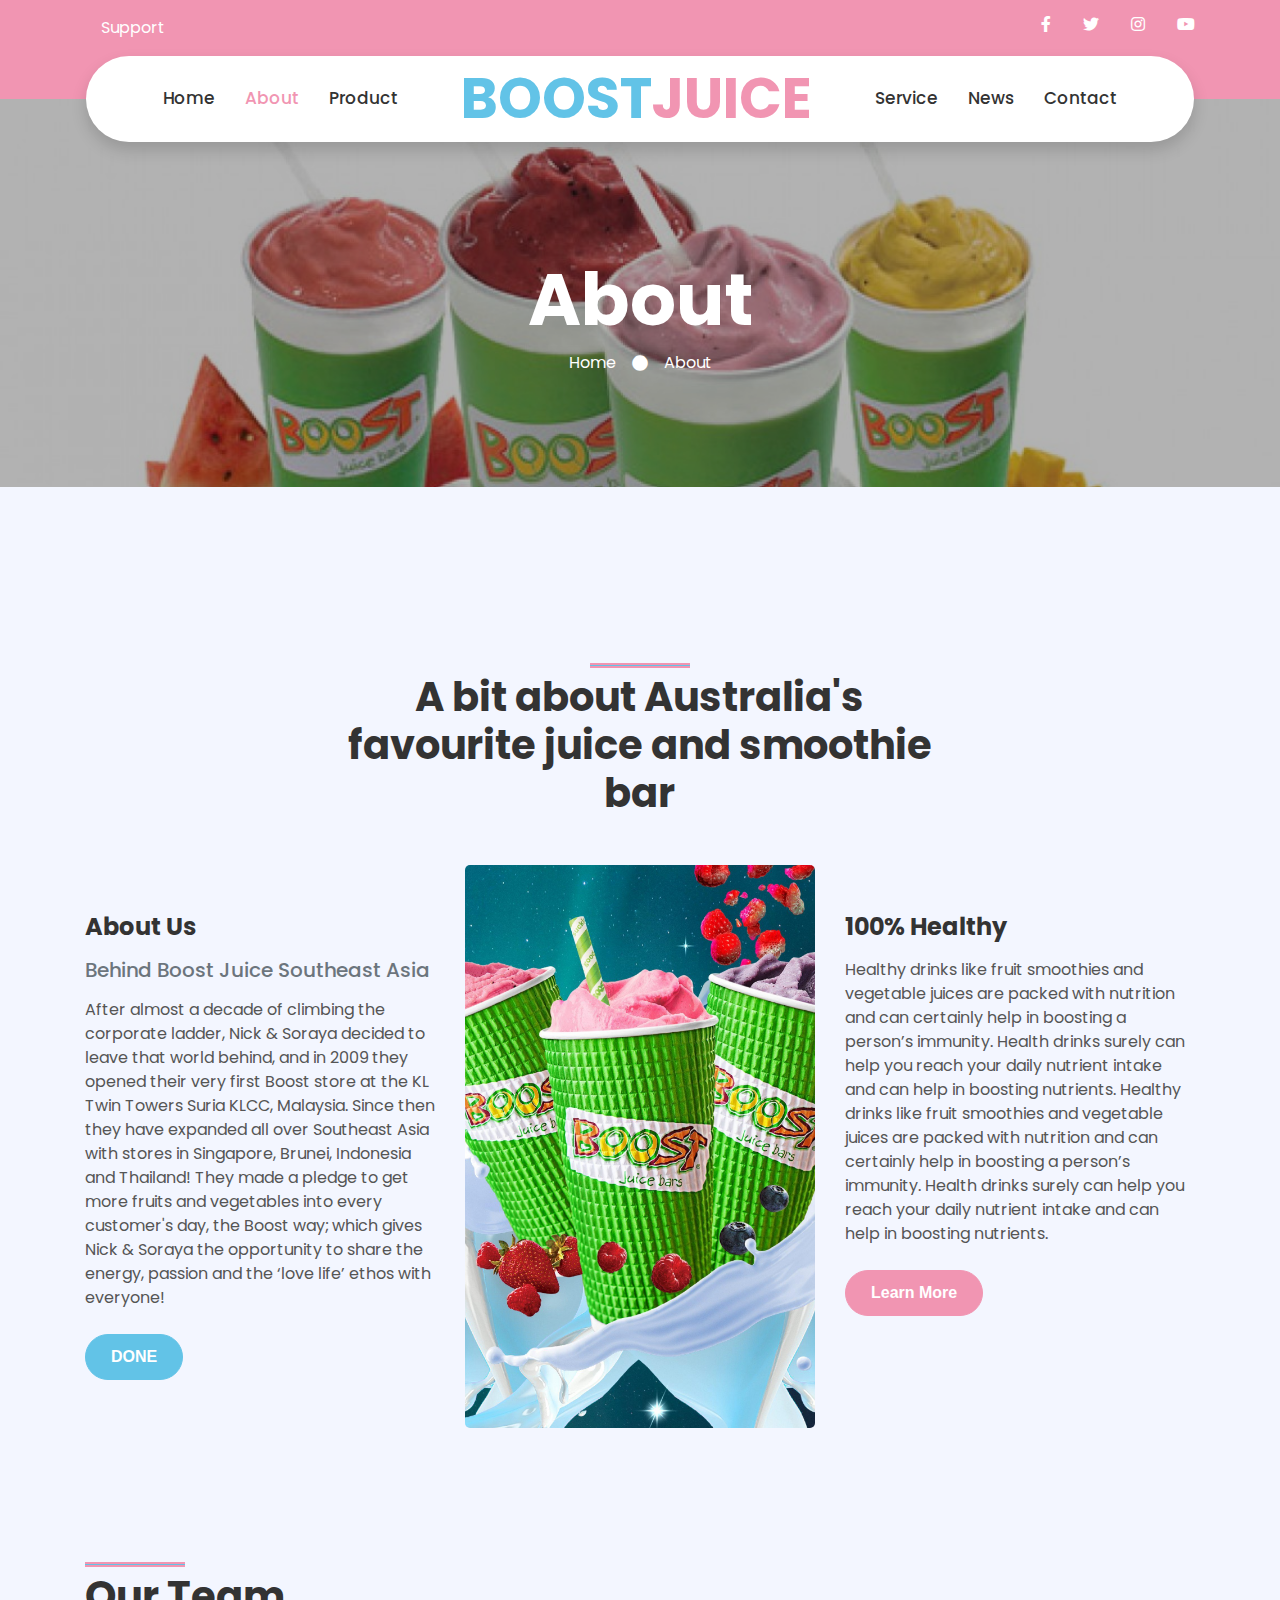
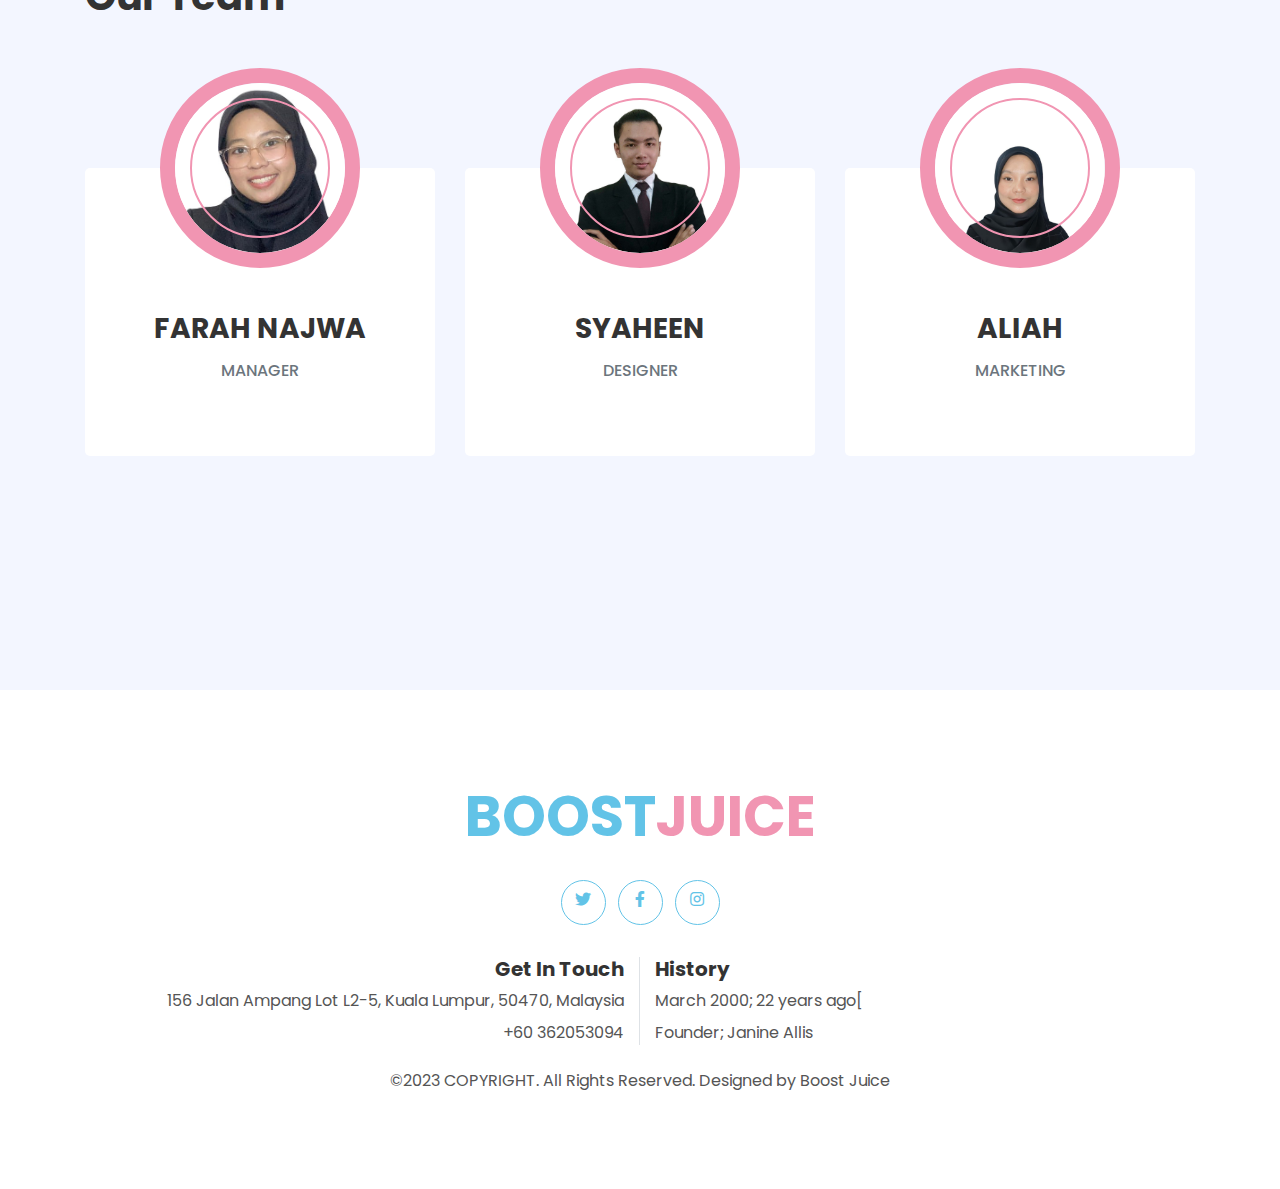
<file: about.html>
<html lang="en">

<head>
    <meta charset="utf-8">
    <title>iCREAM - BOOST Website Template</title>
    <meta content="width=device-width, initial-scale=1.0" name="viewport">
    <meta content="Free HTML Templates" name="keywords">
    <meta content="Free HTML Templates" name="description">

    <!-- Favicon -->
    <link href="img/favicon.ico" rel="icon">

    <!-- Google Web Fonts -->
    <link rel="preconnect" href="https://fonts.gstatic.com">
    <link href="https://fonts.googleapis.com/css2?family=Poppins:wght@400;500;600;700&display=swap" rel="stylesheet">

    <!-- Font Awesome -->
    <link href="https://cdnjs.cloudflare.com/ajax/libs/font-awesome/5.10.0/css/all.min.css" rel="stylesheet">

    <!-- Libraries Stylesheet -->
    <link href="lib/owlcarousel/assets/owl.carousel.min.css" rel="stylesheet">
    <link href="lib/lightbox/css/lightbox.min.css" rel="stylesheet">

    <!-- Customized Bootstrap Stylesheet -->
    <link href="css/style.css" rel="stylesheet">
</head>

<body>
    <!-- Topbar Start -->
    <div class="container-fluid bg-primary py-3 d-none d-md-block">
        <div class="container">
            <div class="row">
                <div class="col-md-6 text-center text-lg-left mb-2 mb-lg-0">
                    <div class="d-inline-flex align-items-center">
                        <a class="text-white pl-3" href="file:///C:/Users/Owner/Downloads/iCREAM%20Free%20Website%20Template%20-%20Free-CSS.com/ice-cream-shop-website-template/contact.html">Support</a>
                    </div>
                </div>
                <div class="col-md-6 text-center text-lg-right">
                    <div class="d-inline-flex align-items-center">
                        <a class="text-white px-3" href="https://www.facebook.com/boostmalaysia/">
                            <i class="fab fa-facebook-f"></i>
                        </a>
                        <a class="text-white px-3" href="https://twitter.com/boostmalaysia">
                            <i class="fab fa-twitter"></i>
                        </a>
                        </a>
                        <a class="text-white px-3" href="https://www.instagram.com/myboostjuice/">
                            <i class="fab fa-instagram"></i>
                        </a>
                        <a class="text-white pl-3" href="https://www.youtube.com/@BoostAustralia">
                            <i class="fab fa-youtube"></i>
                        </a>
                    </div>
                </div>
            </div>
        </div>
    </div>
    <!-- Topbar End -->


    <!-- Navbar Start -->
    <div class="container-fluid position-relative nav-bar p-0">
        <div class="container-lg position-relative p-0 px-lg-3" style="z-index: 9;">
            <nav class="navbar navbar-expand-lg bg-white navbar-light shadow p-lg-0">
                <a href="index.html" class="navbar-brand d-block d-lg-none">
                    <h1 class="m-0 display-4 text-primary"><span class="text-secondary">BOOST</span>JUICE</h1>
                </a>
                <button type="button" class="navbar-toggler" data-toggle="collapse" data-target="#navbarCollapse">
                    <span class="navbar-toggler-icon"></span>
                </button>
                <div class="collapse navbar-collapse justify-content-between" id="navbarCollapse">
                    <div class="navbar-nav ml-auto py-0">
                        <a href="index.html" class="nav-item nav-link">Home</a>
                        <a href="about.html" class="nav-item nav-link active">About</a>
                        <a href="product.html" class="nav-item nav-link">Product</a>
                    </div>
                    <a href="index.html" class="navbar-brand mx-5 d-none d-lg-block">
                        <h1 class="m-0 display-4 text-primary"><span class="text-secondary">BOOST</span>JUICE</h1>
                    </a>
                    <div class="navbar-nav mr-auto py-0">
                        <a href="service.html" class="nav-item nav-link">Service</a>
                        <a href="gallery.html" class="nav-item nav-link">News</a>
                        <a href="contact.html" class="nav-item nav-link">Contact</a>
                    </div>
                </div>
            </nav>
        </div>
    </div>
    <!-- Navbar End -->


    <!-- Header Start -->
    <div class="jumbotron jumbotron-fluid page-header" style="margin-bottom: 90px;">
        <div class="container text-center py-5">
            <h1 class="text-white display-3 mt-lg-5">About</h1>
            <div class="d-inline-flex align-items-center text-white">
                <p class="m-0"><a class="text-white" href="file:///C:/Users/Owner/Downloads/iCREAM%20Free%20Website%20Template%20-%20Free-CSS.com/ice-cream-shop-website-template/index.html">Home</a></p>
                <i class="fa fa-circle px-3"></i>
                <p class="m-0">About</p>
            </div>
        </div>
    </div>
    <!-- Header End -->


    <!-- About Start -->
    <div class="container-fluid py-5">
        <div class="container py-5">
            <div class="row justify-content-center">
                <div class="col-lg-7">
                    <h1 class="section-title position-relative text-center mb-5">A bit about Australia's favourite juice and smoothie bar</h1>
                </div>
            </div>
            <div class="row">
                <div class="col-lg-4 py-5">
                    <h4 class="font-weight-bold mb-3">About Us</h4>
                    <h5 class="text-muted mb-3">Behind Boost Juice Southeast Asia</h5>
                    <p>After almost a decade of climbing the corporate ladder, Nick & Soraya decided to leave that world behind, and in 2009 they opened their very first Boost store at the KL Twin Towers Suria KLCC, Malaysia. Since then they have expanded all over Southeast Asia with stores in Singapore, Brunei, Indonesia and Thailand!

                        They made a pledge to get more fruits and vegetables into every customer's day, the Boost way; which gives Nick & Soraya the opportunity to share the energy, passion and the ‘love life’ ethos with everyone!</p>
                    <a href="file:///C:/Users/Owner/Downloads/iCREAM%20Free%20Website%20Template%20-%20Free-CSS.com/ice-cream-shop-website-template/about.html" class="btn btn-secondary mt-2">DONE</a>
                </div>
                <div class="col-lg-4" style="min-height: 400px;">
                    <div class="position-relative h-100 rounded overflow-hidden">
                        <img class="position-absolute w-100 h-100" src="img/cup.boost.jpg" style="object-fit: cover;">
                    </div>
                </div>
                <div class="col-lg-4 py-5">
                    <h4 class="font-weight-bold mb-3">100% Healthy</h4>
                    <p>Healthy drinks like fruit smoothies and vegetable juices are packed with nutrition and can certainly help in boosting a person’s immunity. Health drinks surely can help you reach your daily nutrient intake and can help in boosting nutrients.

Healthy drinks like fruit smoothies and vegetable juices are packed with nutrition and can certainly help in boosting a person’s immunity. Health drinks surely can help you reach your daily nutrient intake and can help in boosting nutrients.
                    </p>
                    <a href="file:///C:/Users/Owner/Downloads/iCREAM%20Free%20Website%20Template%20-%20Free-CSS.com/ice-cream-shop-website-template/product.html" class="btn btn-primary mt-2">Learn More</a>
                </div>
            </div>
        </div>
    <!-- About End -->


    <!-- Team Start -->
    <div class="container-fluid py-5">
        <div class="container py-5">
            <div class="row">
                <div class="col-lg-6">
                    <h1 class="section-title position-relative mb-5">Our Team</h1>
                </div>
                <div class="col-lg-6 mb-5 mb-lg-0 pb-5 pb-lg-0"></div>
            </div>
            <div class="row">
                <div class="col-12">
                    <div class="owl-carousel team-carousel">
                        <div class="team-item">
                            <div class="team-img mx-auto">
                                <img class="rounded-circle w-100 h-100" src="img/farah najwa.jpg" style="object-fit: cover;">
                            </div>
                            <div class="position-relative text-center bg-light rounded px-4 py-5" style="margin-top: -100px;">
                                <h3 class="font-weight-bold mt-5 mb-3 pt-5">FARAH NAJWA</h3>
                                <h6 class="text-uppercase text-muted mb-4">MANAGER</h6>
                                <div class="d-flex justify-content-center pt-1">
                                </div>
                            </div>
                        </div>
                        <div class="team-item">
                            <div class="team-img mx-auto">
                                <img class="rounded-circle w-100 h-100" src="img/syaheen2.jpg" style="object-fit: cover;">
                            </div>
                            <div class="position-relative text-center bg-light rounded px-4 py-5" style="margin-top: -100px;">
                                <h3 class="font-weight-bold mt-5 mb-3 pt-5">SYAHEEN</h3>
                                <h6 class="text-uppercase text-muted mb-4">DESIGNER</h6>
                                <div class="d-flex justify-content-center pt-1">
                                </div>
                            </div>
                        </div>
                        <div class="team-item">
                            <div class="team-img mx-auto">
                                <img class="rounded-circle w-100 h-100" src="img/aliah.jpg" style="object-fit: cover;">
                            </div>
                            <div class="position-relative text-center bg-light rounded px-4 py-5" style="margin-top: -100px;">
                                <h3 class="font-weight-bold mt-5 mb-3 pt-5">ALIAH</h3>
                                <h6 class="text-uppercase text-muted mb-4">MARKETING</h6>
                                <div class="d-flex justify-content-center pt-1">

                                </div>
                            </div>
                        </div>
                                </div>
                            </div>
                        </div>
                    </div>
                </div>
            </div>
        </div>
    </div>
    </div>
    <!-- Team End -->


    <!-- Footer Start -->
    <div class="container-fluid footer bg-light py-5" style="margin-top: 90px;">
        <div class="container text-center py-5">
            <div class="row">
                <div class="col-12 mb-4">
                    <a href="index.html" class="navbar-brand m-0">
                        <h1 class="m-0 mt-n2 display-4 text-primary"><span class="text-secondary">BOOST</span>JUICE</h1>
                    </a>
                </div>
                <div class="col-12 mb-4">
                    <a class="btn btn-outline-secondary btn-social mr-2" href="https://twitter.com/boostmalaysia"><i class="fab fa-twitter"></i></a>
                    <a class="btn btn-outline-secondary btn-social mr-2" href="https://www.facebook.com/boostmalaysia/"><i class="fab fa-facebook-f"></i></a>
                    <a class="btn btn-outline-secondary btn-social" href="https://www.instagram.com/myboostjuice/"><i class="fab fa-instagram"></i></a>
                </div>
                <div class="col-12 mt-2 mb-4">
                    <div class="row">
                        <div class="col-sm-6 text-center text-sm-right border-right mb-3 mb-sm-0">
                            <h5 class="font-weight-bold mb-2">Get In Touch</h5>
                            <p class="mb-2">156 Jalan Ampang Lot L2-5, Kuala Lumpur, 50470, Malaysia</p>
                            <p class="mb-0">+60 362053094</p>
                        </div>
                        <div class="col-sm-6 text-center text-sm-left">
                            <h5 class="font-weight-bold mb-2">History</h5>
                            <p class="mb-2">March 2000; 22 years ago[</p>
                            <p class="mb-0">Founder; 	Janine Allis</p>
                        </div>
                    </div>
                </div>
                <div class="col-12">
                    <p class="m-0">&copy;2023 COPYRIGHT</a>. All Rights Reserved. Designed by Boost Juice</a>
                    </p>
                </div>
            </div>
        </div>
    </div>
    </div>
    <!-- Footer End -->


    <!-- Back to Top -->
    <a href="#" class="btn btn-secondary px-2 back-to-top"><i class="fa fa-angle-double-up"></i></a>


    <!-- JavaScript Libraries -->
    <script src="https://code.jquery.com/jquery-3.4.1.min.js"></script>
    <script src="https://stackpath.bootstrapcdn.com/bootstrap/4.4.1/js/bootstrap.bundle.min.js"></script>
    <script src="lib/easing/easing.min.js"></script>
    <script src="lib/waypoints/waypoints.min.js"></script>
    <script src="lib/owlcarousel/owl.carousel.min.js"></script>
    <script src="lib/isotope/isotope.pkgd.min.js"></script>
    <script src="lib/lightbox/js/lightbox.min.js"></script>

    <!-- Contact Javascript File -->
    <script src="mail/jqBootstrapValidation.min.js"></script>
    <script src="mail/contact.js"></script>

    <!-- Template Javascript -->
    <script src="js/main.js"></script>
</body>

</html>
</file>
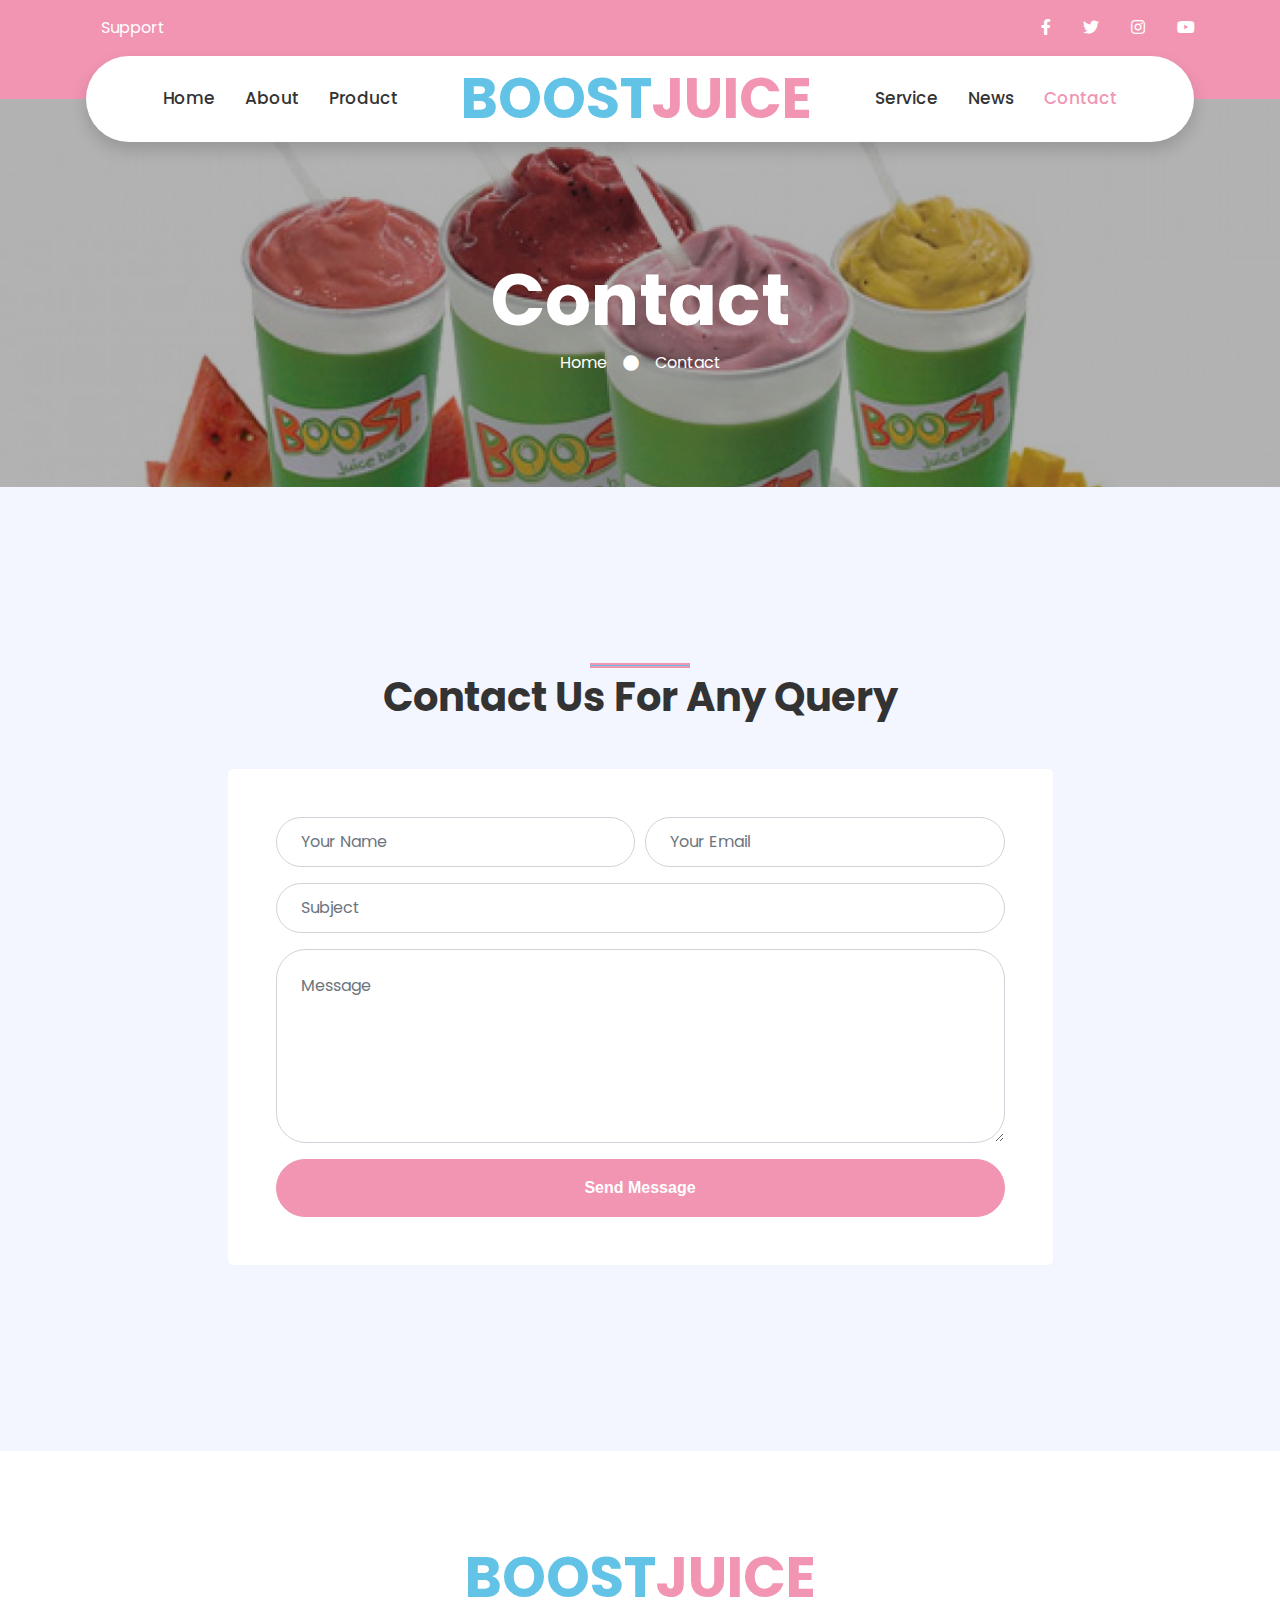
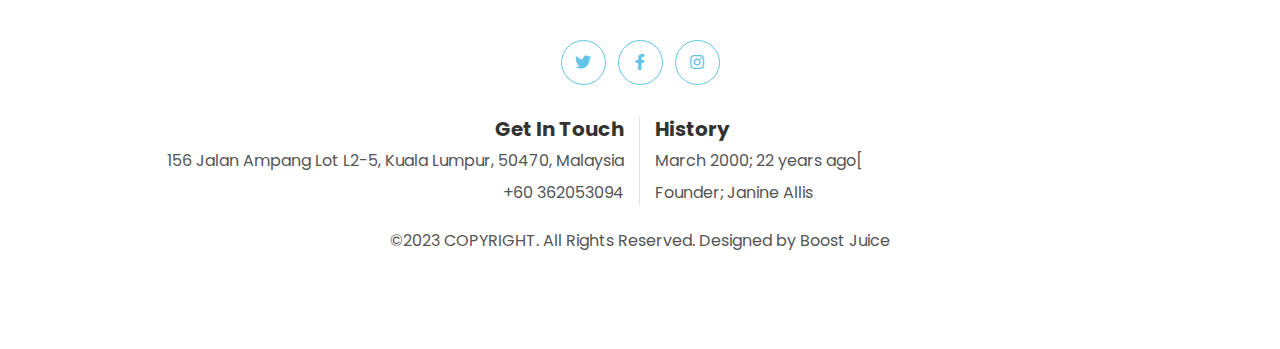
<file: contact.html>
<!DOCTYPE html>
<html lang="en">

<head>
    <meta charset="utf-8">
    <title>BOOST - BOOST JUICE Website Template</title>
    <meta content="width=device-width, initial-scale=1.0" name="viewport">
    <meta content="Free HTML Templates" name="keywords">
    <meta content="Free HTML Templates" name="description">

    <!-- Favicon -->
    <link href="img/favicon.ico" rel="icon">

    <!-- Google Web Fonts -->
    <link rel="preconnect" href="https://fonts.gstatic.com">
    <link href="https://fonts.googleapis.com/css2?family=Poppins:wght@400;500;600;700&display=swap" rel="stylesheet">

    <!-- Font Awesome -->
    <link href="https://cdnjs.cloudflare.com/ajax/libs/font-awesome/5.10.0/css/all.min.css" rel="stylesheet">

    <!-- Libraries Stylesheet -->
    <link href="lib/owlcarousel/assets/owl.carousel.min.css" rel="stylesheet">
    <link href="lib/lightbox/css/lightbox.min.css" rel="stylesheet">

    <!-- Customized Bootstrap Stylesheet -->
    <link href="css/style.css" rel="stylesheet">
</head>

<body>
    <!-- Topbar Start -->
    <div class="container-fluid bg-primary py-3 d-none d-md-block">
        <div class="container">
            <div class="row">
                <div class="col-md-6 text-center text-lg-left mb-2 mb-lg-0">
                    <div class="d-inline-flex align-items-center">
                        <a class="text-white pl-3" href="file:///C:/Users/Owner/Downloads/iCREAM%20Free%20Website%20Template%20-%20Free-CSS.com/ice-cream-shop-website-template/contact.html">Support</a>
                    </div>
                </div>
                <div class="col-md-6 text-center text-lg-right">
                    <div class="d-inline-flex align-items-center">
                        <a class="text-white px-3" href="https://www.facebook.com/boostmalaysia/">
                            <i class="fab fa-facebook-f"></i>
                        </a>
                        <a class="text-white px-3" href="https://twitter.com/boostmalaysia">
                            <i class="fab fa-twitter"></i>
                        </a>
                        </a>
                        <a class="text-white px-3" href="https://www.instagram.com/myboostjuice/">
                            <i class="fab fa-instagram"></i>
                        </a>
                        <a class="text-white pl-3" href="https://www.youtube.com/@BoostAustralia">
                            <i class="fab fa-youtube"></i>
                        </a>
                    </div>
                </div>
            </div>
        </div>
    </div>
    </div>
    <!-- Topbar End -->


    <!-- Navbar Start -->
    <div class="container-fluid position-relative nav-bar p-0">
        <div class="container-lg position-relative p-0 px-lg-3" style="z-index: 9;">
            <nav class="navbar navbar-expand-lg bg-white navbar-light shadow p-lg-0">
                <a href="index.html" class="navbar-brand d-block d-lg-none">
                    <h1 class="m-0 display-4 text-primary"><span class="text-secondary">BOOST</span>JUICE</h1>
                </a>
                <button type="button" class="navbar-toggler" data-toggle="collapse" data-target="#navbarCollapse">
                    <span class="navbar-toggler-icon"></span>
                </button>
                <div class="collapse navbar-collapse justify-content-between" id="navbarCollapse">
                    <div class="navbar-nav ml-auto py-0">
                        <a href="index.html" class="nav-item nav-link">Home</a>
                        <a href="about.html" class="nav-item nav-link">About</a>
                        <a href="product.html" class="nav-item nav-link">Product</a>
                    </div>
                    <a href="index.html" class="navbar-brand mx-5 d-none d-lg-block">
                        <h1 class="m-0 display-4 text-primary"><span class="text-secondary">BOOST</span>JUICE</h1>
                    </a>
                    <div class="navbar-nav mr-auto py-0">
                        <a href="service.html" class="nav-item nav-link">Service</a>
                        <a href="gallery.html" class="nav-item nav-link">News</a>
                        <a href="contact.html" class="nav-item nav-link active">Contact</a>
                    </div>
                </div>
            </nav>
        </div>
    </div>
    <!-- Navbar End -->


    <!-- Header Start -->
    <div class="jumbotron jumbotron-fluid page-header" style="margin-bottom: 90px;">
        <div class="container text-center py-5">
            <h1 class="text-white display-3 mt-lg-5">Contact</h1>
            <div class="d-inline-flex align-items-center text-white">
                <p class="m-0"><a class="text-white" href="file:///C:/Users/Owner/Downloads/iCREAM%20Free%20Website%20Template%20-%20Free-CSS.com/ice-cream-shop-website-template/index.html">Home</a></p>
                <i class="fa fa-circle px-3"></i>
                <p class="m-0">Contact</p>
            </div>
        </div>
    </div>
    <!-- Header End -->


    <!-- Contact Start -->
    <div class="container-fluid py-5">
        <div class="container py-5">
            <div class="row justify-content-center">
                <div class="col-lg-6">
                    <h1 class="section-title position-relative text-center mb-5">Contact Us For Any Query</h1>
                </div>
            </div>
            <div class="row justify-content-center">
                <div class="col-lg-9">
                    <div class="contact-form bg-light rounded p-5">
                        <div id="success"></div>
                        <form name="sentMessage" id="contactForm" novalidate="novalidate">
                            <div class="form-row">
                                <div class="col-sm-6 control-group">
                                    <input type="text" class="form-control p-4" id="name" placeholder="Your Name" required="required" data-validation-required-message="Please enter your name" />
                                    <p class="help-block text-danger"></p>
                                </div>
                                <div class="col-sm-6 control-group">
                                    <input type="email" class="form-control p-4" id="email" placeholder="Your Email" required="required" data-validation-required-message="Please enter your email" />
                                    <p class="help-block text-danger"></p>
                                </div>
                            </div>
                            <div class="control-group">
                                <input type="text" class="form-control p-4" id="subject" placeholder="Subject" required="required" data-validation-required-message="Please enter a subject" />
                                <p class="help-block text-danger"></p>
                            </div>
                            <div class="control-group">
                                <textarea class="form-control p-4" rows="6" id="message" placeholder="Message" required="required" data-validation-required-message="Please enter your message"></textarea>
                                <p class="help-block text-danger"></p>
                            </div>
                            <div>
                                <button class="btn btn-primary btn-block py-3 px-5" type="submit" id="sendMessageButton">Send Message</button>
                            </div>
                        </form>
                    </div>
                </div>
            </div>
        </div>
    </div>
    <!-- Contact End -->


    <!-- Footer Start -->
    <div class="container-fluid footer bg-light py-5" style="margin-top: 90px;">
        <div class="container text-center py-5">
            <div class="row">
                <div class="col-12 mb-4">
                    <a href="index.html" class="navbar-brand m-0">
                        <h1 class="m-0 mt-n2 display-4 text-primary"><span class="text-secondary">BOOST</span>JUICE</h1>
                    </a>
                </div>
                <div class="col-12 mb-4">
                    <a class="btn btn-outline-secondary btn-social mr-2" href="https://twitter.com/boostmalaysia"><i class="fab fa-twitter"></i></a>
                    <a class="btn btn-outline-secondary btn-social mr-2" href="https://www.facebook.com/boostmalaysia/"><i class="fab fa-facebook-f"></i></a>
                    <a class="btn btn-outline-secondary btn-social" href="https://www.instagram.com/myboostjuice/"><i class="fab fa-instagram"></i></a>
                </div>
                <div class="col-12 mt-2 mb-4">
                    <div class="row">
                        <div class="col-sm-6 text-center text-sm-right border-right mb-3 mb-sm-0">
                            <h5 class="font-weight-bold mb-2">Get In Touch</h5>
                            <p class="mb-2">156 Jalan Ampang Lot L2-5, Kuala Lumpur, 50470, Malaysia</p>
                            <p class="mb-0">+60 362053094</p>
                        </div>
                        <div class="col-sm-6 text-center text-sm-left">
                            <h5 class="font-weight-bold mb-2">History</h5>
                            <p class="mb-2">March 2000; 22 years ago[</p>
                            <p class="mb-0">Founder; 	Janine Allis</p>
                        </div>
                    </div>
                </div>
                <div class="col-12">
                    <p class="m-0">&copy;2023 COPYRIGHT</a>. All Rights Reserved. Designed by Boost Juice</a>
                    </p>
                </div>
            </div>
        </div>
    </div>
    </div>
    <!-- Footer End -->


    <!-- Back to Top -->
    <a href="#" class="btn btn-secondary px-2 back-to-top"><i class="fa fa-angle-double-up"></i></a>


    <!-- JavaScript Libraries -->
    <script src="https://code.jquery.com/jquery-3.4.1.min.js"></script>
    <script src="https://stackpath.bootstrapcdn.com/bootstrap/4.4.1/js/bootstrap.bundle.min.js"></script>
    <script src="lib/easing/easing.min.js"></script>
    <script src="lib/waypoints/waypoints.min.js"></script>
    <script src="lib/owlcarousel/owl.carousel.min.js"></script>
    <script src="lib/isotope/isotope.pkgd.min.js"></script>
    <script src="lib/lightbox/js/lightbox.min.js"></script>

    <!-- Contact Javascript File -->
    <script src="mail/jqBootstrapValidation.min.js"></script>
    <script src="mail/contact.js"></script>

    <!-- Template Javascript -->
    <script src="js/main.js"></script>
</body>

</html>
</file>
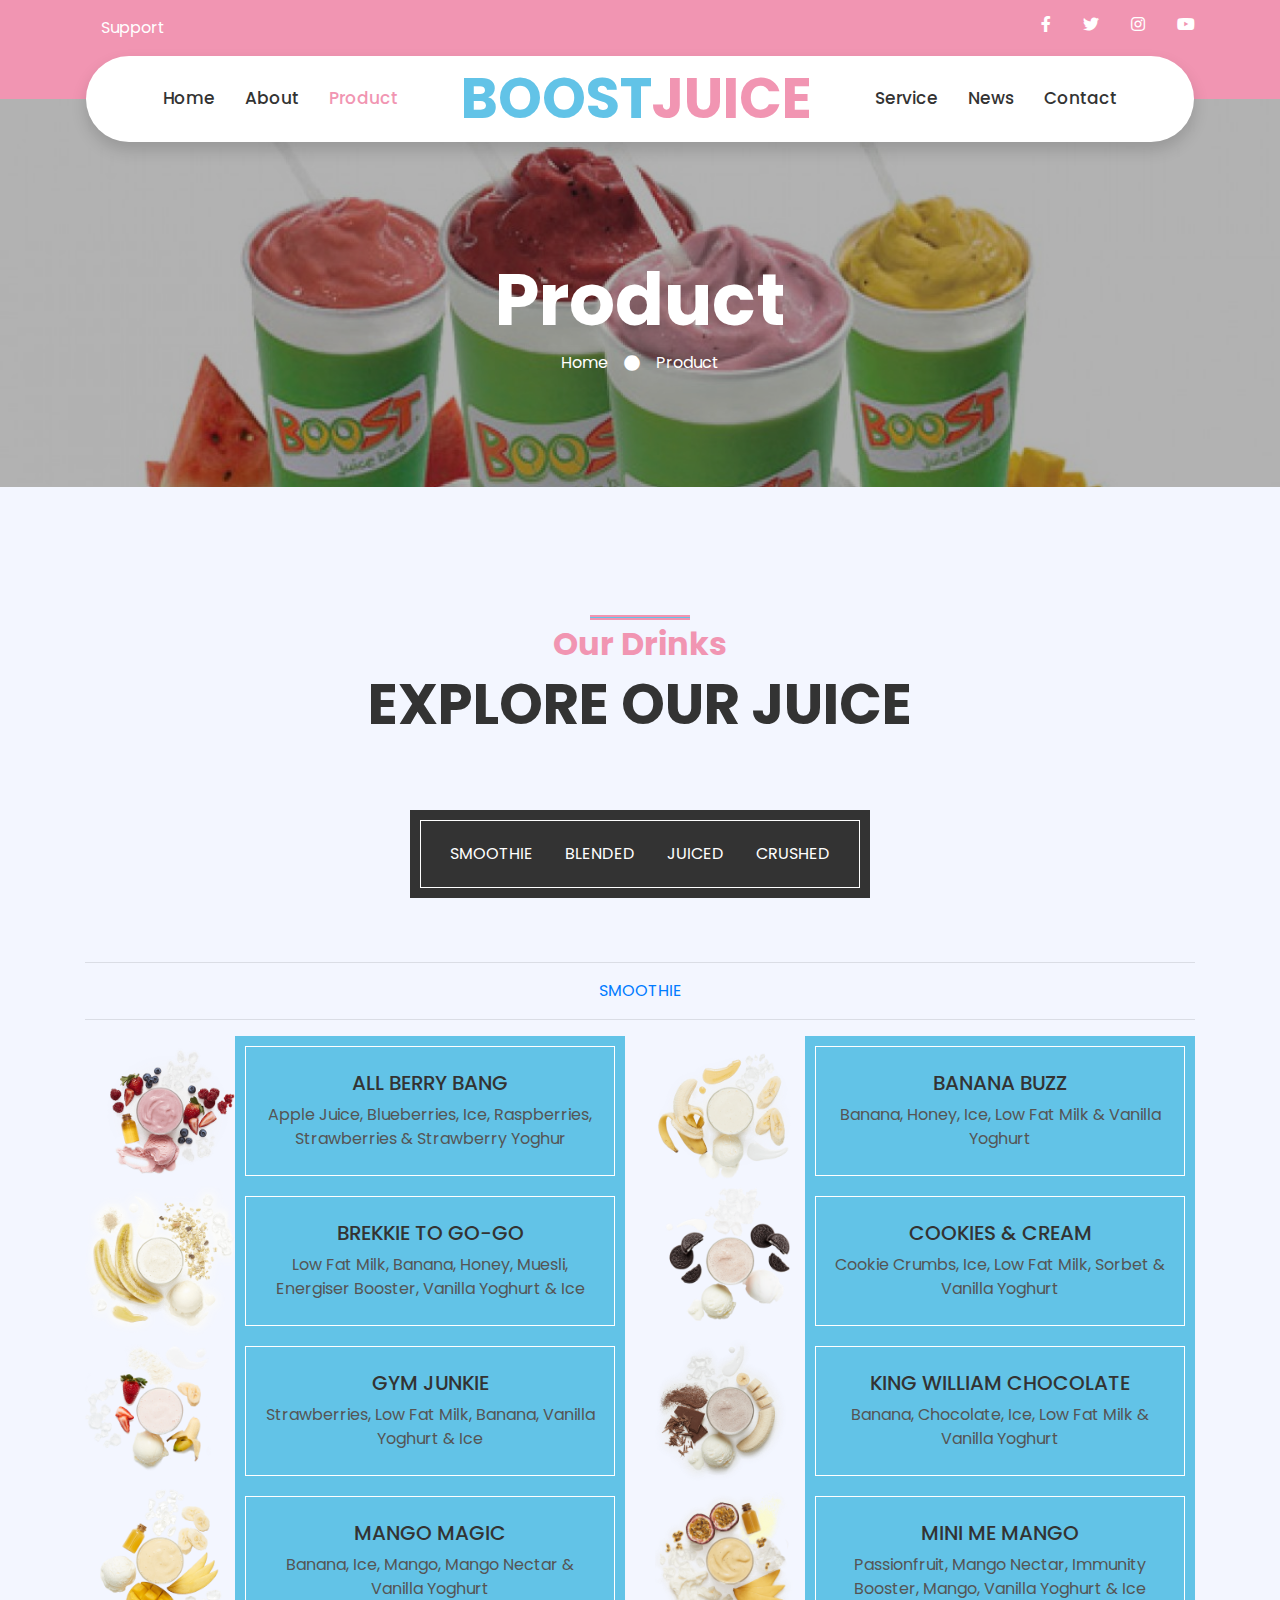
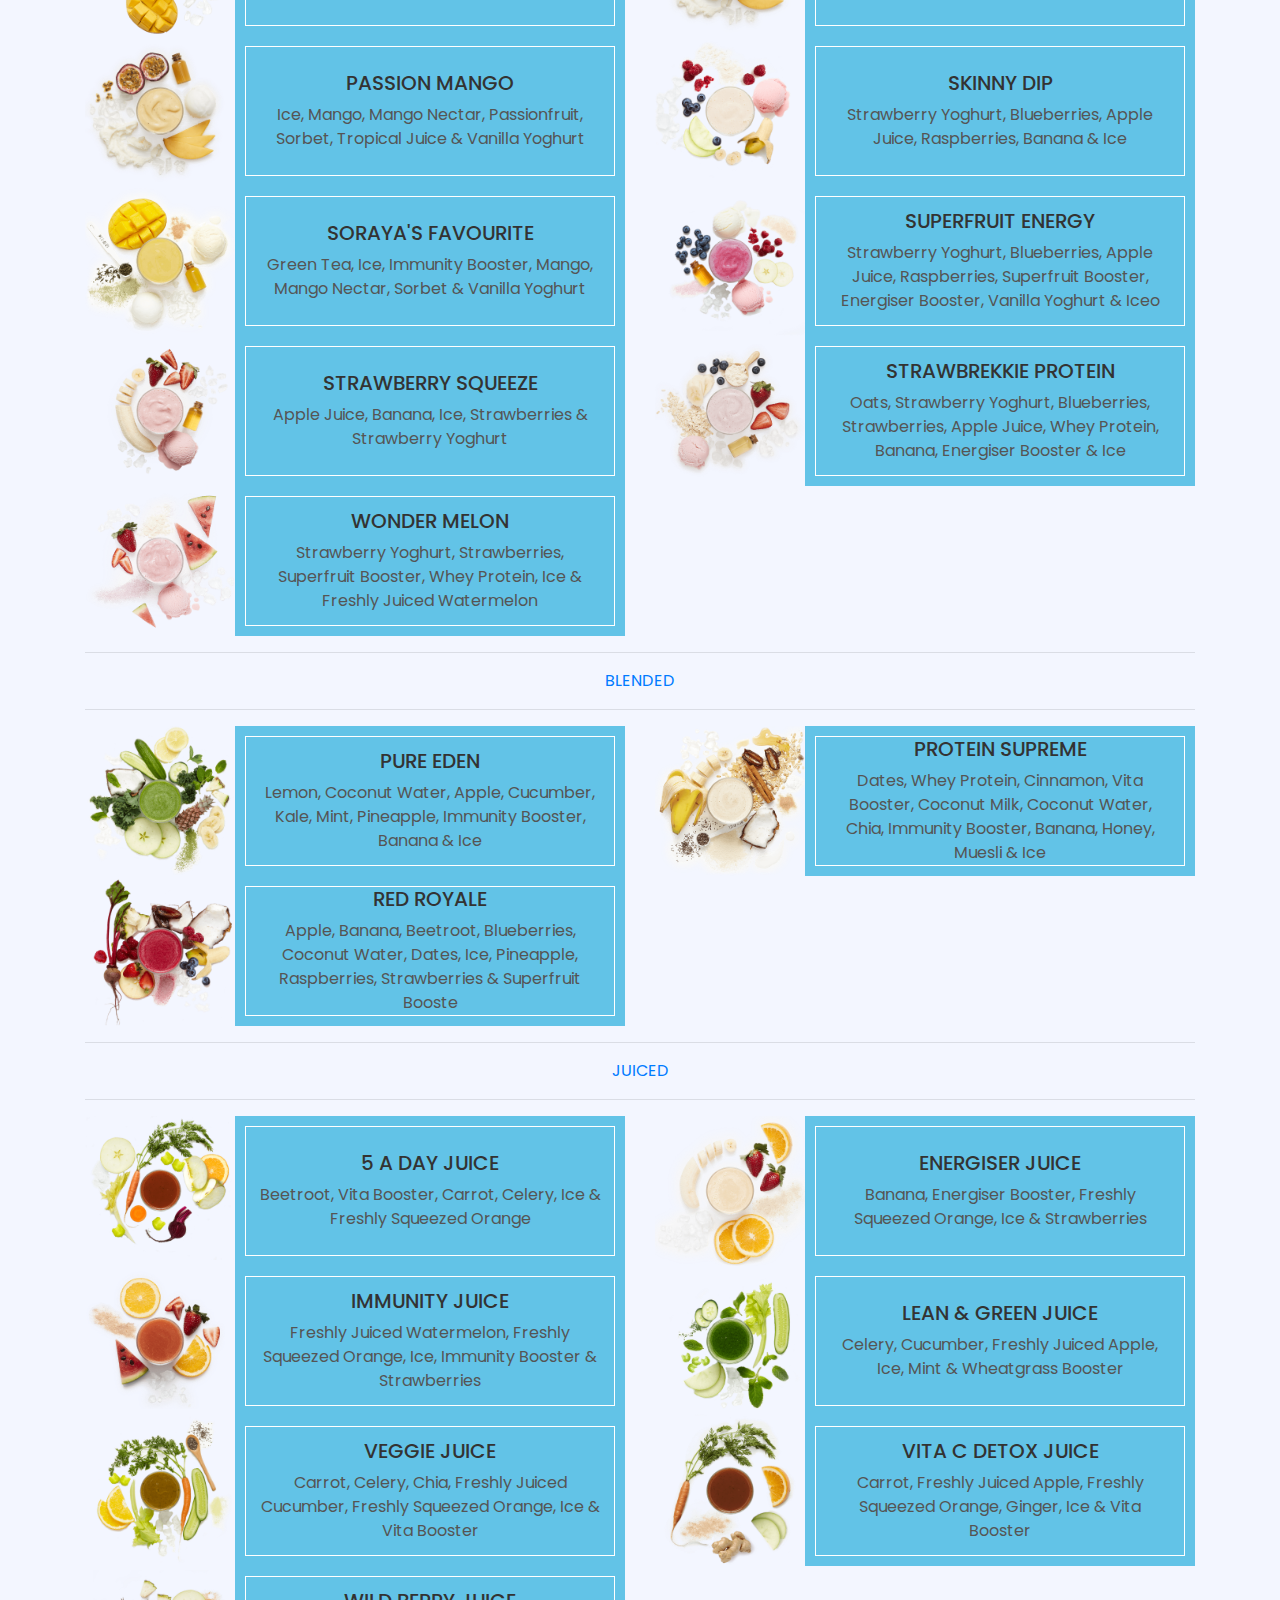
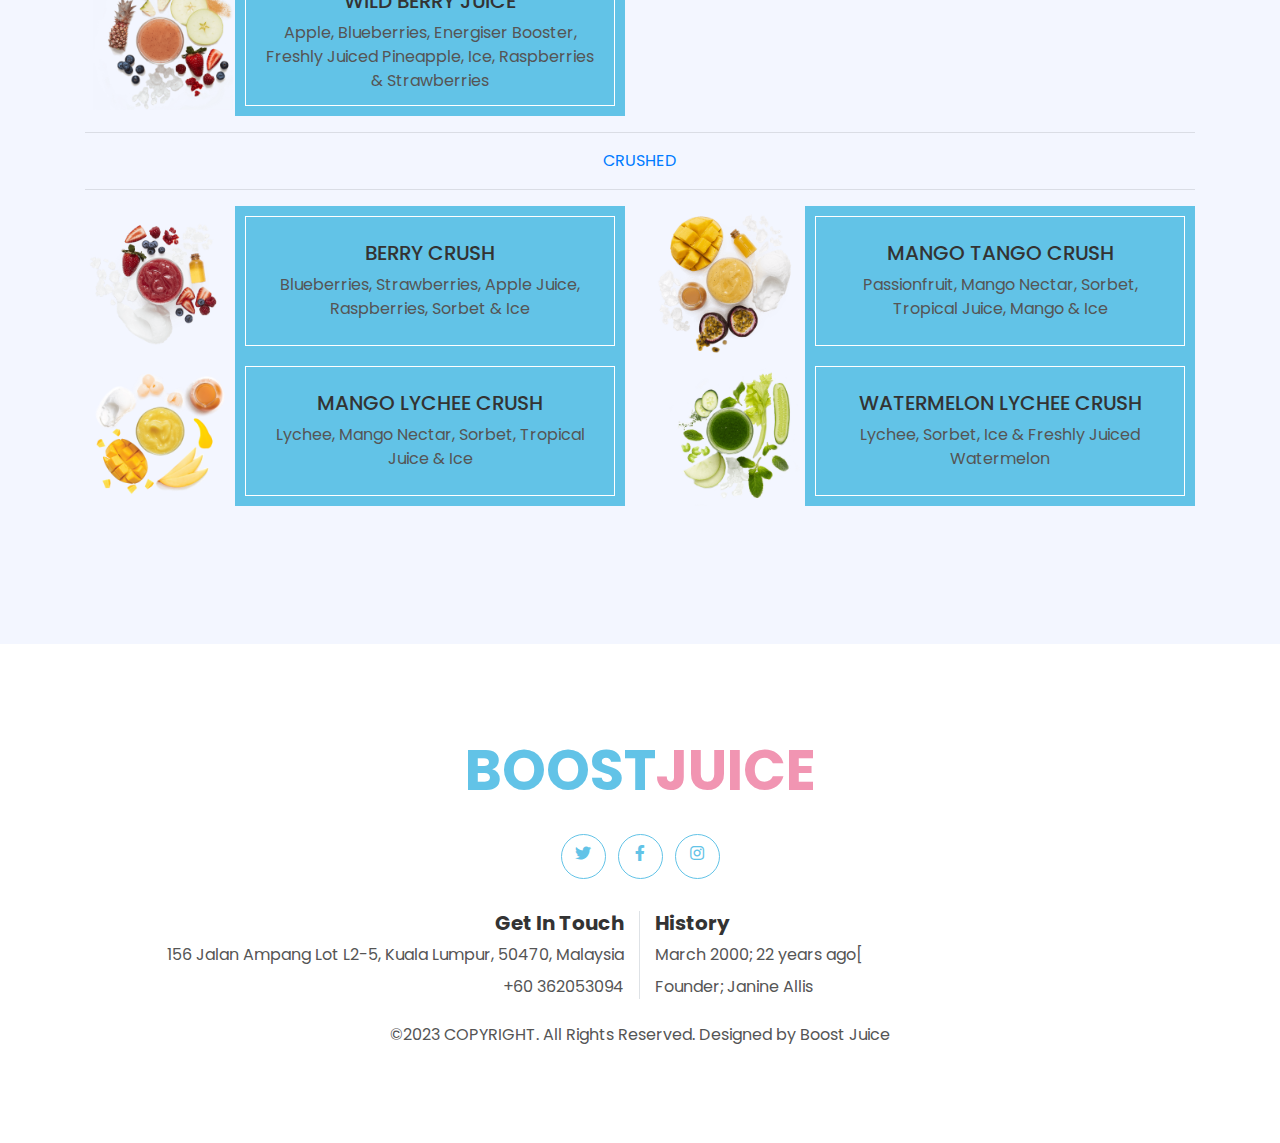
<file: product.html>
<html lang="en">

<head>
    <meta charset="utf-8">
    <title> Boost - Menu</title>
    <meta content="width=device-width, initial-scale=1.0" name="viewport">
    <meta content="Free HTML Templates" name="keywords">
    <meta content="Free HTML Templates" name="description">

    <!-- Favicon -->
    <link href="img/favicon.ico" rel="icon">

    <!-- Google Web Fonts -->
    <link rel="preconnect" href="https://fonts.gstatic.com">
    <link href="https://fonts.googleapis.com/css2?family=Poppins:wght@400;500;600;700&display=swap" rel="stylesheet">

    <!-- Font Awesome -->
    <link href="https://cdnjs.cloudflare.com/ajax/libs/font-awesome/5.10.0/css/all.min.css" rel="stylesheet">

    <!-- Libraries Stylesheet -->
    <link href="lib/owlcarousel/assets/owl.carousel.min.css" rel="stylesheet">
    <link href="lib/lightbox/css/lightbox.min.css" rel="stylesheet">

    <!-- Customized Bootstrap Stylesheet -->
    <link href="css/style.css" rel="stylesheet">
</head>

<body>
    <!-- Topbar Start -->
    <div class="container-fluid bg-primary py-3 d-none d-md-block">
        <div class="container">
            <div class="row">
                <div class="col-md-6 text-center text-lg-left mb-2 mb-lg-0">
                    <div class="d-inline-flex align-items-center">
                        <a class="text-white pl-3" href="file:///C:/Users/Owner/Downloads/iCREAM%20Free%20Website%20Template%20-%20Free-CSS.com/ice-cream-shop-website-template/contact.html">Support</a>
                    </div>
                </div>
                <div class="col-md-6 text-center text-lg-right">
                    <div class="d-inline-flex align-items-center">
                        <a class="text-white px-3" href="https://www.facebook.com/boostmalaysia/">
                            <i class="fab fa-facebook-f"></i>
                        </a>
                        <a class="text-white px-3" href="https://twitter.com/boostmalaysia">
                            <i class="fab fa-twitter"></i>
                        </a>
                        </a>
                        <a class="text-white px-3" href="https://www.instagram.com/myboostjuice/">
                            <i class="fab fa-instagram"></i>
                        </a>
                        <a class="text-white pl-3" href="https://www.youtube.com/@BoostAustralia">
                            <i class="fab fa-youtube"></i>
                        </a>
                    </div>
                </div>
            </div>
        </div>
    </div>
    </div>
    <!-- Topbar End -->


    <!-- Navbar Start -->
    <div class="container-fluid position-relative nav-bar p-0">
        <div class="container-lg position-relative p-0 px-lg-3" style="z-index: 9;">
            <nav class="navbar navbar-expand-lg bg-white navbar-light shadow p-lg-0">
                <a href="index.html" class="navbar-brand d-block d-lg-none">
                    <h1 class="m-0 display-4 text-primary"><span class="text-secondary">BOOST</span>JUICE</h1>
                </a>
                <button type="button" class="navbar-toggler" data-toggle="collapse" data-target="#navbarCollapse">
                    <span class="navbar-toggler-icon"></span>
                </button>
                <div class="collapse navbar-collapse justify-content-between" id="navbarCollapse">
                    <div class="navbar-nav ml-auto py-0">
                        <a href="index.html" class="nav-item nav-link">Home</a>
                        <a href="about.html" class="nav-item nav-link">About</a>
                        <a href="product.html" class="nav-item nav-link active">Product</a>
                    </div>
                    <a href="index.html" class="navbar-brand mx-5 d-none d-lg-block">
                        <h1 class="m-0 display-4 text-primary"><span class="text-secondary">BOOST</span>JUICE</h1>
                    </a>
                    <div class="navbar-nav mr-auto py-0">
                        <a href="service.html" class="nav-item nav-link">Service</a>
                        <a href="gallery.html" class="nav-item nav-link">News</a>
                        <a href="contact.html" class="nav-item nav-link">Contact</a>
                    </div>
                </div>
            </nav>
        </div>
    </div>
    <!-- Navbar End -->


    <!-- Header Start -->
    <div class="jumbotron jumbotron-fluid page-header" style="margin-bottom: 90px;">
        <div class="container text-center py-5">
            <h1 class="text-white display-3 mt-lg-5">Product</h1>
            <div class="d-inline-flex align-items-center text-white">
                <p class="m-0"><a class="text-white" href="file:///C:/Users/Owner/Downloads/iCREAM%20Free%20Website%20Template%20-%20Free-CSS.com/ice-cream-shop-website-template/index.html">Home</a></p>
                <i class="fa fa-circle px-3"></i>
                <p class="m-0">Product</p>
            </div>
        </div>
    </div>
    <!-- Header End -->


     <!-- Products Start -->
     <div class="container-fluid about py-5">
        <div class="container">
            <div class="section-title position-relative text-center mx-auto mb-5 pb-3" style="max-width: 600px;">
                <h2 class="text-primary font-secondary">Our Drinks</h2>
                <h1 class="display-4 text-uppercase">Explore Our Juice</h1>
            </div>
            <div class="tab-class text-center">
                <ul class="nav nav-pills d-inline-flex justify-content-center bg-dark text-uppercase border-inner p-4 mb-5">
                    <li class="nav-item">
                        <a class="nav-link text-white" data-bs-toggle="pill" href="#tab-1">SMOOTHIE</a>
                    </li>
                    <li class="nav-item">
                        <a class="nav-link text-white" data-bs-toggle="pill" href="#tab-2">BLENDED</a>
                    </li>
                    <li class="nav-item">
                        <a class="nav-link text-white" data-bs-toggle="pill" href="#tab-3">JUICED</a>
                    </li>
                    <li class="nav-item">
                        <a class="nav-link text-white" data-bs-toggle="pill" href="#tab-4">CRUSHED</a>
                    </li>
                </ul>
                <div class="tab-content">
                    <div id="tab-1" class="tab-pane fade show p-0 active">
                        <hr><a div id=category>SMOOTHIE</a><hr>
                        <div class="row g-3">
                            
                            <div class="col-lg-6">
                                <div class="d-flex h-100">
                                    <div class="flex-shrink-0">
                                        <img class="img-fluid" src="img/SMOOTHIE/All-Berry-Bang_ingredients-1.png" alt="" style="width: 150px; height: 150px;">
                                        
                                    </div>
                                    <div class="d-flex flex-column justify-content-center text-start bg-secondary border-inner px-4">
                                        <h5 class="text-uppercase">ALL BERRY BANG</h5>
                                        <span>Apple Juice, Blueberries, Ice, Raspberries, Strawberries & Strawberry Yoghur</span>
                                    </div>
                                </div>
                            </div>
                            <div class="col-lg-6">
                                <div class="d-flex h-100">
                                    <div class="flex-shrink-0">
                                        <img class="img-fluid" src="img/SMOOTHIE/Banana-Buzz_ingredients.png" alt="" style="width: 150px; height: 150px;">
                                        
                                    </div>
                                    <div class="d-flex flex-column justify-content-center text-start bg-secondary border-inner px-4" style="width: 500px;">
                                        <h5 class="text-uppercase">BANANA BUZZ</h5>
                                        <span>Banana, Honey, Ice, Low Fat Milk & Vanilla Yoghurt</span>
                                    </div>
                                </div>
                            </div>
                            <div class="col-lg-6">
                                <div class="d-flex h-100">
                                    <div class="flex-shrink-0">
                                        <img class="img-fluid" src="img/SMOOTHIE/Brekkie-to-Go-Go_ingredients.png" alt="" style="width: 150px; height: 150px;">
                                        
                                    </div>
                                    <div class="d-flex flex-column justify-content-center text-start bg-secondary border-inner px-4">
                                        <h5 class="text-uppercase">BREKKIE TO GO-GO</h5>
                                        <span>Low Fat Milk, Banana, Honey, Muesli, Energiser Booster, Vanilla Yoghurt & Ice</span>
                                    </div>
                                </div>
                            </div>
                            <div class="col-lg-6">
                                <div class="d-flex h-100">
                                    <div class="flex-shrink-0">
                                        <img class="img-fluid" src="img/SMOOTHIE/Cookies-and-Cream_ingredients-e1539915468881.png" alt="" style="width: 150px; height: 150px;">
                                        
                                    </div>
                                    <div class="d-flex flex-column justify-content-center text-start bg-secondary border-inner px-4" style="width: 500px;">
                                        <h5 class="text-uppercase">COOKIES & CREAM</h5>
                                        <span>Cookie Crumbs, Ice, Low Fat Milk, Sorbet & Vanilla Yoghurt</span>
                                    </div>
                                </div>
                            </div>
                            <div class="col-lg-6">
                                <div class="d-flex h-100">
                                    <div class="flex-shrink-0">
                                        <img class="img-fluid" src="img/SMOOTHIE/Gym-Junkie-FULL.png" alt="" style="width: 150px; height: 150px;">
                                        
                                    </div>
                                    <div class="d-flex flex-column justify-content-center text-start bg-secondary border-inner px-4" style="width: 500px;">
                                        <h5 class="text-uppercase">GYM JUNKIE</h5>
                                        <span>Strawberries, Low Fat Milk, Banana, Vanilla Yoghurt & Ice</span>
                                    </div>
                                </div>
                            </div>
                            <div class="col-lg-6">
                                <div class="d-flex h-100">
                                    <div class="flex-shrink-0">
                                        <img class="img-fluid" src="img/SMOOTHIE/King-William-Chocolate_ingredients-1.png" alt="" style="width: 150px; height: 150px;">
                                        
                                    </div>
                                    <div class="d-flex flex-column justify-content-center text-start bg-secondary border-inner px-4" style="width: 500px;">
                                        <h5 class="text-uppercase">KING WILLIAM CHOCOLATE</h5>
                                        <span>Banana, Chocolate, Ice, Low Fat Milk & Vanilla Yoghurt</span>
                                    </div>
                                </div>
                            </div>
                            <div class="col-lg-6">
                                <div class="d-flex h-100">
                                    <div class="flex-shrink-0">
                                        <img class="img-fluid" src="img/SMOOTHIE/Mango-Magic_ingredients-1.png" alt="" style="width: 150px; height: 150px;">
                                        
                                    </div>
                                    <div class="d-flex flex-column justify-content-center text-start bg-secondary border-inner px-4" style="width: 500px;">
                                        <h5 class="text-uppercase">MANGO MAGIC</h5>
                                        <span>Banana, Ice, Mango, Mango Nectar & Vanilla Yoghurt</span>
                                    </div>
                                </div>
                            </div>
                            <div class="col-lg-6">
                                <div class="d-flex h-100">
                                    <div class="flex-shrink-0">
                                        <img class="img-fluid" src="img/SMOOTHIE/mini-me-mango-FULL.png" alt="" style="width: 150px; height: 150px;">
                                        
                                    </div>
                                    <div class="d-flex flex-column justify-content-center text-start bg-secondary border-inner px-4">
                                        <h5 class="text-uppercase">MINI ME MANGO</h5>
                                        <span>Passionfruit, Mango Nectar, Immunity Booster, Mango, Vanilla Yoghurt & Ice</span>
                                    </div>
                                </div>
                            </div>
                            <div class="col-lg-6">
                                <div class="d-flex h-100">
                                    <div class="flex-shrink-0">
                                        <img class="img-fluid" src="img/SMOOTHIE/Passion-Mango_ingredients-1.png" alt="" style="width: 150px; height: 150px;">
                                        
                                    </div>
                                    <div class="d-flex flex-column justify-content-center text-start bg-secondary border-inner px-4">
                                        <h5 class="text-uppercase">PASSION MANGO</h5>
                                        <span>Ice, Mango, Mango Nectar, Passionfruit, Sorbet, Tropical Juice & Vanilla Yoghurt</span>
                                    </div>
                                </div>
                            </div>
                            <div class="col-lg-6">
                                <div class="d-flex h-100">
                                    <div class="flex-shrink-0">
                                        <img class="img-fluid" src="img/SMOOTHIE/Skinny-Dip-FULL.png" alt="" style="width: 150px; height: 150px;">
                                        
                                    </div>
                                    <div class="d-flex flex-column justify-content-center text-start bg-secondary border-inner px-4">
                                        <h5 class="text-uppercase">SKINNY DIP</h5>
                                        <span>Strawberry Yoghurt, Blueberries, Apple Juice, Raspberries, Banana & Ice</span>
                                    </div>
                                </div>
                            </div>
                            <div class="col-lg-6">
                                <div class="d-flex h-100">
                                    <div class="flex-shrink-0">
                                        <img class="img-fluid" src="img/SMOOTHIE/Green-Tea-Mango-Mantra_ingredients.png" alt="" style="width: 150px; height: 150px;">
                                        
                                    </div>
                                    <div class="d-flex flex-column justify-content-center text-start bg-secondary border-inner px-4">
                                        <h5 class="text-uppercase">SORAYA'S FAVOURITE</h5>
                                        <span>Green Tea, Ice, Immunity Booster, Mango, Mango Nectar, Sorbet & Vanilla Yoghurt</span>
                                    </div>
                                </div>
                            </div>
                            <div class="col-lg-6">
                                <div class="d-flex h-100">
                                    <div class="flex-shrink-0">
                                        <img class="img-fluid" src="img/SMOOTHIE/superfruit-FULL.png" alt="" style="width: 150px; height: 150px;">
                                        
                                    </div>
                                    <div class="d-flex flex-column justify-content-center text-start bg-secondary border-inner px-4">
                                        <h5 class="text-uppercase">SUPERFRUIT ENERGY</h5>
                                        <span>Strawberry Yoghurt, Blueberries, Apple Juice, Raspberries, Superfruit Booster, Energiser Booster, Vanilla Yoghurt & Iceo</span>
                                    </div>
                                </div>
                            </div>
                            <div class="col-lg-6">
                                <div class="d-flex h-100">
                                    <div class="flex-shrink-0">
                                        <img class="img-fluid" src="img/SMOOTHIE/Strawberry-Squeeze_ingredients.png" alt="" style="width: 150px; height: 150px;">
                                        
                                    </div>
                                    <div class="d-flex flex-column justify-content-center text-start bg-secondary border-inner px-4">
                                        <h5 class="text-uppercase">STRAWBERRY SQUEEZE</h5>
                                        <span>Apple Juice, Banana, Ice, Strawberries & Strawberry Yoghurt</span>
                                    </div>
                                </div>
                            </div>
                            <div class="col-lg-6">
                                <div class="d-flex h-100">
                                    <div class="flex-shrink-0">
                                        <img class="img-fluid" src="img/SMOOTHIE/Strawbrekkie_ingredients-1.png" alt="" style="width: 150px; height: 150px;">
                                        
                                    </div>
                                    <div class="d-flex flex-column justify-content-center text-start bg-secondary border-inner px-4">
                                        <h5 class="text-uppercase">STRAWBREKKIE PROTEIN</h5>
                                        <span>Oats, Strawberry Yoghurt, Blueberries, Strawberries, Apple Juice, Whey Protein, Banana, Energiser Booster & Ice</span>
                                    </div>
                                </div>
                            </div>
                            <div class="col-lg-6">
                                <div class="d-flex h-100">
                                    <div class="flex-shrink-0">
                                        <img class="img-fluid" src="img/SMOOTHIE/Wondermelon_ingredients.png" alt="" style="width: 150px; height: 150px;">
                                        
                                    </div>
                                    <div class="d-flex flex-column justify-content-center text-start bg-secondary border-inner px-4">
                                        <h5 class="text-uppercase">WONDER MELON</h5>
                                        <span>Strawberry Yoghurt, Strawberries, Superfruit Booster, Whey Protein, Ice & Freshly Juiced Watermelon</span>
                                    </div>
                                </div>
                            </div>
                        </div>
                    </div>
                    <hr><a div id=category>BLENDED</a><hr>
                    <div id="tab-2" class="tab-pane fade show p-0 active">
                        <div class="row g-3">
                            <div class="col-lg-6">
                                <div class="d-flex h-100">
                                    <div class="flex-shrink-0">
                                        <img class="img-fluid" src="img/BLENDED/Pure-Eden-FULL.png" alt="" style="width: 150px; height: 150px;">
                                        
                                    </div>
                                    <div class="d-flex flex-column justify-content-center text-start bg-secondary border-inner px-4">
                                        <h5 class="text-uppercase">PURE EDEN</h5>
                                        <span>Lemon, Coconut Water, Apple, Cucumber, Kale, Mint, Pineapple, Immunity Booster, Banana & Ice</span>
                                    </div>
                                </div>
                            </div>
                            <div class="col-lg-6">
                                <div class="d-flex h-100">
                                    <div class="flex-shrink-0">
                                        <img class="img-fluid" src="img/BLENDED/Protein-Supreme_ingredients.png" alt="" style="width: 150px; height: 150px;">
                                        
                                    </div>
                                    <div class="d-flex flex-column justify-content-center text-start bg-secondary border-inner px-4">
                                        <h5 class="text-uppercase">PROTEIN SUPREME</h5>
                                        <span>Dates, Whey Protein, Cinnamon, Vita Booster, Coconut Milk, Coconut Water, Chia, Immunity Booster, Banana, Honey, Muesli & Ice</span>
                                    </div>
                                </div>
                            </div>
                            <div class="col-lg-6">
                                <div class="d-flex h-100">
                                    <div class="flex-shrink-0">
                                        <img class="img-fluid" src="img/BLENDED/Red-Royale-FULL-1.png" alt="" style="width: 150px; height: 150px;">
                                        
                                    </div>
                                    <div class="d-flex flex-column justify-content-center text-start bg-secondary border-inner px-4">
                                        <h5 class="text-uppercase">RED ROYALE</h5>
                                        <span>Apple, Banana, Beetroot, Blueberries, Coconut Water, Dates, Ice, Pineapple, Raspberries, Strawberries & Superfruit Booste</span>
                                    </div>
                                </div>
                            </div>
                        </div>
                    </div>
                    <hr><a div id=category>JUICED</a><hr>
                    <div id="tab-3" class="tab-pane fade show p-0 active">
                        <div class="row g-3">
                            <div class="col-lg-6">
                                <div class="d-flex h-100">
                                    <div class="flex-shrink-0">
                                        <img class="img-fluid" src="img/JUICED/5-A-Day-FULL-1.png" alt="" style="width: 150px; height: 150px;">
                                        
                                    </div>
                                    <div class="d-flex flex-column justify-content-center text-start bg-secondary border-inner px-4">
                                        <h5 class="text-uppercase">5 A DAY JUICE</h5>
                                        <span>Beetroot, Vita Booster, Carrot, Celery, Ice & Freshly Squeezed Orange</span>
                                    </div>
                                </div>
                            </div>
                            <div class="col-lg-6">
                                <div class="d-flex h-100">
                                    <div class="flex-shrink-0">
                                        <img class="img-fluid" src="img/JUICED/Energiser-Blend_ingredients.png" alt="" style="width: 150px; height: 150px;">
                                        
                                    </div>
                                    <div class="d-flex flex-column justify-content-center text-start bg-secondary border-inner px-4">
                                        <h5 class="text-uppercase">ENERGISER JUICE</h5>
                                        <span>Banana, Energiser Booster, Freshly Squeezed Orange, Ice & Strawberries</span>
                                    </div>
                                </div>
                            </div>
                            <div class="col-lg-6">
                                <div class="d-flex h-100">
                                    <div class="flex-shrink-0">
                                        <img class="img-fluid" src="img/JUICED/Immunity-Juice_ingredients.png" alt="" style="width: 150px; height: 150px;">
                                        
                                    </div>
                                    <div class="d-flex flex-column justify-content-center text-start bg-secondary border-inner px-4">
                                        <h5 class="text-uppercase">IMMUNITY JUICE</h5>
                                        <span>Freshly Juiced Watermelon, Freshly Squeezed Orange, Ice, Immunity Booster & Strawberries</span>
                                    </div>
                                </div>
                            </div>
                            <div class="col-lg-6">
                                <div class="d-flex h-100">
                                    <div class="flex-shrink-0">
                                        <img class="img-fluid" src="img/JUICED/Lean-Green-FULL.png" alt="" style="width: 150px; height: 150px;">
                                        
                                    </div>
                                    <div class="d-flex flex-column justify-content-center text-start bg-secondary border-inner px-4">
                                        <h5 class="text-uppercase">LEAN & GREEN JUICE</h5>
                                        <span>Celery, Cucumber, Freshly Juiced Apple, Ice, Mint & Wheatgrass Booster</span>
                                    </div>
                                </div>
                            </div>
                            <div class="col-lg-6">
                                <div class="d-flex h-100">
                                    <div class="flex-shrink-0">
                                        <img class="img-fluid" src="img/JUICED/Veggie-Juice-FULL.png" alt="" style="width: 150px; height: 150px;">
                                        
                                    </div>
                                    <div class="d-flex flex-column justify-content-center text-start bg-secondary border-inner px-4">
                                        <h5 class="text-uppercase">VEGGIE JUICE</h5>
                                        <span>Carrot, Celery, Chia, Freshly Juiced Cucumber, Freshly Squeezed Orange, Ice & Vita Booster</span>
                                    </div>
                                </div>
                            </div>
                            <div class="col-lg-6">
                                <div class="d-flex h-100">
                                    <div class="flex-shrink-0">
                                        <img class="img-fluid" src="img/JUICED/VitaC-Detox_ingredients.png" alt="" style="width: 150px; height: 150px;">
                                        
                                    </div>
                                    <div class="d-flex flex-column justify-content-center text-start bg-secondary border-inner px-4">
                                        <h5 class="text-uppercase">VITA C DETOX JUICE</h5>
                                        <span>Carrot, Freshly Juiced Apple, Freshly Squeezed Orange, Ginger, Ice & Vita Booster</span>
                                    </div>
                                </div>
                            </div>
                            <div class="col-lg-6">
                                <div class="d-flex h-100">
                                    <div class="flex-shrink-0">
                                        <img class="img-fluid" src="img/JUICED/Wild-Berry-FULL.png" alt="" style="width: 150px; height: 150px;">
                                        
                                    </div>
                                    <div class="d-flex flex-column justify-content-center text-start bg-secondary border-inner px-4">
                                        <h5 class="text-uppercase">WILD BERRY JUICE</h5>
                                        <span>Apple, Blueberries, Energiser Booster, Freshly Juiced Pineapple, Ice, Raspberries & Strawberries</span>
                                    </div>
                                </div>
                            </div>
                        </div>
                    </div>
                    <hr><a div id=category>CRUSHED</a><hr>
                    <div id="tab-4" class="tab-pane fade show p-0 active">
                        <div class="row g-3">
                            <div class="col-lg-6">
                                <div class="d-flex h-100">
                                    <div class="flex-shrink-0">
                                        <img class="img-fluid" src="img/CRUSHED/Berry-Crush_ingredients.png" alt="" style="width: 150px; height: 150px;">
                                        
                                    </div>
                                    <div class="d-flex flex-column justify-content-center text-start bg-secondary border-inner px-4">
                                        <h5 class="text-uppercase">BERRY CRUSH</h5>
                                        <span>Blueberries, Strawberries, Apple Juice, Raspberries, Sorbet & Ice</span>
                                    </div>
                                </div>
                            </div>
                            <div class="col-lg-6">
                                <div class="d-flex h-100">
                                    <div class="flex-shrink-0">
                                        <img class="img-fluid" src="img/CRUSHED/Mango-Tango_ingredients.png" alt="" style="width: 150px; height: 150px;">
                                        
                                    </div>
                                    <div class="d-flex flex-column justify-content-center text-start bg-secondary border-inner px-4">
                                        <h5 class="text-uppercase">MANGO TANGO CRUSH</h5>
                                        <span>Passionfruit, Mango Nectar, Sorbet, Tropical Juice, Mango & Ice</span>
                                    </div>
                                </div>
                            </div>
                            <div class="col-lg-6">
                                <div class="d-flex h-100">
                                    <div class="flex-shrink-0">
                                        <img class="img-fluid" src="img/CRUSHED/Untitled-5.png" alt="" style="width: 150px; height: 150px;">
                                        
                                    </div>
                                    <div class="d-flex flex-column justify-content-center text-start bg-secondary border-inner px-4" alt="" style="width: 500px;">
                                        <h5 class="text-uppercase">MANGO LYCHEE CRUSH</h5>
                                        <span>Lychee, Mango Nectar, Sorbet, Tropical Juice & Ice</span>
                                    </div>
                                </div>
                            </div>
                            <div class="col-lg-6">
                                <div class="d-flex h-100">
                                    <div class="flex-shrink-0">
                                        <img class="img-fluid" src="img/JUICED/Lean-Green-FULL.png" alt="" style="width: 150px; height: 150px;">
                                        
                                    </div>
                                    <div class="d-flex flex-column justify-content-center text-start bg-secondary border-inner px-4" style="width: 500px;">
                                        <h5 class="text-uppercase">WATERMELON LYCHEE CRUSH</h5>
                                        <span>Lychee, Sorbet, Ice & Freshly Juiced Watermelon</span>
                                    </div>

                                </div>
                            </div>
                        </div>
                    </div>
                </div>
            </div>
        </div>
    </div>
    <!-- Products End -->



    <!-- Footer Start -->
    <div class="container-fluid footer bg-light py-5" style="margin-top: 90px;">
        <div class="container text-center py-5">
            <div class="row">
                <div class="col-12 mb-4">
                    <a href="index.html" class="navbar-brand m-0">
                        <h1 class="m-0 mt-n2 display-4 text-primary"><span class="text-secondary">BOOST</span>JUICE</h1>
                    </a>
                </div>
                <div class="col-12 mb-4">
                    <a class="btn btn-outline-secondary btn-social mr-2" href="https://twitter.com/boostmalaysia"><i class="fab fa-twitter"></i></a>
                    <a class="btn btn-outline-secondary btn-social mr-2" href="https://www.facebook.com/boostmalaysia/"><i class="fab fa-facebook-f"></i></a>
                    <a class="btn btn-outline-secondary btn-social" href="https://www.instagram.com/myboostjuice/"><i class="fab fa-instagram"></i></a>
                </div>
                <div class="col-12 mt-2 mb-4">
                    <div class="row">
                        <div class="col-sm-6 text-center text-sm-right border-right mb-3 mb-sm-0">
                            <h5 class="font-weight-bold mb-2">Get In Touch</h5>
                            <p class="mb-2">156 Jalan Ampang Lot L2-5, Kuala Lumpur, 50470, Malaysia</p>
                            <p class="mb-0">+60 362053094</p>
                        </div>
                        <div class="col-sm-6 text-center text-sm-left">
                            <h5 class="font-weight-bold mb-2">History</h5>
                            <p class="mb-2">March 2000; 22 years ago[</p>
                            <p class="mb-0">Founder; 	Janine Allis</p>
                        </div>
                    </div>
                </div>
                <div class="col-12">
                    <p class="m-0">&copy;2023 COPYRIGHT</a>. All Rights Reserved. Designed by Boost Juice</a>
                    </p>
                </div>
            </div>
        </div>
    </div>
    </div>
    <!-- Footer End -->


    <!-- Back to Top -->
    <a href="#" class="btn btn-secondary px-2 back-to-top"><i class="fa fa-angle-double-up"></i></a>


    <!-- JavaScript Libraries -->
    <script src="https://code.jquery.com/jquery-3.4.1.min.js"></script>
    <script src="https://stackpath.bootstrapcdn.com/bootstrap/4.4.1/js/bootstrap.bundle.min.js"></script>
    <script src="lib/easing/easing.min.js"></script>
    <script src="lib/waypoints/waypoints.min.js"></script>
    <script src="lib/owlcarousel/owl.carousel.min.js"></script>
    <script src="lib/isotope/isotope.pkgd.min.js"></script>
    <script src="lib/lightbox/js/lightbox.min.js"></script>

    <!-- Contact Javascript File -->
    <script src="mail/jqBootstrapValidation.min.js"></script>
    <script src="mail/contact.js"></script>

    <!-- Template Javascript -->
    <script src="js/main.js"></script>
</body>

</html>
</file>
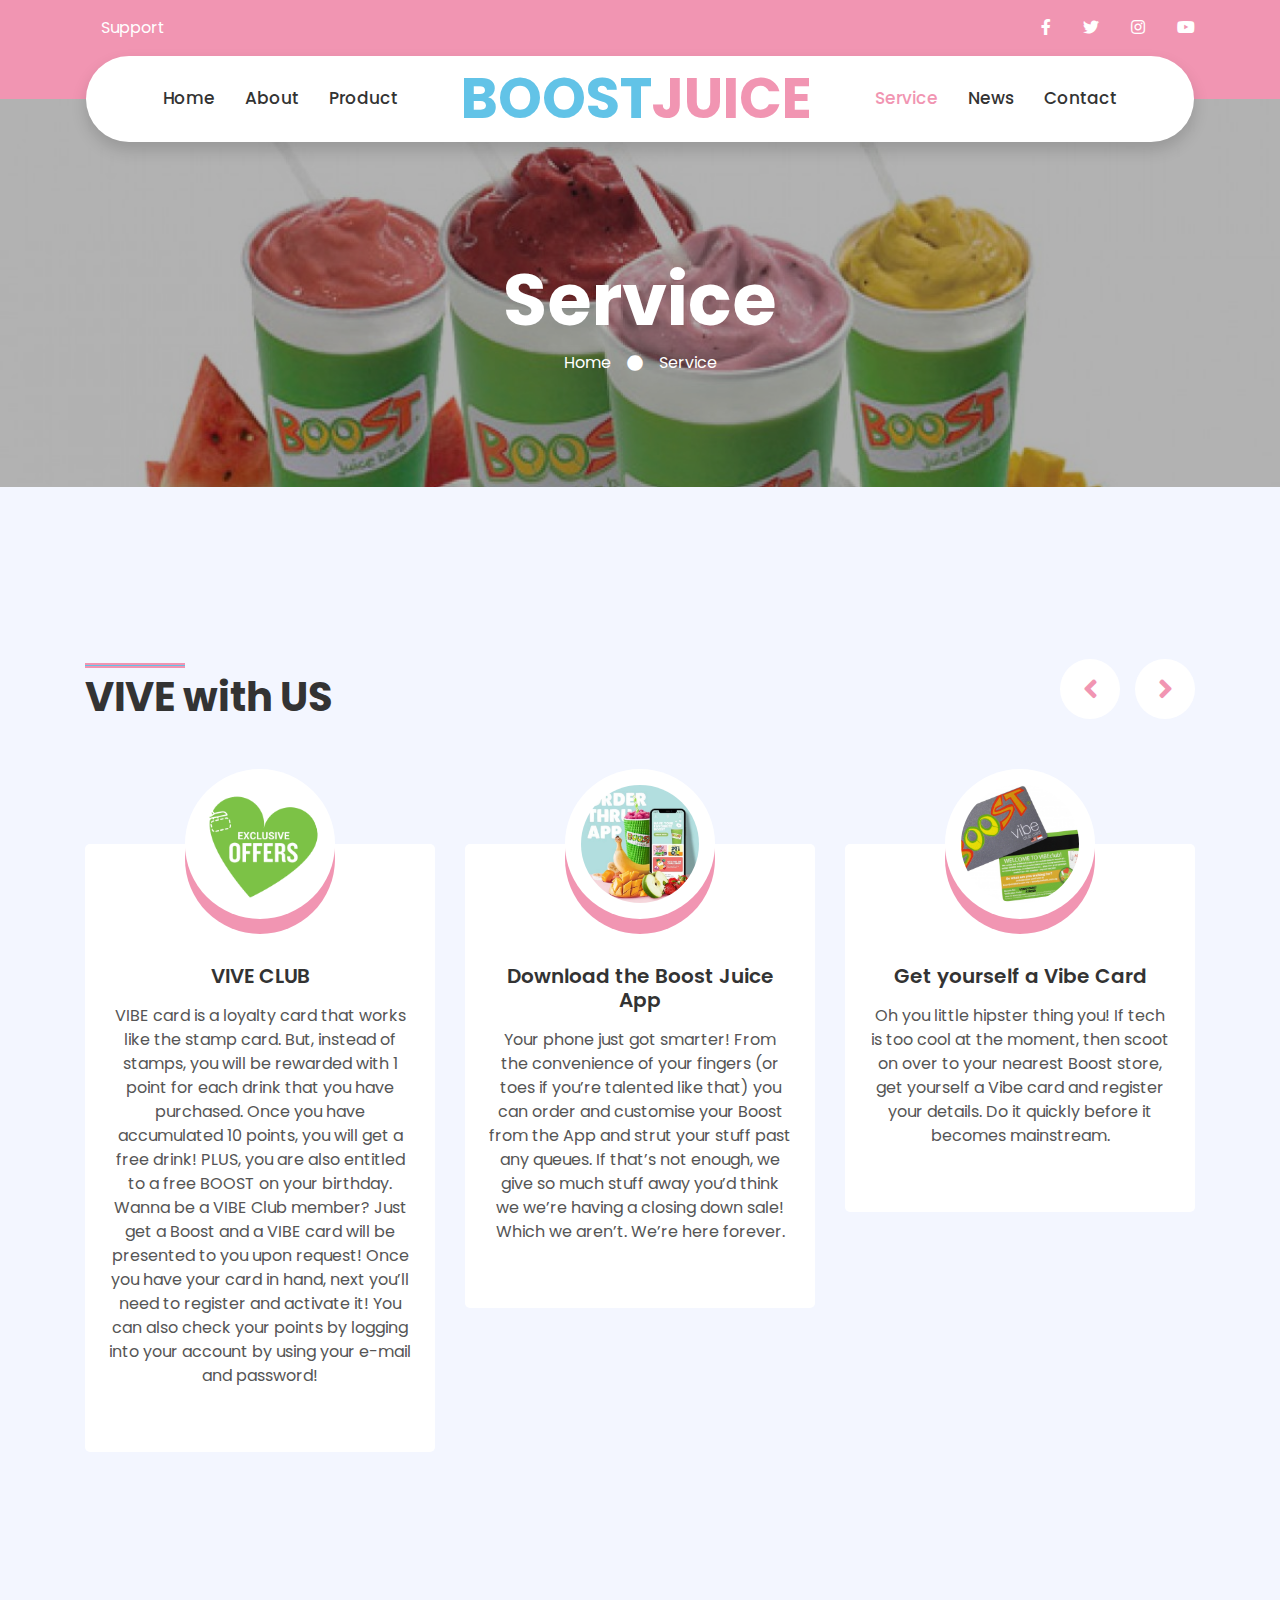
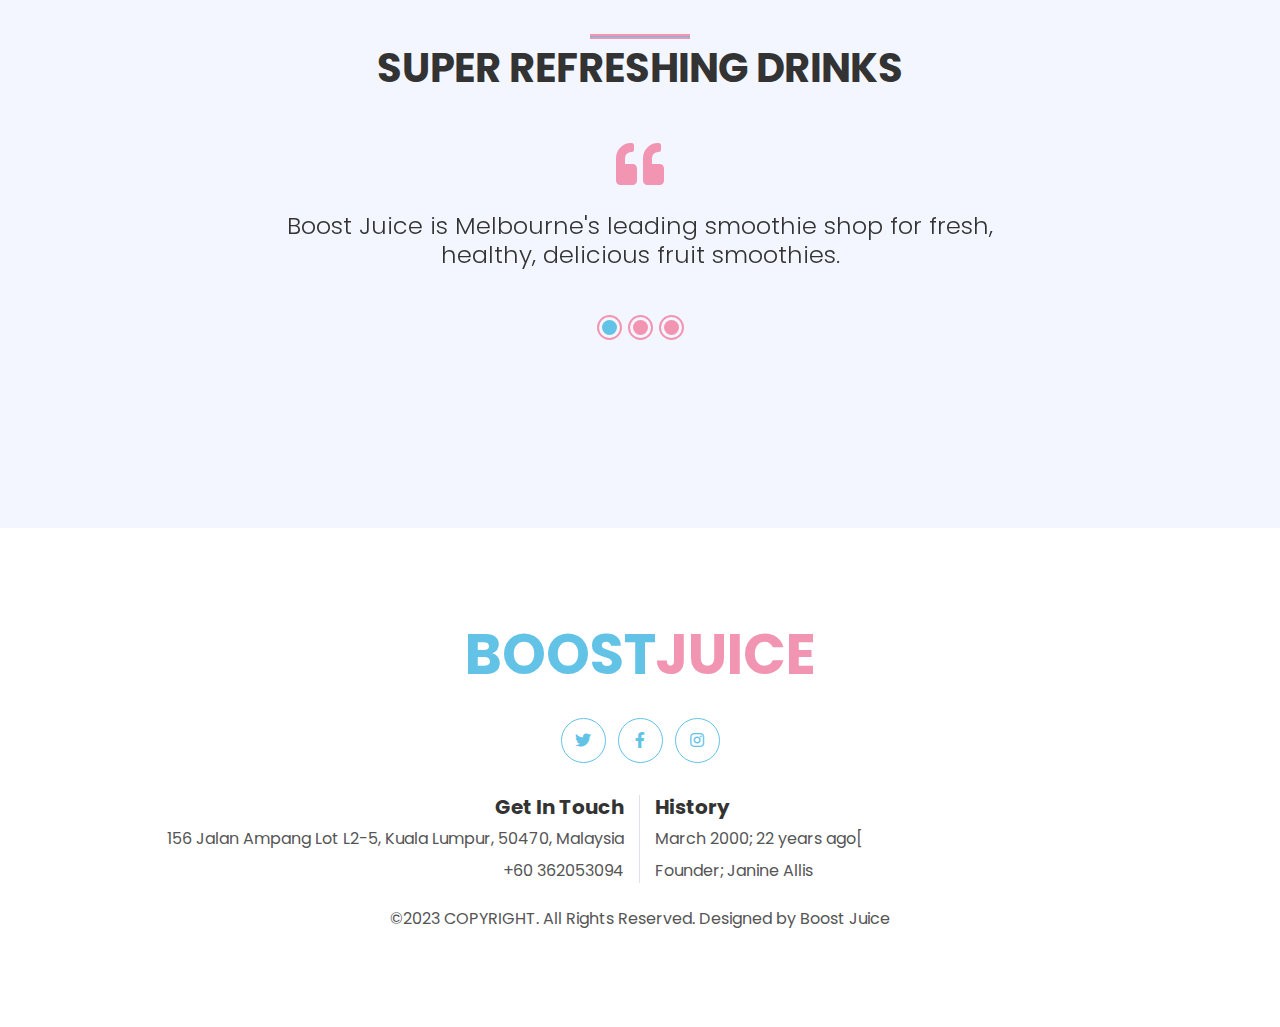
<file: service.html>
<!DOCTYPE html>
<html lang="en">

<head>
    <meta charset="utf-8">
    <title>BOOST - BOOST JUICE Website Template</title>
    <meta content="width=device-width, initial-scale=1.0" name="viewport">
    <meta content="Free HTML Templates" name="keywords">
    <meta content="Free HTML Templates" name="description">

    <!-- Favicon -->
    <link href="img/favicon.ico" rel="icon">

    <!-- Google Web Fonts -->
    <link rel="preconnect" href="https://fonts.gstatic.com">
    <link href="https://fonts.googleapis.com/css2?family=Poppins:wght@400;500;600;700&display=swap" rel="stylesheet">

    <!-- Font Awesome -->
    <link href="https://cdnjs.cloudflare.com/ajax/libs/font-awesome/5.10.0/css/all.min.css" rel="stylesheet">

    <!-- Libraries Stylesheet -->
    <link href="lib/owlcarousel/assets/owl.carousel.min.css" rel="stylesheet">
    <link href="lib/lightbox/css/lightbox.min.css" rel="stylesheet">

    <!-- Customized Bootstrap Stylesheet -->
    <link href="css/style.css" rel="stylesheet">
</head>

<body>
    <!-- Topbar Start -->
    <div class="container-fluid bg-primary py-3 d-none d-md-block">
        <div class="container">
            <div class="row">
                <div class="col-md-6 text-center text-lg-left mb-2 mb-lg-0">
                    <div class="d-inline-flex align-items-center">
                        <a class="text-white pl-3" href="file:///C:/Users/Owner/Downloads/iCREAM%20Free%20Website%20Template%20-%20Free-CSS.com/ice-cream-shop-website-template/contact.html">Support</a>
                    </div>
                </div>
                <div class="col-md-6 text-center text-lg-right">
                    <div class="d-inline-flex align-items-center">
                        <a class="text-white px-3" href="https://www.facebook.com/boostmalaysia/">
                            <i class="fab fa-facebook-f"></i>
                        </a>
                        <a class="text-white px-3" href="https://twitter.com/boostmalaysia">
                            <i class="fab fa-twitter"></i>
                        </a>
                        </a>
                        <a class="text-white px-3" href="https://www.instagram.com/myboostjuice/">
                            <i class="fab fa-instagram"></i>
                        </a>
                        <a class="text-white pl-3" href="https://www.youtube.com/@BoostAustralia">
                            <i class="fab fa-youtube"></i>
                        </a>
                    </div>
                </div>
            </div>
        </div>
    </div>
    <!-- Topbar End -->


    <!-- Navbar Start -->
    <div class="container-fluid position-relative nav-bar p-0">
        <div class="container-lg position-relative p-0 px-lg-3" style="z-index: 9;">
            <nav class="navbar navbar-expand-lg bg-white navbar-light shadow p-lg-0">
                <a href="index.html" class="navbar-brand d-block d-lg-none">
                    <h1 class="m-0 display-4 text-primary"><span class="text-secondary">BOOST</span>JUICE</h1>
                </a>
                <button type="button" class="navbar-toggler" data-toggle="collapse" data-target="#navbarCollapse">
                    <span class="navbar-toggler-icon"></span>
                </button>
                <div class="collapse navbar-collapse justify-content-between" id="navbarCollapse">
                    <div class="navbar-nav ml-auto py-0">
                        <a href="index.html" class="nav-item nav-link">Home</a>
                        <a href="about.html" class="nav-item nav-link">About</a>
                        <a href="product.html" class="nav-item nav-link">Product</a>
                    </div>
                    <a href="index.html" class="navbar-brand mx-5 d-none d-lg-block">
                        <h1 class="m-0 display-4 text-primary"><span class="text-secondary">BOOST</span>JUICE</h1>
                    </a>
                    <div class="navbar-nav mr-auto py-0">
                        <a href="service.html" class="nav-item nav-link active">Service</a>
                        <a href="gallery.html" class="nav-item nav-link">News</a>
                        <a href="contact.html" class="nav-item nav-link">Contact</a>
                    </div>
                </div>
            </nav>
        </div>
    </div>
    <!-- Navbar End -->


    <!-- Header Start -->
    <div class="jumbotron jumbotron-fluid page-header" style="margin-bottom: 90px;">
        <div class="container text-center py-5">
            <h1 class="text-white display-3 mt-lg-5">Service</h1>
            <div class="d-inline-flex align-items-center text-white">
                <p class="m-0"><a class="text-white" href="file:///C:/Users/Owner/Downloads/iCREAM%20Free%20Website%20Template%20-%20Free-CSS.com/ice-cream-shop-website-template/index.html">Home</a></p>
                <i class="fa fa-circle px-3"></i>
                <p class="m-0">Service</p>
            </div>
        </div>
    </div>
    <!-- Header End -->


    <!-- Services Start -->
    <div class="container-fluid py-5">
        <div class="container py-5">
            <div class="row">
                <div class="col-lg-6">
                    <h1 class="section-title position-relative mb-5">VIVE with US</h1>
                </div>
                <div class="col-lg-6 mb-5 mb-lg-0 pb-5 pb-lg-0"></div>
            </div>
            <div class="row">
                <div class="col-12">
                    <div class="owl-carousel service-carousel">
                        <div class="service-item">
                            <div class="service-img mx-auto">
                                <img class="rounded-circle w-100 h-100 bg-light p-3" src="img/slider_shape_2.png" style="object-fit: cover;">
                            </div>
                            <div class="position-relative text-center bg-light rounded p-4 pb-5" style="margin-top: -75px;">
                                <h5 class="font-weight-semi-bold mt-5 mb-3 pt-5">VIVE CLUB</h5>
                                <p>VIBE card is a loyalty card that works like the stamp card. But, instead of stamps, you will be rewarded with 1 point for each drink that you have purchased. Once you have accumulated 10 points, you will get a free drink! PLUS, you are also entitled to a free BOOST on your birthday. Wanna be a VIBE Club member? Just get a Boost and a VIBE card will be presented to you upon request! Once you have your card in hand, next you’ll need to register and activate it! You can also check your points by logging into your account by using your e-mail and password!
                                </p>
                            </div>
                        </div>
                        <div class="service-item">
                            <div class="service-img mx-auto">
                                <img class="rounded-circle w-100 h-100 bg-light p-3" src="img/Boost-Juice-Bars-RM1-off-Promo.jpg" style="object-fit: cover;">
                            </div>
                            <div class="position-relative text-center bg-light rounded p-4 pb-5" style="margin-top: -75px;">
                                <h5 class="font-weight-semi-bold mt-5 mb-3 pt-5">Download the Boost Juice App</h5>
                                <p>Your phone just got smarter! From the convenience of your fingers (or toes if you’re talented like that) you can order and customise your Boost from the App and strut your stuff past any queues. If that’s not enough, we give so much stuff away you’d think we we’re having a closing down sale! Which we aren’t. We’re here forever.                                </p>
                            </div>
                        </div>
                        <div class="service-item">
                            <div class="service-img mx-auto">
                                <img class="rounded-circle w-100 h-100 bg-light p-3" src="img/P10304961-1024x716.jpg" style="object-fit: cover;">
                            </div>
                            <div class="position-relative text-center bg-light rounded p-4 pb-5" style="margin-top: -75px;">
                                <h5 class="font-weight-semi-bold mt-5 mb-3 pt-5">Get yourself a Vibe Card</h5>
                                <p>Oh you little hipster thing you!
                                    If tech is too cool at the moment, then scoot on over to your nearest Boost store, get yourself a Vibe card and register your details. Do it quickly before it becomes mainstream.</p>
                            </div>
                        </div>
                        <div class="service-item">
                            <div class="service-img mx-auto">
                                <img class="rounded-circle w-100 h-100 bg-light p-3" src="img/boost-product-1.jpg" style="object-fit: cover;">
                            </div>
                            <div class="position-relative text-center bg-light rounded p-4 pb-5" style="margin-top: -75px;">
                                <h5 class="font-weight-semi-bold mt-5 mb-3 pt-5">Inside The Counts</h5>
                                <p>moothie can provide you with antioxidants, fibre, vitamins and minerals and whilst it has sugars, these are natural sugars which your body easily converts into energy. Great when you’re on the go.

                                    At the end of the day it’s choice and at Boost we have an array of smoothies and juices that customers can choose from based on their needs.</p>
                            </div>
                        </div>
                    </div>
                </div>
            </div>
        </div>
    </div>
    <!-- Services End -->


    <!-- Testimonial Start -->
    <div class="container-fluid py-5">
        <div class="container py-5">
            <div class="row justify-content-center">
                <div class="col-lg-6">
                    <h1 class="section-title position-relative text-center mb-5">SUPER REFRESHING DRINKS</h1>
                </div>
            </div>
            <div class="row justify-content-center">
                <div class="col-lg-8">
                    <div class="owl-carousel testimonial-carousel">
                        <div class="text-center">
                            <i class="fa fa-3x fa-quote-left text-primary mb-4"></i>
                            <h4 class="font-weight-light mb-4">Boost Juice is Melbourne's leading smoothie shop for fresh, healthy, delicious fruit smoothies.</h4>
        
                        </div>
                        <div class="text-center">
                            <i class="fa fa-3x fa-quote-left text-primary mb-4"></i>
                            <h4 class="font-weight-light mb-4"> For the latest in Boost Juice healthy smoothies and shakes check out your local Boost Juice Store.</h4>
       
                        </div>
                        <div class="text-center">
                            <i class="fa fa-3x fa-quote-left text-primary mb-4"></i>
                            <h4 class="font-weight-light mb-4">Great in Summertime</h4>
            
                        </div>
                    </div>
                </div>
            </div>
        </div>
    </div>
    <!-- Testimonial End -->


    <!-- Footer Start -->
    <div class="container-fluid footer bg-light py-5" style="margin-top: 90px;">
        <div class="container text-center py-5">
            <div class="row">
                <div class="col-12 mb-4">
                    <a href="index.html" class="navbar-brand m-0">
                        <h1 class="m-0 mt-n2 display-4 text-primary"><span class="text-secondary">BOOST</span>JUICE</h1>
                    </a>
                </div>
                <div class="col-12 mb-4">
                    <a class="btn btn-outline-secondary btn-social mr-2" href="https://twitter.com/boostmalaysia"><i class="fab fa-twitter"></i></a>
                    <a class="btn btn-outline-secondary btn-social mr-2" href="https://www.facebook.com/boostmalaysia/"><i class="fab fa-facebook-f"></i></a>
                    <a class="btn btn-outline-secondary btn-social" href="https://www.instagram.com/myboostjuice/"><i class="fab fa-instagram"></i></a>
                </div>
                <div class="col-12 mt-2 mb-4">
                    <div class="row">
                        <div class="col-sm-6 text-center text-sm-right border-right mb-3 mb-sm-0">
                            <h5 class="font-weight-bold mb-2">Get In Touch</h5>
                            <p class="mb-2">156 Jalan Ampang Lot L2-5, Kuala Lumpur, 50470, Malaysia</p>
                            <p class="mb-0">+60 362053094</p>
                        </div>
                        <div class="col-sm-6 text-center text-sm-left">
                            <h5 class="font-weight-bold mb-2">History</h5>
                            <p class="mb-2">March 2000; 22 years ago[</p>
                            <p class="mb-0">Founder; 	Janine Allis</p>
                        </div>
                    </div>
                </div>
                <div class="col-12">
                    <p class="m-0">&copy;2023 COPYRIGHT</a>. All Rights Reserved. Designed by Boost Juice</a>
                    </p>
                </div>
            </div>
        </div>
    </div>
    </div>
    <!-- Footer End -->


    <!-- Back to Top -->
    <a href="#" class="btn btn-secondary px-2 back-to-top"><i class="fa fa-angle-double-up"></i></a>


    <!-- JavaScript Libraries -->
    <script src="https://code.jquery.com/jquery-3.4.1.min.js"></script>
    <script src="https://stackpath.bootstrapcdn.com/bootstrap/4.4.1/js/bootstrap.bundle.min.js"></script>
    <script src="lib/easing/easing.min.js"></script>
    <script src="lib/waypoints/waypoints.min.js"></script>
    <script src="lib/owlcarousel/owl.carousel.min.js"></script>
    <script src="lib/isotope/isotope.pkgd.min.js"></script>
    <script src="lib/lightbox/js/lightbox.min.js"></script>

    <!-- Contact Javascript File -->
    <script src="mail/jqBootstrapValidation.min.js"></script>
    <script src="mail/contact.js"></script>

    <!-- Template Javascript -->
    <script src="js/main.js"></script>
</body>

</html>
</file>
<file: css/style.css>
/******* Bootstrap Theming ********/
/*!
 * Bootstrap v4.5.3 (https://getbootstrap.com/)
 * Copyright 2011-2020 The Bootstrap Authors
 * Copyright 2011-2020 Twitter, Inc.
 * Licensed under MIT (https://github.com/twbs/bootstrap/blob/main/LICENSE)
 */
:root {
  --blue: #007bff;
  --indigo: #6610f2;
  --purple: #6f42c1;
  --pink: #e83e8c;
  --red: #dc3545;
  --orange: #fd7e14;
  --yellow: #ffc107;
  --green: #28a745;
  --teal: #20c997;
  --cyan: #17a2b8;
  --white: #fff;
  --gray: #6c757d;
  --gray-dark: #343a40;
  --primary: #F195B2;
  --secondary: #62C3E7;
  --success: #28a745;
  --info: #17a2b8;
  --warning: #ffc107;
  --danger: #dc3545;
  --light: #FFFFFF;
  --dark: #333333;
  --breakpoint-xs: 0;
  --breakpoint-sm: 576px;
  --breakpoint-md: 768px;
  --breakpoint-lg: 992px;
  --breakpoint-xl: 1200px;
  --font-family-sans-serif: "Poppins", sans-serif;
  --font-family-monospace: SFMono-Regular, Menlo, Monaco, Consolas, "Liberation Mono", "Courier New", monospace;
}

*,
*::before,
*::after {
  box-sizing: border-box;
}

html {
  font-family: sans-serif;
  line-height: 1.15;
  -webkit-text-size-adjust: 100%;
  -webkit-tap-highlight-color: rgba(0, 0, 0, 0);
}

article, aside, figcaption, figure, footer, header, hgroup, main, nav, section {
  display: block;
}

body {
  margin: 0;
  font-family: "Poppins", sans-serif;
  font-size: 1rem;
  font-weight: 400;
  line-height: 1.5;
  color: #555555;
  text-align: left;
  background-color: #F3F6FF;
}

[tabindex="-1"]:focus:not(:focus-visible) {
  outline: 0 !important;
}

hr {
  box-sizing: content-box;
  height: 0;
  overflow: visible;
}

h1, h2, h3, h4, h5, h6 {
  margin-top: 0;
  margin-bottom: 0.5rem;
}

p {
  margin-top: 0;
  margin-bottom: 1rem;
}

abbr[title],
abbr[data-original-title] {
  text-decoration: underline;
  text-decoration: underline dotted;
  cursor: help;
  border-bottom: 0;
  text-decoration-skip-ink: none;
}

address {
  margin-bottom: 1rem;
  font-style: normal;
  line-height: inherit;
}

ol,
ul,
dl {
  margin-top: 0;
  margin-bottom: 1rem;
}

ol ol,
ul ul,
ol ul,
ul ol {
  margin-bottom: 0;
}

dt {
  font-weight: 700;
}

dd {
  margin-bottom: .5rem;
  margin-left: 0;
}

blockquote {
  margin: 0 0 1rem;
}

b,
strong {
  font-weight: bolder;
}

small {
  font-size: 80%;
}

sub,
sup {
  position: relative;
  font-size: 75%;
  line-height: 0;
  vertical-align: baseline;
}

sub {
  bottom: -.25em;
}

sup {
  top: -.5em;
}

a {
  color: #F195B2;
  text-decoration: none;
  background-color: transparent;
}

a:hover {
  color: #e85181;
  text-decoration: underline;
}

a:not([href]):not([class]) {
  color: inherit;
  text-decoration: none;
}

a:not([href]):not([class]):hover {
  color: inherit;
  text-decoration: none;
}

pre,
code,
kbd,
samp {
  font-family: SFMono-Regular, Menlo, Monaco, Consolas, "Liberation Mono", "Courier New", monospace;
  font-size: 1em;
}

pre {
  margin-top: 0;
  margin-bottom: 1rem;
  overflow: auto;
  -ms-overflow-style: scrollbar;
}

figure {
  margin: 0 0 1rem;
}

img {
  vertical-align: middle;
  border-style: none;
}

svg {
  overflow: hidden;
  vertical-align: middle;
}

table {
  border-collapse: collapse;
}

caption {
  padding-top: 0.75rem;
  padding-bottom: 0.75rem;
  color: #6c757d;
  text-align: left;
  caption-side: bottom;
}

th {
  text-align: inherit;
  text-align: -webkit-match-parent;
}

label {
  display: inline-block;
  margin-bottom: 0.5rem;
}

button {
  border-radius: 0;
}

button:focus {
  outline: 1px dotted;
  outline: 5px auto -webkit-focus-ring-color;
}

input,
button,
select,
optgroup,
textarea {
  margin: 0;
  font-family: inherit;
  font-size: inherit;
  line-height: inherit;
}

button,
input {
  overflow: visible;
}

button,
select {
  text-transform: none;
}

[role="button"] {
  cursor: pointer;
}

select {
  word-wrap: normal;
}

button,
[type="button"],
[type="reset"],
[type="submit"] {
  -webkit-appearance: button;
}

button:not(:disabled),
[type="button"]:not(:disabled),
[type="reset"]:not(:disabled),
[type="submit"]:not(:disabled) {
  cursor: pointer;
}

button::-moz-focus-inner,
[type="button"]::-moz-focus-inner,
[type="reset"]::-moz-focus-inner,
[type="submit"]::-moz-focus-inner {
  padding: 0;
  border-style: none;
}

input[type="radio"],
input[type="checkbox"] {
  box-sizing: border-box;
  padding: 0;
}

textarea {
  overflow: auto;
  resize: vertical;
}

fieldset {
  min-width: 0;
  padding: 0;
  margin: 0;
  border: 0;
}

legend {
  display: block;
  width: 100%;
  max-width: 100%;
  padding: 0;
  margin-bottom: .5rem;
  font-size: 1.5rem;
  line-height: inherit;
  color: inherit;
  white-space: normal;
}

@media (max-width: 1200px) {
  legend {
    font-size: calc(1.275rem + 0.3vw) ;
  }
}

progress {
  vertical-align: baseline;
}

[type="number"]::-webkit-inner-spin-button,
[type="number"]::-webkit-outer-spin-button {
  height: auto;
}

[type="search"] {
  outline-offset: -2px;
  -webkit-appearance: none;
}

[type="search"]::-webkit-search-decoration {
  -webkit-appearance: none;
}

::-webkit-file-upload-button {
  font: inherit;
  -webkit-appearance: button;
}

output {
  display: inline-block;
}

summary {
  display: list-item;
  cursor: pointer;
}

template {
  display: none;
}

[hidden] {
  display: none !important;
}

h1, h2, h3, h4, h5, h6,
.h1, .h2, .h3, .h4, .h5, .h6 {
  margin-bottom: 0.5rem;
  font-weight: 500;
  line-height: 1.2;
  color: #333333;
}

h1, .h1 {
  font-size: 2.5rem;
}

@media (max-width: 1200px) {
  h1, .h1 {
    font-size: calc(1.375rem + 1.5vw) ;
  }
}

h2, .h2 {
  font-size: 2rem;
}

@media (max-width: 1200px) {
  h2, .h2 {
    font-size: calc(1.325rem + 0.9vw) ;
  }
}

h3, .h3 {
  font-size: 1.75rem;
}

@media (max-width: 1200px) {
  h3, .h3 {
    font-size: calc(1.3rem + 0.6vw) ;
  }
}

h4, .h4 {
  font-size: 1.5rem;
}

@media (max-width: 1200px) {
  h4, .h4 {
    font-size: calc(1.275rem + 0.3vw) ;
  }
}

h5, .h5 {
  font-size: 1.25rem;
}

h6, .h6 {
  font-size: 1rem;
}

.lead {
  font-size: 1.25rem;
  font-weight: 300;
}

.display-1 {
  font-size: 6rem;
  font-weight: 300;
  line-height: 1.2;
}

@media (max-width: 1200px) {
  .display-1 {
    font-size: calc(1.725rem + 5.7vw) ;
  }
}

.display-2 {
  font-size: 5.5rem;
  font-weight: 300;
  line-height: 1.2;
}

@media (max-width: 1200px) {
  .display-2 {
    font-size: calc(1.675rem + 5.1vw) ;
  }
}

.display-3 {
  font-size: 4.5rem;
  font-weight: 300;
  line-height: 1.2;
}

@media (max-width: 1200px) {
  .display-3 {
    font-size: calc(1.575rem + 3.9vw) ;
  }
}

.display-4 {
  font-size: 3.5rem;
  font-weight: 300;
  line-height: 1.2;
}

@media (max-width: 1200px) {
  .display-4 {
    font-size: calc(1.475rem + 2.7vw) ;
  }
}

hr {
  margin-top: 1rem;
  margin-bottom: 1rem;
  border: 0;
  border-top: 1px solid rgba(0, 0, 0, 0.1);
}

small,
.small {
  font-size: 80%;
  font-weight: 400;
}

mark,
.mark {
  padding: 0.2em;
  background-color: #fcf8e3;
}

.list-unstyled {
  padding-left: 0;
  list-style: none;
}

.list-inline {
  padding-left: 0;
  list-style: none;
}

.list-inline-item {
  display: inline-block;
}

.list-inline-item:not(:last-child) {
  margin-right: 0.5rem;
}

.initialism {
  font-size: 90%;
  text-transform: uppercase;
}

.blockquote {
  margin-bottom: 1rem;
  font-size: 1.25rem;
}

.blockquote-footer {
  display: block;
  font-size: 80%;
  color: #6c757d;
}

.blockquote-footer::before {
  content: "\2014\00A0";
}

.img-fluid {
  max-width: 100%;
  height: auto;
}

.img-thumbnail {
  padding: 0.25rem;
  background-color: #F3F6FF;
  border: 1px solid #dee2e6;
  border-radius: 5px;
  max-width: 100%;
  height: auto;
}

.figure {
  display: inline-block;
}

.figure-img {
  margin-bottom: 0.5rem;
  line-height: 1;
}

.figure-caption {
  font-size: 90%;
  color: #6c757d;
}

code {
  font-size: 87.5%;
  color: #e83e8c;
  word-wrap: break-word;
}

a > code {
  color: inherit;
}

kbd {
  padding: 0.2rem 0.4rem;
  font-size: 87.5%;
  color: #fff;
  background-color: #212529;
  border-radius: 0.2rem;
}

kbd kbd {
  padding: 0;
  font-size: 100%;
  font-weight: 700;
}

pre {
  display: block;
  font-size: 87.5%;
  color: #212529;
}

pre code {
  font-size: inherit;
  color: inherit;
  word-break: normal;
}

.pre-scrollable {
  max-height: 340px;
  overflow-y: scroll;
}

.container,
.container-fluid,
.container-sm,
.container-md,
.container-lg,
.container-xl {
  width: 100%;
  padding-right: 15px;
  padding-left: 15px;
  margin-right: auto;
  margin-left: auto;
}

@media (min-width: 576px) {
  .container, .container-sm {
    max-width: 540px;
  }
}

@media (min-width: 768px) {
  .container, .container-sm, .container-md {
    max-width: 720px;
  }
}

@media (min-width: 992px) {
  .container, .container-sm, .container-md, .container-lg {
    max-width: 960px;
  }
}

@media (min-width: 1200px) {
  .container, .container-sm, .container-md, .container-lg, .container-xl {
    max-width: 1140px;
  }
}

.row {
  display: flex;
  flex-wrap: wrap;
  margin-right: -15px;
  margin-left: -15px;
}

.no-gutters {
  margin-right: 0;
  margin-left: 0;
}

.no-gutters > .col,
.no-gutters > [class*="col-"] {
  padding-right: 0;
  padding-left: 0;
}

.col-1, .col-2, .col-3, .col-4, .col-5, .col-6, .col-7, .col-8, .col-9, .col-10, .col-11, .col-12, .col,
.col-auto, .col-sm-1, .col-sm-2, .col-sm-3, .col-sm-4, .col-sm-5, .col-sm-6, .col-sm-7, .col-sm-8, .col-sm-9, .col-sm-10, .col-sm-11, .col-sm-12, .col-sm,
.col-sm-auto, .col-md-1, .col-md-2, .col-md-3, .col-md-4, .col-md-5, .col-md-6, .col-md-7, .col-md-8, .col-md-9, .col-md-10, .col-md-11, .col-md-12, .col-md,
.col-md-auto, .col-lg-1, .col-lg-2, .col-lg-3, .col-lg-4, .col-lg-5, .col-lg-6, .col-lg-7, .col-lg-8, .col-lg-9, .col-lg-10, .col-lg-11, .col-lg-12, .col-lg,
.col-lg-auto, .col-xl-1, .col-xl-2, .col-xl-3, .col-xl-4, .col-xl-5, .col-xl-6, .col-xl-7, .col-xl-8, .col-xl-9, .col-xl-10, .col-xl-11, .col-xl-12, .col-xl,
.col-xl-auto {
  position: relative;
  width: 100%;
  padding-right: 15px;
  padding-left: 15px;
}

.col {
  flex-basis: 0;
  flex-grow: 1;
  max-width: 100%;
}

.row-cols-1 > * {
  flex: 0 0 100%;
  max-width: 100%;
}

.row-cols-2 > * {
  flex: 0 0 50%;
  max-width: 50%;
}

.row-cols-3 > * {
  flex: 0 0 33.33333%;
  max-width: 33.33333%;
}

.row-cols-4 > * {
  flex: 0 0 25%;
  max-width: 25%;
}

.row-cols-5 > * {
  flex: 0 0 20%;
  max-width: 20%;
}

.row-cols-6 > * {
  flex: 0 0 16.66667%;
  max-width: 16.66667%;
}

.col-auto {
  flex: 0 0 auto;
  width: auto;
  max-width: 100%;
}

.col-1 {
  flex: 0 0 8.33333%;
  max-width: 8.33333%;
}

.col-2 {
  flex: 0 0 16.66667%;
  max-width: 16.66667%;
}

.col-3 {
  flex: 0 0 25%;
  max-width: 25%;
}

.col-4 {
  flex: 0 0 33.33333%;
  max-width: 33.33333%;
}

.col-5 {
  flex: 0 0 41.66667%;
  max-width: 41.66667%;
}

.col-6 {
  flex: 0 0 50%;
  max-width: 50%;
}

.col-7 {
  flex: 0 0 58.33333%;
  max-width: 58.33333%;
}

.col-8 {
  flex: 0 0 66.66667%;
  max-width: 66.66667%;
}

.col-9 {
  flex: 0 0 75%;
  max-width: 75%;
}

.col-10 {
  flex: 0 0 83.33333%;
  max-width: 83.33333%;
}

.col-11 {
  flex: 0 0 91.66667%;
  max-width: 91.66667%;
}

.col-12 {
  flex: 0 0 100%;
  max-width: 100%;
}

.order-first {
  order: -1;
}

.order-last {
  order: 13;
}

.order-0 {
  order: 0;
}

.order-1 {
  order: 1;
}

.order-2 {
  order: 2;
}

.order-3 {
  order: 3;
}

.order-4 {
  order: 4;
}

.order-5 {
  order: 5;
}

.order-6 {
  order: 6;
}

.order-7 {
  order: 7;
}

.order-8 {
  order: 8;
}

.order-9 {
  order: 9;
}

.order-10 {
  order: 10;
}

.order-11 {
  order: 11;
}

.order-12 {
  order: 12;
}

.offset-1 {
  margin-left: 8.33333%;
}

.offset-2 {
  margin-left: 16.66667%;
}

.offset-3 {
  margin-left: 25%;
}

.offset-4 {
  margin-left: 33.33333%;
}

.offset-5 {
  margin-left: 41.66667%;
}

.offset-6 {
  margin-left: 50%;
}

.offset-7 {
  margin-left: 58.33333%;
}

.offset-8 {
  margin-left: 66.66667%;
}

.offset-9 {
  margin-left: 75%;
}

.offset-10 {
  margin-left: 83.33333%;
}

.offset-11 {
  margin-left: 91.66667%;
}

@media (min-width: 576px) {
  .col-sm {
    flex-basis: 0;
    flex-grow: 1;
    max-width: 100%;
  }
  .row-cols-sm-1 > * {
    flex: 0 0 100%;
    max-width: 100%;
  }
  .row-cols-sm-2 > * {
    flex: 0 0 50%;
    max-width: 50%;
  }
  .row-cols-sm-3 > * {
    flex: 0 0 33.33333%;
    max-width: 33.33333%;
  }
  .row-cols-sm-4 > * {
    flex: 0 0 25%;
    max-width: 25%;
  }
  .row-cols-sm-5 > * {
    flex: 0 0 20%;
    max-width: 20%;
  }
  .row-cols-sm-6 > * {
    flex: 0 0 16.66667%;
    max-width: 16.66667%;
  }
  .col-sm-auto {
    flex: 0 0 auto;
    width: auto;
    max-width: 100%;
  }
  .col-sm-1 {
    flex: 0 0 8.33333%;
    max-width: 8.33333%;
  }
  .col-sm-2 {
    flex: 0 0 16.66667%;
    max-width: 16.66667%;
  }
  .col-sm-3 {
    flex: 0 0 25%;
    max-width: 25%;
  }
  .col-sm-4 {
    flex: 0 0 33.33333%;
    max-width: 33.33333%;
  }
  .col-sm-5 {
    flex: 0 0 41.66667%;
    max-width: 41.66667%;
  }
  .col-sm-6 {
    flex: 0 0 50%;
    max-width: 50%;
  }
  .col-sm-7 {
    flex: 0 0 58.33333%;
    max-width: 58.33333%;
  }
  .col-sm-8 {
    flex: 0 0 66.66667%;
    max-width: 66.66667%;
  }
  .col-sm-9 {
    flex: 0 0 75%;
    max-width: 75%;
  }
  .col-sm-10 {
    flex: 0 0 83.33333%;
    max-width: 83.33333%;
  }
  .col-sm-11 {
    flex: 0 0 91.66667%;
    max-width: 91.66667%;
  }
  .col-sm-12 {
    flex: 0 0 100%;
    max-width: 100%;
  }
  .order-sm-first {
    order: -1;
  }
  .order-sm-last {
    order: 13;
  }
  .order-sm-0 {
    order: 0;
  }
  .order-sm-1 {
    order: 1;
  }
  .order-sm-2 {
    order: 2;
  }
  .order-sm-3 {
    order: 3;
  }
  .order-sm-4 {
    order: 4;
  }
  .order-sm-5 {
    order: 5;
  }
  .order-sm-6 {
    order: 6;
  }
  .order-sm-7 {
    order: 7;
  }
  .order-sm-8 {
    order: 8;
  }
  .order-sm-9 {
    order: 9;
  }
  .order-sm-10 {
    order: 10;
  }
  .order-sm-11 {
    order: 11;
  }
  .order-sm-12 {
    order: 12;
  }
  .offset-sm-0 {
    margin-left: 0;
  }
  .offset-sm-1 {
    margin-left: 8.33333%;
  }
  .offset-sm-2 {
    margin-left: 16.66667%;
  }
  .offset-sm-3 {
    margin-left: 25%;
  }
  .offset-sm-4 {
    margin-left: 33.33333%;
  }
  .offset-sm-5 {
    margin-left: 41.66667%;
  }
  .offset-sm-6 {
    margin-left: 50%;
  }
  .offset-sm-7 {
    margin-left: 58.33333%;
  }
  .offset-sm-8 {
    margin-left: 66.66667%;
  }
  .offset-sm-9 {
    margin-left: 75%;
  }
  .offset-sm-10 {
    margin-left: 83.33333%;
  }
  .offset-sm-11 {
    margin-left: 91.66667%;
  }
}

@media (min-width: 768px) {
  .col-md {
    flex-basis: 0;
    flex-grow: 1;
    max-width: 100%;
  }
  .row-cols-md-1 > * {
    flex: 0 0 100%;
    max-width: 100%;
  }
  .row-cols-md-2 > * {
    flex: 0 0 50%;
    max-width: 50%;
  }
  .row-cols-md-3 > * {
    flex: 0 0 33.33333%;
    max-width: 33.33333%;
  }
  .row-cols-md-4 > * {
    flex: 0 0 25%;
    max-width: 25%;
  }
  .row-cols-md-5 > * {
    flex: 0 0 20%;
    max-width: 20%;
  }
  .row-cols-md-6 > * {
    flex: 0 0 16.66667%;
    max-width: 16.66667%;
  }
  .col-md-auto {
    flex: 0 0 auto;
    width: auto;
    max-width: 100%;
  }
  .col-md-1 {
    flex: 0 0 8.33333%;
    max-width: 8.33333%;
  }
  .col-md-2 {
    flex: 0 0 16.66667%;
    max-width: 16.66667%;
  }
  .col-md-3 {
    flex: 0 0 25%;
    max-width: 25%;
  }
  .col-md-4 {
    flex: 0 0 33.33333%;
    max-width: 33.33333%;
  }
  .col-md-5 {
    flex: 0 0 41.66667%;
    max-width: 41.66667%;
  }
  .col-md-6 {
    flex: 0 0 50%;
    max-width: 50%;
  }
  .col-md-7 {
    flex: 0 0 58.33333%;
    max-width: 58.33333%;
  }
  .col-md-8 {
    flex: 0 0 66.66667%;
    max-width: 66.66667%;
  }
  .col-md-9 {
    flex: 0 0 75%;
    max-width: 75%;
  }
  .col-md-10 {
    flex: 0 0 83.33333%;
    max-width: 83.33333%;
  }
  .col-md-11 {
    flex: 0 0 91.66667%;
    max-width: 91.66667%;
  }
  .col-md-12 {
    flex: 0 0 100%;
    max-width: 100%;
  }
  .order-md-first {
    order: -1;
  }
  .order-md-last {
    order: 13;
  }
  .order-md-0 {
    order: 0;
  }
  .order-md-1 {
    order: 1;
  }
  .order-md-2 {
    order: 2;
  }
  .order-md-3 {
    order: 3;
  }
  .order-md-4 {
    order: 4;
  }
  .order-md-5 {
    order: 5;
  }
  .order-md-6 {
    order: 6;
  }
  .order-md-7 {
    order: 7;
  }
  .order-md-8 {
    order: 8;
  }
  .order-md-9 {
    order: 9;
  }
  .order-md-10 {
    order: 10;
  }
  .order-md-11 {
    order: 11;
  }
  .order-md-12 {
    order: 12;
  }
  .offset-md-0 {
    margin-left: 0;
  }
  .offset-md-1 {
    margin-left: 8.33333%;
  }
  .offset-md-2 {
    margin-left: 16.66667%;
  }
  .offset-md-3 {
    margin-left: 25%;
  }
  .offset-md-4 {
    margin-left: 33.33333%;
  }
  .offset-md-5 {
    margin-left: 41.66667%;
  }
  .offset-md-6 {
    margin-left: 50%;
  }
  .offset-md-7 {
    margin-left: 58.33333%;
  }
  .offset-md-8 {
    margin-left: 66.66667%;
  }
  .offset-md-9 {
    margin-left: 75%;
  }
  .offset-md-10 {
    margin-left: 83.33333%;
  }
  .offset-md-11 {
    margin-left: 91.66667%;
  }
}

@media (min-width: 992px) {
  .col-lg {
    flex-basis: 0;
    flex-grow: 1;
    max-width: 100%;
  }
  .row-cols-lg-1 > * {
    flex: 0 0 100%;
    max-width: 100%;
  }
  .row-cols-lg-2 > * {
    flex: 0 0 50%;
    max-width: 50%;
  }
  .row-cols-lg-3 > * {
    flex: 0 0 33.33333%;
    max-width: 33.33333%;
  }
  .row-cols-lg-4 > * {
    flex: 0 0 25%;
    max-width: 25%;
  }
  .row-cols-lg-5 > * {
    flex: 0 0 20%;
    max-width: 20%;
  }
  .row-cols-lg-6 > * {
    flex: 0 0 16.66667%;
    max-width: 16.66667%;
  }
  .col-lg-auto {
    flex: 0 0 auto;
    width: auto;
    max-width: 100%;
  }
  .col-lg-1 {
    flex: 0 0 8.33333%;
    max-width: 8.33333%;
  }
  .col-lg-2 {
    flex: 0 0 16.66667%;
    max-width: 16.66667%;
  }
  .col-lg-3 {
    flex: 0 0 25%;
    max-width: 25%;
  }
  .col-lg-4 {
    flex: 0 0 33.33333%;
    max-width: 33.33333%;
  }
  .col-lg-5 {
    flex: 0 0 41.66667%;
    max-width: 41.66667%;
  }
  .col-lg-6 {
    flex: 0 0 50%;
    max-width: 50%;
  }
  .col-lg-7 {
    flex: 0 0 58.33333%;
    max-width: 58.33333%;
  }
  .col-lg-8 {
    flex: 0 0 66.66667%;
    max-width: 66.66667%;
  }
  .col-lg-9 {
    flex: 0 0 75%;
    max-width: 75%;
  }
  .col-lg-10 {
    flex: 0 0 83.33333%;
    max-width: 83.33333%;
  }
  .col-lg-11 {
    flex: 0 0 91.66667%;
    max-width: 91.66667%;
  }
  .col-lg-12 {
    flex: 0 0 100%;
    max-width: 100%;
  }
  .order-lg-first {
    order: -1;
  }
  .order-lg-last {
    order: 13;
  }
  .order-lg-0 {
    order: 0;
  }
  .order-lg-1 {
    order: 1;
  }
  .order-lg-2 {
    order: 2;
  }
  .order-lg-3 {
    order: 3;
  }
  .order-lg-4 {
    order: 4;
  }
  .order-lg-5 {
    order: 5;
  }
  .order-lg-6 {
    order: 6;
  }
  .order-lg-7 {
    order: 7;
  }
  .order-lg-8 {
    order: 8;
  }
  .order-lg-9 {
    order: 9;
  }
  .order-lg-10 {
    order: 10;
  }
  .order-lg-11 {
    order: 11;
  }
  .order-lg-12 {
    order: 12;
  }
  .offset-lg-0 {
    margin-left: 0;
  }
  .offset-lg-1 {
    margin-left: 8.33333%;
  }
  .offset-lg-2 {
    margin-left: 16.66667%;
  }
  .offset-lg-3 {
    margin-left: 25%;
  }
  .offset-lg-4 {
    margin-left: 33.33333%;
  }
  .offset-lg-5 {
    margin-left: 41.66667%;
  }
  .offset-lg-6 {
    margin-left: 50%;
  }
  .offset-lg-7 {
    margin-left: 58.33333%;
  }
  .offset-lg-8 {
    margin-left: 66.66667%;
  }
  .offset-lg-9 {
    margin-left: 75%;
  }
  .offset-lg-10 {
    margin-left: 83.33333%;
  }
  .offset-lg-11 {
    margin-left: 91.66667%;
  }
}

@media (min-width: 1200px) {
  .col-xl {
    flex-basis: 0;
    flex-grow: 1;
    max-width: 100%;
  }
  .row-cols-xl-1 > * {
    flex: 0 0 100%;
    max-width: 100%;
  }
  .row-cols-xl-2 > * {
    flex: 0 0 50%;
    max-width: 50%;
  }
  .row-cols-xl-3 > * {
    flex: 0 0 33.33333%;
    max-width: 33.33333%;
  }
  .row-cols-xl-4 > * {
    flex: 0 0 25%;
    max-width: 25%;
  }
  .row-cols-xl-5 > * {
    flex: 0 0 20%;
    max-width: 20%;
  }
  .row-cols-xl-6 > * {
    flex: 0 0 16.66667%;
    max-width: 16.66667%;
  }
  .col-xl-auto {
    flex: 0 0 auto;
    width: auto;
    max-width: 100%;
  }
  .col-xl-1 {
    flex: 0 0 8.33333%;
    max-width: 8.33333%;
  }
  .col-xl-2 {
    flex: 0 0 16.66667%;
    max-width: 16.66667%;
  }
  .col-xl-3 {
    flex: 0 0 25%;
    max-width: 25%;
  }
  .col-xl-4 {
    flex: 0 0 33.33333%;
    max-width: 33.33333%;
  }
  .col-xl-5 {
    flex: 0 0 41.66667%;
    max-width: 41.66667%;
  }
  .col-xl-6 {
    flex: 0 0 50%;
    max-width: 50%;
  }
  .col-xl-7 {
    flex: 0 0 58.33333%;
    max-width: 58.33333%;
  }
  .col-xl-8 {
    flex: 0 0 66.66667%;
    max-width: 66.66667%;
  }
  .col-xl-9 {
    flex: 0 0 75%;
    max-width: 75%;
  }
  .col-xl-10 {
    flex: 0 0 83.33333%;
    max-width: 83.33333%;
  }
  .col-xl-11 {
    flex: 0 0 91.66667%;
    max-width: 91.66667%;
  }
  .col-xl-12 {
    flex: 0 0 100%;
    max-width: 100%;
  }
  .order-xl-first {
    order: -1;
  }
  .order-xl-last {
    order: 13;
  }
  .order-xl-0 {
    order: 0;
  }
  .order-xl-1 {
    order: 1;
  }
  .order-xl-2 {
    order: 2;
  }
  .order-xl-3 {
    order: 3;
  }
  .order-xl-4 {
    order: 4;
  }
  .order-xl-5 {
    order: 5;
  }
  .order-xl-6 {
    order: 6;
  }
  .order-xl-7 {
    order: 7;
  }
  .order-xl-8 {
    order: 8;
  }
  .order-xl-9 {
    order: 9;
  }
  .order-xl-10 {
    order: 10;
  }
  .order-xl-11 {
    order: 11;
  }
  .order-xl-12 {
    order: 12;
  }
  .offset-xl-0 {
    margin-left: 0;
  }
  .offset-xl-1 {
    margin-left: 8.33333%;
  }
  .offset-xl-2 {
    margin-left: 16.66667%;
  }
  .offset-xl-3 {
    margin-left: 25%;
  }
  .offset-xl-4 {
    margin-left: 33.33333%;
  }
  .offset-xl-5 {
    margin-left: 41.66667%;
  }
  .offset-xl-6 {
    margin-left: 50%;
  }
  .offset-xl-7 {
    margin-left: 58.33333%;
  }
  .offset-xl-8 {
    margin-left: 66.66667%;
  }
  .offset-xl-9 {
    margin-left: 75%;
  }
  .offset-xl-10 {
    margin-left: 83.33333%;
  }
  .offset-xl-11 {
    margin-left: 91.66667%;
  }
}

.table {
  width: 100%;
  margin-bottom: 1rem;
  color: #555555;
}

.table th,
.table td {
  padding: 0.75rem;
  vertical-align: top;
  border-top: 1px solid #dee2e6;
}

.table thead th {
  vertical-align: bottom;
  border-bottom: 2px solid #dee2e6;
}

.table tbody + tbody {
  border-top: 2px solid #dee2e6;
}

.table-sm th,
.table-sm td {
  padding: 0.3rem;
}

.table-bordered {
  border: 1px solid #dee2e6;
}

.table-bordered th,
.table-bordered td {
  border: 1px solid #dee2e6;
}

.table-bordered thead th,
.table-bordered thead td {
  border-bottom-width: 2px;
}

.table-borderless th,
.table-borderless td,
.table-borderless thead th,
.table-borderless tbody + tbody {
  border: 0;
}

.table-striped tbody tr:nth-of-type(odd) {
  background-color: rgba(0, 0, 0, 0.05);
}

.table-hover tbody tr:hover {
  color: #555555;
  background-color: rgba(0, 0, 0, 0.075);
}

.table-primary,
.table-primary > th,
.table-primary > td {
  background-color: #fbe1e9;
}

.table-primary th,
.table-primary td,
.table-primary thead th,
.table-primary tbody + tbody {
  border-color: #f8c8d7;
}

.table-hover .table-primary:hover {
  background-color: #f8cbd9;
}

.table-hover .table-primary:hover > td,
.table-hover .table-primary:hover > th {
  background-color: #f8cbd9;
}

.table-secondary,
.table-secondary > th,
.table-secondary > td {
  background-color: #d3eef8;
}

.table-secondary th,
.table-secondary td,
.table-secondary thead th,
.table-secondary tbody + tbody {
  border-color: #ade0f3;
}

.table-hover .table-secondary:hover {
  background-color: #bde6f5;
}

.table-hover .table-secondary:hover > td,
.table-hover .table-secondary:hover > th {
  background-color: #bde6f5;
}

.table-success,
.table-success > th,
.table-success > td {
  background-color: #c3e6cb;
}

.table-success th,
.table-success td,
.table-success thead th,
.table-success tbody + tbody {
  border-color: #8fd19e;
}

.table-hover .table-success:hover {
  background-color: #b1dfbb;
}

.table-hover .table-success:hover > td,
.table-hover .table-success:hover > th {
  background-color: #b1dfbb;
}

.table-info,
.table-info > th,
.table-info > td {
  background-color: #bee5eb;
}

.table-info th,
.table-info td,
.table-info thead th,
.table-info tbody + tbody {
  border-color: #86cfda;
}

.table-hover .table-info:hover {
  background-color: #abdde5;
}

.table-hover .table-info:hover > td,
.table-hover .table-info:hover > th {
  background-color: #abdde5;
}

.table-warning,
.table-warning > th,
.table-warning > td {
  background-color: #ffeeba;
}

.table-warning th,
.table-warning td,
.table-warning thead th,
.table-warning tbody + tbody {
  border-color: #ffdf7e;
}

.table-hover .table-warning:hover {
  background-color: #ffe8a1;
}

.table-hover .table-warning:hover > td,
.table-hover .table-warning:hover > th {
  background-color: #ffe8a1;
}

.table-danger,
.table-danger > th,
.table-danger > td {
  background-color: #f5c6cb;
}

.table-danger th,
.table-danger td,
.table-danger thead th,
.table-danger tbody + tbody {
  border-color: #ed969e;
}

.table-hover .table-danger:hover {
  background-color: #f1b0b7;
}

.table-hover .table-danger:hover > td,
.table-hover .table-danger:hover > th {
  background-color: #f1b0b7;
}

.table-light,
.table-light > th,
.table-light > td {
  background-color: white;
}

.table-light th,
.table-light td,
.table-light thead th,
.table-light tbody + tbody {
  border-color: white;
}

.table-hover .table-light:hover {
  background-color: #f2f2f2;
}

.table-hover .table-light:hover > td,
.table-hover .table-light:hover > th {
  background-color: #f2f2f2;
}

.table-dark,
.table-dark > th,
.table-dark > td {
  background-color: #c6c6c6;
}

.table-dark th,
.table-dark td,
.table-dark thead th,
.table-dark tbody + tbody {
  border-color: #959595;
}

.table-hover .table-dark:hover {
  background-color: #b9b9b9;
}

.table-hover .table-dark:hover > td,
.table-hover .table-dark:hover > th {
  background-color: #b9b9b9;
}

.table-active,
.table-active > th,
.table-active > td {
  background-color: rgba(0, 0, 0, 0.075);
}

.table-hover .table-active:hover {
  background-color: rgba(0, 0, 0, 0.075);
}

.table-hover .table-active:hover > td,
.table-hover .table-active:hover > th {
  background-color: rgba(0, 0, 0, 0.075);
}

.table .thead-dark th {
  color: #fff;
  background-color: #343a40;
  border-color: #454d55;
}

.table .thead-light th {
  color: #495057;
  background-color: #e9ecef;
  border-color: #dee2e6;
}

.table-dark {
  color: #fff;
  background-color: #343a40;
}

.table-dark th,
.table-dark td,
.table-dark thead th {
  border-color: #454d55;
}

.table-dark.table-bordered {
  border: 0;
}

.table-dark.table-striped tbody tr:nth-of-type(odd) {
  background-color: rgba(255, 255, 255, 0.05);
}

.table-dark.table-hover tbody tr:hover {
  color: #fff;
  background-color: rgba(255, 255, 255, 0.075);
}

@media (max-width: 575.98px) {
  .table-responsive-sm {
    display: block;
    width: 100%;
    overflow-x: auto;
    -webkit-overflow-scrolling: touch;
  }
  .table-responsive-sm > .table-bordered {
    border: 0;
  }
}

@media (max-width: 767.98px) {
  .table-responsive-md {
    display: block;
    width: 100%;
    overflow-x: auto;
    -webkit-overflow-scrolling: touch;
  }
  .table-responsive-md > .table-bordered {
    border: 0;
  }
}

@media (max-width: 991.98px) {
  .table-responsive-lg {
    display: block;
    width: 100%;
    overflow-x: auto;
    -webkit-overflow-scrolling: touch;
  }
  .table-responsive-lg > .table-bordered {
    border: 0;
  }
}

@media (max-width: 1199.98px) {
  .table-responsive-xl {
    display: block;
    width: 100%;
    overflow-x: auto;
    -webkit-overflow-scrolling: touch;
  }
  .table-responsive-xl > .table-bordered {
    border: 0;
  }
}

.table-responsive {
  display: block;
  width: 100%;
  overflow-x: auto;
  -webkit-overflow-scrolling: touch;
}

.table-responsive > .table-bordered {
  border: 0;
}

.form-control {
  display: block;
  width: 100%;
  height: calc(1.5em + 0.75rem + 2px);
  padding: 0.375rem 0.75rem;
  font-size: 1rem;
  font-weight: 400;
  line-height: 1.5;
  color: #495057;
  background-color: #fff;
  background-clip: padding-box;
  border: 1px solid #ced4da;
  border-radius: 5px;
  transition: border-color 0.15s ease-in-out, box-shadow 0.15s ease-in-out;
}

@media (prefers-reduced-motion: reduce) {
  .form-control {
    transition: none;
  }
}

.form-control::-ms-expand {
  background-color: transparent;
  border: 0;
}

.form-control:-moz-focusring {
  color: transparent;
  text-shadow: 0 0 0 #495057;
}

.form-control:focus {
  color: #495057;
  background-color: #fff;
  border-color: white;
  outline: 0;
  box-shadow: 0 0 0 0.2rem rgba(241, 149, 178, 0.25);
}

.form-control::placeholder {
  color: #6c757d;
  opacity: 1;
}

.form-control:disabled, .form-control[readonly] {
  background-color: #e9ecef;
  opacity: 1;
}

input[type="date"].form-control,
input[type="time"].form-control,
input[type="datetime-local"].form-control,
input[type="month"].form-control {
  appearance: none;
}

select.form-control:focus::-ms-value {
  color: #495057;
  background-color: #fff;
}

.form-control-file,
.form-control-range {
  display: block;
  width: 100%;
}

.col-form-label {
  padding-top: calc(0.375rem + 1px);
  padding-bottom: calc(0.375rem + 1px);
  margin-bottom: 0;
  font-size: inherit;
  line-height: 1.5;
}

.col-form-label-lg {
  padding-top: calc(0.5rem + 1px);
  padding-bottom: calc(0.5rem + 1px);
  font-size: 1.25rem;
  line-height: 1.5;
}

.col-form-label-sm {
  padding-top: calc(0.25rem + 1px);
  padding-bottom: calc(0.25rem + 1px);
  font-size: 0.875rem;
  line-height: 1.5;
}

.form-control-plaintext {
  display: block;
  width: 100%;
  padding: 0.375rem 0;
  margin-bottom: 0;
  font-size: 1rem;
  line-height: 1.5;
  color: #555555;
  background-color: transparent;
  border: solid transparent;
  border-width: 1px 0;
}

.form-control-plaintext.form-control-sm, .form-control-plaintext.form-control-lg {
  padding-right: 0;
  padding-left: 0;
}

.form-control-sm {
  height: calc(1.5em + 0.5rem + 2px);
  padding: 0.25rem 0.5rem;
  font-size: 0.875rem;
  line-height: 1.5;
  border-radius: 0.2rem;
}

.form-control-lg {
  height: calc(1.5em + 1rem + 2px);
  padding: 0.5rem 1rem;
  font-size: 1.25rem;
  line-height: 1.5;
  border-radius: 0.3rem;
}

select.form-control[size], select.form-control[multiple] {
  height: auto;
}

textarea.form-control {
  height: auto;
}

.form-group {
  margin-bottom: 1rem;
}

.form-text {
  display: block;
  margin-top: 0.25rem;
}

.form-row {
  display: flex;
  flex-wrap: wrap;
  margin-right: -5px;
  margin-left: -5px;
}

.form-row > .col,
.form-row > [class*="col-"] {
  padding-right: 5px;
  padding-left: 5px;
}

.form-check {
  position: relative;
  display: block;
  padding-left: 1.25rem;
}

.form-check-input {
  position: absolute;
  margin-top: 0.3rem;
  margin-left: -1.25rem;
}

.form-check-input[disabled] ~ .form-check-label,
.form-check-input:disabled ~ .form-check-label {
  color: #6c757d;
}

.form-check-label {
  margin-bottom: 0;
}

.form-check-inline {
  display: inline-flex;
  align-items: center;
  padding-left: 0;
  margin-right: 0.75rem;
}

.form-check-inline .form-check-input {
  position: static;
  margin-top: 0;
  margin-right: 0.3125rem;
  margin-left: 0;
}

.valid-feedback {
  display: none;
  width: 100%;
  margin-top: 0.25rem;
  font-size: 80%;
  color: #28a745;
}

.valid-tooltip {
  position: absolute;
  top: 100%;
  left: 0;
  z-index: 5;
  display: none;
  max-width: 100%;
  padding: 0.25rem 0.5rem;
  margin-top: .1rem;
  font-size: 0.875rem;
  line-height: 1.5;
  color: #fff;
  background-color: rgba(40, 167, 69, 0.9);
  border-radius: 5px;
}

.was-validated :valid ~ .valid-feedback,
.was-validated :valid ~ .valid-tooltip,
.is-valid ~ .valid-feedback,
.is-valid ~ .valid-tooltip {
  display: block;
}

.was-validated .form-control:valid, .form-control.is-valid {
  border-color: #28a745;
  padding-right: calc(1.5em + 0.75rem);
  background-image: url("data:image/svg+xml,%3csvg xmlns='http://www.w3.org/2000/svg' width='8' height='8' viewBox='0 0 8 8'%3e%3cpath fill='%2328a745' d='M2.3 6.73L.6 4.53c-.4-1.04.46-1.4 1.1-.8l1.1 1.4 3.4-3.8c.6-.63 1.6-.27 1.2.7l-4 4.6c-.43.5-.8.4-1.1.1z'/%3e%3c/svg%3e");
  background-repeat: no-repeat;
  background-position: right calc(0.375em + 0.1875rem) center;
  background-size: calc(0.75em + 0.375rem) calc(0.75em + 0.375rem);
}

.was-validated .form-control:valid:focus, .form-control.is-valid:focus {
  border-color: #28a745;
  box-shadow: 0 0 0 0.2rem rgba(40, 167, 69, 0.25);
}

.was-validated textarea.form-control:valid, textarea.form-control.is-valid {
  padding-right: calc(1.5em + 0.75rem);
  background-position: top calc(0.375em + 0.1875rem) right calc(0.375em + 0.1875rem);
}

.was-validated .custom-select:valid, .custom-select.is-valid {
  border-color: #28a745;
  padding-right: calc(0.75em + 2.3125rem);
  background: url("data:image/svg+xml,%3csvg xmlns='http://www.w3.org/2000/svg' width='4' height='5' viewBox='0 0 4 5'%3e%3cpath fill='%23343a40' d='M2 0L0 2h4zm0 5L0 3h4z'/%3e%3c/svg%3e") no-repeat right 0.75rem center/8px 10px, url("data:image/svg+xml,%3csvg xmlns='http://www.w3.org/2000/svg' width='8' height='8' viewBox='0 0 8 8'%3e%3cpath fill='%2328a745' d='M2.3 6.73L.6 4.53c-.4-1.04.46-1.4 1.1-.8l1.1 1.4 3.4-3.8c.6-.63 1.6-.27 1.2.7l-4 4.6c-.43.5-.8.4-1.1.1z'/%3e%3c/svg%3e") #fff no-repeat center right 1.75rem/calc(0.75em + 0.375rem) calc(0.75em + 0.375rem);
}

.was-validated .custom-select:valid:focus, .custom-select.is-valid:focus {
  border-color: #28a745;
  box-shadow: 0 0 0 0.2rem rgba(40, 167, 69, 0.25);
}

.was-validated .form-check-input:valid ~ .form-check-label, .form-check-input.is-valid ~ .form-check-label {
  color: #28a745;
}

.was-validated .form-check-input:valid ~ .valid-feedback,
.was-validated .form-check-input:valid ~ .valid-tooltip, .form-check-input.is-valid ~ .valid-feedback,
.form-check-input.is-valid ~ .valid-tooltip {
  display: block;
}

.was-validated .custom-control-input:valid ~ .custom-control-label, .custom-control-input.is-valid ~ .custom-control-label {
  color: #28a745;
}

.was-validated .custom-control-input:valid ~ .custom-control-label::before, .custom-control-input.is-valid ~ .custom-control-label::before {
  border-color: #28a745;
}

.was-validated .custom-control-input:valid:checked ~ .custom-control-label::before, .custom-control-input.is-valid:checked ~ .custom-control-label::before {
  border-color: #34ce57;
  background-color: #34ce57;
}

.was-validated .custom-control-input:valid:focus ~ .custom-control-label::before, .custom-control-input.is-valid:focus ~ .custom-control-label::before {
  box-shadow: 0 0 0 0.2rem rgba(40, 167, 69, 0.25);
}

.was-validated .custom-control-input:valid:focus:not(:checked) ~ .custom-control-label::before, .custom-control-input.is-valid:focus:not(:checked) ~ .custom-control-label::before {
  border-color: #28a745;
}

.was-validated .custom-file-input:valid ~ .custom-file-label, .custom-file-input.is-valid ~ .custom-file-label {
  border-color: #28a745;
}

.was-validated .custom-file-input:valid:focus ~ .custom-file-label, .custom-file-input.is-valid:focus ~ .custom-file-label {
  border-color: #28a745;
  box-shadow: 0 0 0 0.2rem rgba(40, 167, 69, 0.25);
}

.invalid-feedback {
  display: none;
  width: 100%;
  margin-top: 0.25rem;
  font-size: 80%;
  color: #dc3545;
}

.invalid-tooltip {
  position: absolute;
  top: 100%;
  left: 0;
  z-index: 5;
  display: none;
  max-width: 100%;
  padding: 0.25rem 0.5rem;
  margin-top: .1rem;
  font-size: 0.875rem;
  line-height: 1.5;
  color: #fff;
  background-color: rgba(220, 53, 69, 0.9);
  border-radius: 5px;
}

.was-validated :invalid ~ .invalid-feedback,
.was-validated :invalid ~ .invalid-tooltip,
.is-invalid ~ .invalid-feedback,
.is-invalid ~ .invalid-tooltip {
  display: block;
}

.was-validated .form-control:invalid, .form-control.is-invalid {
  border-color: #dc3545;
  padding-right: calc(1.5em + 0.75rem);
  background-image: url("data:image/svg+xml,%3csvg xmlns='http://www.w3.org/2000/svg' width='12' height='12' fill='none' stroke='%23dc3545' viewBox='0 0 12 12'%3e%3ccircle cx='6' cy='6' r='4.5'/%3e%3cpath stroke-linejoin='round' d='M5.8 3.6h.4L6 6.5z'/%3e%3ccircle cx='6' cy='8.2' r='.6' fill='%23dc3545' stroke='none'/%3e%3c/svg%3e");
  background-repeat: no-repeat;
  background-position: right calc(0.375em + 0.1875rem) center;
  background-size: calc(0.75em + 0.375rem) calc(0.75em + 0.375rem);
}

.was-validated .form-control:invalid:focus, .form-control.is-invalid:focus {
  border-color: #dc3545;
  box-shadow: 0 0 0 0.2rem rgba(220, 53, 69, 0.25);
}

.was-validated textarea.form-control:invalid, textarea.form-control.is-invalid {
  padding-right: calc(1.5em + 0.75rem);
  background-position: top calc(0.375em + 0.1875rem) right calc(0.375em + 0.1875rem);
}

.was-validated .custom-select:invalid, .custom-select.is-invalid {
  border-color: #dc3545;
  padding-right: calc(0.75em + 2.3125rem);
  background: url("data:image/svg+xml,%3csvg xmlns='http://www.w3.org/2000/svg' width='4' height='5' viewBox='0 0 4 5'%3e%3cpath fill='%23343a40' d='M2 0L0 2h4zm0 5L0 3h4z'/%3e%3c/svg%3e") no-repeat right 0.75rem center/8px 10px, url("data:image/svg+xml,%3csvg xmlns='http://www.w3.org/2000/svg' width='12' height='12' fill='none' stroke='%23dc3545' viewBox='0 0 12 12'%3e%3ccircle cx='6' cy='6' r='4.5'/%3e%3cpath stroke-linejoin='round' d='M5.8 3.6h.4L6 6.5z'/%3e%3ccircle cx='6' cy='8.2' r='.6' fill='%23dc3545' stroke='none'/%3e%3c/svg%3e") #fff no-repeat center right 1.75rem/calc(0.75em + 0.375rem) calc(0.75em + 0.375rem);
}

.was-validated .custom-select:invalid:focus, .custom-select.is-invalid:focus {
  border-color: #dc3545;
  box-shadow: 0 0 0 0.2rem rgba(220, 53, 69, 0.25);
}

.was-validated .form-check-input:invalid ~ .form-check-label, .form-check-input.is-invalid ~ .form-check-label {
  color: #dc3545;
}

.was-validated .form-check-input:invalid ~ .invalid-feedback,
.was-validated .form-check-input:invalid ~ .invalid-tooltip, .form-check-input.is-invalid ~ .invalid-feedback,
.form-check-input.is-invalid ~ .invalid-tooltip {
  display: block;
}

.was-validated .custom-control-input:invalid ~ .custom-control-label, .custom-control-input.is-invalid ~ .custom-control-label {
  color: #dc3545;
}

.was-validated .custom-control-input:invalid ~ .custom-control-label::before, .custom-control-input.is-invalid ~ .custom-control-label::before {
  border-color: #dc3545;
}

.was-validated .custom-control-input:invalid:checked ~ .custom-control-label::before, .custom-control-input.is-invalid:checked ~ .custom-control-label::before {
  border-color: #e4606d;
  background-color: #e4606d;
}

.was-validated .custom-control-input:invalid:focus ~ .custom-control-label::before, .custom-control-input.is-invalid:focus ~ .custom-control-label::before {
  box-shadow: 0 0 0 0.2rem rgba(220, 53, 69, 0.25);
}

.was-validated .custom-control-input:invalid:focus:not(:checked) ~ .custom-control-label::before, .custom-control-input.is-invalid:focus:not(:checked) ~ .custom-control-label::before {
  border-color: #dc3545;
}

.was-validated .custom-file-input:invalid ~ .custom-file-label, .custom-file-input.is-invalid ~ .custom-file-label {
  border-color: #dc3545;
}

.was-validated .custom-file-input:invalid:focus ~ .custom-file-label, .custom-file-input.is-invalid:focus ~ .custom-file-label {
  border-color: #dc3545;
  box-shadow: 0 0 0 0.2rem rgba(220, 53, 69, 0.25);
}

.form-inline {
  display: flex;
  flex-flow: row wrap;
  align-items: center;
}

.form-inline .form-check {
  width: 100%;
}

@media (min-width: 576px) {
  .form-inline label {
    display: flex;
    align-items: center;
    justify-content: center;
    margin-bottom: 0;
  }
  .form-inline .form-group {
    display: flex;
    flex: 0 0 auto;
    flex-flow: row wrap;
    align-items: center;
    margin-bottom: 0;
  }
  .form-inline .form-control {
    display: inline-block;
    width: auto;
    vertical-align: middle;
  }
  .form-inline .form-control-plaintext {
    display: inline-block;
  }
  .form-inline .input-group,
  .form-inline .custom-select {
    width: auto;
  }
  .form-inline .form-check {
    display: flex;
    align-items: center;
    justify-content: center;
    width: auto;
    padding-left: 0;
  }
  .form-inline .form-check-input {
    position: relative;
    flex-shrink: 0;
    margin-top: 0;
    margin-right: 0.25rem;
    margin-left: 0;
  }
  .form-inline .custom-control {
    align-items: center;
    justify-content: center;
  }
  .form-inline .custom-control-label {
    margin-bottom: 0;
  }
}

.btn {
  display: inline-block;
  font-weight: 400;
  color: #555555;
  text-align: center;
  vertical-align: middle;
  user-select: none;
  background-color: transparent;
  border: 1px solid transparent;
  padding: 0.375rem 0.75rem;
  font-size: 1rem;
  line-height: 1.5;
  border-radius: 5px;
  transition: color 0.15s ease-in-out, background-color 0.15s ease-in-out, border-color 0.15s ease-in-out, box-shadow 0.15s ease-in-out;
}

@media (prefers-reduced-motion: reduce) {
  .btn {
    transition: none;
  }
}

.btn:hover {
  color: #555555;
  text-decoration: none;
}

.btn:focus, .btn.focus {
  outline: 0;
  box-shadow: 0 0 0 0.2rem rgba(241, 149, 178, 0.25);
}

.btn.disabled, .btn:disabled {
  opacity: 0.65;
}

.btn:not(:disabled):not(.disabled) {
  cursor: pointer;
}

a.btn.disabled,
fieldset:disabled a.btn {
  pointer-events: none;
}

.btn-primary {
  color: #212529;
  background-color: #F195B2;
  border-color: #F195B2;
}

.btn-primary:hover {
  color: #212529;
  background-color: #ed7399;
  border-color: #eb6891;
}

.btn-primary:focus, .btn-primary.focus {
  color: #212529;
  background-color: #ed7399;
  border-color: #eb6891;
  box-shadow: 0 0 0 0.2rem rgba(210, 132, 157, 0.5);
}

.btn-primary.disabled, .btn-primary:disabled {
  color: #212529;
  background-color: #F195B2;
  border-color: #F195B2;
}

.btn-primary:not(:disabled):not(.disabled):active, .btn-primary:not(:disabled):not(.disabled).active,
.show > .btn-primary.dropdown-toggle {
  color: #fff;
  background-color: #eb6891;
  border-color: #ea5d89;
}

.btn-primary:not(:disabled):not(.disabled):active:focus, .btn-primary:not(:disabled):not(.disabled).active:focus,
.show > .btn-primary.dropdown-toggle:focus {
  box-shadow: 0 0 0 0.2rem rgba(210, 132, 157, 0.5);
}

.btn-secondary {
  color: #212529;
  background-color: #62C3E7;
  border-color: #62C3E7;
}

.btn-secondary:hover {
  color: #212529;
  background-color: #41b6e2;
  border-color: #36b2e0;
}

.btn-secondary:focus, .btn-secondary.focus {
  color: #212529;
  background-color: #41b6e2;
  border-color: #36b2e0;
  box-shadow: 0 0 0 0.2rem rgba(88, 171, 203, 0.5);
}

.btn-secondary.disabled, .btn-secondary:disabled {
  color: #212529;
  background-color: #62C3E7;
  border-color: #62C3E7;
}

.btn-secondary:not(:disabled):not(.disabled):active, .btn-secondary:not(:disabled):not(.disabled).active,
.show > .btn-secondary.dropdown-toggle {
  color: #fff;
  background-color: #36b2e0;
  border-color: #2baedf;
}

.btn-secondary:not(:disabled):not(.disabled):active:focus, .btn-secondary:not(:disabled):not(.disabled).active:focus,
.show > .btn-secondary.dropdown-toggle:focus {
  box-shadow: 0 0 0 0.2rem rgba(88, 171, 203, 0.5);
}

.btn-success {
  color: #fff;
  background-color: #28a745;
  border-color: #28a745;
}

.btn-success:hover {
  color: #fff;
  background-color: #218838;
  border-color: #1e7e34;
}

.btn-success:focus, .btn-success.focus {
  color: #fff;
  background-color: #218838;
  border-color: #1e7e34;
  box-shadow: 0 0 0 0.2rem rgba(72, 180, 97, 0.5);
}

.btn-success.disabled, .btn-success:disabled {
  color: #fff;
  background-color: #28a745;
  border-color: #28a745;
}

.btn-success:not(:disabled):not(.disabled):active, .btn-success:not(:disabled):not(.disabled).active,
.show > .btn-success.dropdown-toggle {
  color: #fff;
  background-color: #1e7e34;
  border-color: #1c7430;
}

.btn-success:not(:disabled):not(.disabled):active:focus, .btn-success:not(:disabled):not(.disabled).active:focus,
.show > .btn-success.dropdown-toggle:focus {
  box-shadow: 0 0 0 0.2rem rgba(72, 180, 97, 0.5);
}

.btn-info {
  color: #fff;
  background-color: #17a2b8;
  border-color: #17a2b8;
}

.btn-info:hover {
  color: #fff;
  background-color: #138496;
  border-color: #117a8b;
}

.btn-info:focus, .btn-info.focus {
  color: #fff;
  background-color: #138496;
  border-color: #117a8b;
  box-shadow: 0 0 0 0.2rem rgba(58, 176, 195, 0.5);
}

.btn-info.disabled, .btn-info:disabled {
  color: #fff;
  background-color: #17a2b8;
  border-color: #17a2b8;
}

.btn-info:not(:disabled):not(.disabled):active, .btn-info:not(:disabled):not(.disabled).active,
.show > .btn-info.dropdown-toggle {
  color: #fff;
  background-color: #117a8b;
  border-color: #10707f;
}

.btn-info:not(:disabled):not(.disabled):active:focus, .btn-info:not(:disabled):not(.disabled).active:focus,
.show > .btn-info.dropdown-toggle:focus {
  box-shadow: 0 0 0 0.2rem rgba(58, 176, 195, 0.5);
}

.btn-warning {
  color: #212529;
  background-color: #ffc107;
  border-color: #ffc107;
}

.btn-warning:hover {
  color: #212529;
  background-color: #e0a800;
  border-color: #d39e00;
}

.btn-warning:focus, .btn-warning.focus {
  color: #212529;
  background-color: #e0a800;
  border-color: #d39e00;
  box-shadow: 0 0 0 0.2rem rgba(222, 170, 12, 0.5);
}

.btn-warning.disabled, .btn-warning:disabled {
  color: #212529;
  background-color: #ffc107;
  border-color: #ffc107;
}

.btn-warning:not(:disabled):not(.disabled):active, .btn-warning:not(:disabled):not(.disabled).active,
.show > .btn-warning.dropdown-toggle {
  color: #212529;
  background-color: #d39e00;
  border-color: #c69500;
}

.btn-warning:not(:disabled):not(.disabled):active:focus, .btn-warning:not(:disabled):not(.disabled).active:focus,
.show > .btn-warning.dropdown-toggle:focus {
  box-shadow: 0 0 0 0.2rem rgba(222, 170, 12, 0.5);
}

.btn-danger {
  color: #fff;
  background-color: #dc3545;
  border-color: #dc3545;
}

.btn-danger:hover {
  color: #fff;
  background-color: #c82333;
  border-color: #bd2130;
}

.btn-danger:focus, .btn-danger.focus {
  color: #fff;
  background-color: #c82333;
  border-color: #bd2130;
  box-shadow: 0 0 0 0.2rem rgba(225, 83, 97, 0.5);
}

.btn-danger.disabled, .btn-danger:disabled {
  color: #fff;
  background-color: #dc3545;
  border-color: #dc3545;
}

.btn-danger:not(:disabled):not(.disabled):active, .btn-danger:not(:disabled):not(.disabled).active,
.show > .btn-danger.dropdown-toggle {
  color: #fff;
  background-color: #bd2130;
  border-color: #b21f2d;
}

.btn-danger:not(:disabled):not(.disabled):active:focus, .btn-danger:not(:disabled):not(.disabled).active:focus,
.show > .btn-danger.dropdown-toggle:focus {
  box-shadow: 0 0 0 0.2rem rgba(225, 83, 97, 0.5);
}

.btn-light {
  color: #212529;
  background-color: #FFFFFF;
  border-color: #FFFFFF;
}

.btn-light:hover {
  color: #212529;
  background-color: #ececec;
  border-color: #e6e6e6;
}

.btn-light:focus, .btn-light.focus {
  color: #212529;
  background-color: #ececec;
  border-color: #e6e6e6;
  box-shadow: 0 0 0 0.2rem rgba(222, 222, 223, 0.5);
}

.btn-light.disabled, .btn-light:disabled {
  color: #212529;
  background-color: #FFFFFF;
  border-color: #FFFFFF;
}

.btn-light:not(:disabled):not(.disabled):active, .btn-light:not(:disabled):not(.disabled).active,
.show > .btn-light.dropdown-toggle {
  color: #212529;
  background-color: #e6e6e6;
  border-color: #dfdfdf;
}

.btn-light:not(:disabled):not(.disabled):active:focus, .btn-light:not(:disabled):not(.disabled).active:focus,
.show > .btn-light.dropdown-toggle:focus {
  box-shadow: 0 0 0 0.2rem rgba(222, 222, 223, 0.5);
}

.btn-dark {
  color: #fff;
  background-color: #333333;
  border-color: #333333;
}

.btn-dark:hover {
  color: #fff;
  background-color: #202020;
  border-color: #1a1a1a;
}

.btn-dark:focus, .btn-dark.focus {
  color: #fff;
  background-color: #202020;
  border-color: #1a1a1a;
  box-shadow: 0 0 0 0.2rem rgba(82, 82, 82, 0.5);
}

.btn-dark.disabled, .btn-dark:disabled {
  color: #fff;
  background-color: #333333;
  border-color: #333333;
}

.btn-dark:not(:disabled):not(.disabled):active, .btn-dark:not(:disabled):not(.disabled).active,
.show > .btn-dark.dropdown-toggle {
  color: #fff;
  background-color: #1a1a1a;
  border-color: #131313;
}

.btn-dark:not(:disabled):not(.disabled):active:focus, .btn-dark:not(:disabled):not(.disabled).active:focus,
.show > .btn-dark.dropdown-toggle:focus {
  box-shadow: 0 0 0 0.2rem rgba(82, 82, 82, 0.5);
}

.btn-outline-primary {
  color: #F195B2;
  border-color: #F195B2;
}

.btn-outline-primary:hover {
  color: #212529;
  background-color: #F195B2;
  border-color: #F195B2;
}

.btn-outline-primary:focus, .btn-outline-primary.focus {
  box-shadow: 0 0 0 0.2rem rgba(241, 149, 178, 0.5);
}

.btn-outline-primary.disabled, .btn-outline-primary:disabled {
  color: #F195B2;
  background-color: transparent;
}

.btn-outline-primary:not(:disabled):not(.disabled):active, .btn-outline-primary:not(:disabled):not(.disabled).active,
.show > .btn-outline-primary.dropdown-toggle {
  color: #212529;
  background-color: #F195B2;
  border-color: #F195B2;
}

.btn-outline-primary:not(:disabled):not(.disabled):active:focus, .btn-outline-primary:not(:disabled):not(.disabled).active:focus,
.show > .btn-outline-primary.dropdown-toggle:focus {
  box-shadow: 0 0 0 0.2rem rgba(241, 149, 178, 0.5);
}

.btn-outline-secondary {
  color: #62C3E7;
  border-color: #62C3E7;
}

.btn-outline-secondary:hover {
  color: #212529;
  background-color: #62C3E7;
  border-color: #62C3E7;
}

.btn-outline-secondary:focus, .btn-outline-secondary.focus {
  box-shadow: 0 0 0 0.2rem rgba(98, 195, 231, 0.5);
}

.btn-outline-secondary.disabled, .btn-outline-secondary:disabled {
  color: #62C3E7;
  background-color: transparent;
}

.btn-outline-secondary:not(:disabled):not(.disabled):active, .btn-outline-secondary:not(:disabled):not(.disabled).active,
.show > .btn-outline-secondary.dropdown-toggle {
  color: #212529;
  background-color: #62C3E7;
  border-color: #62C3E7;
}

.btn-outline-secondary:not(:disabled):not(.disabled):active:focus, .btn-outline-secondary:not(:disabled):not(.disabled).active:focus,
.show > .btn-outline-secondary.dropdown-toggle:focus {
  box-shadow: 0 0 0 0.2rem rgba(98, 195, 231, 0.5);
}

.btn-outline-success {
  color: #28a745;
  border-color: #28a745;
}

.btn-outline-success:hover {
  color: #fff;
  background-color: #28a745;
  border-color: #28a745;
}

.btn-outline-success:focus, .btn-outline-success.focus {
  box-shadow: 0 0 0 0.2rem rgba(40, 167, 69, 0.5);
}

.btn-outline-success.disabled, .btn-outline-success:disabled {
  color: #28a745;
  background-color: transparent;
}

.btn-outline-success:not(:disabled):not(.disabled):active, .btn-outline-success:not(:disabled):not(.disabled).active,
.show > .btn-outline-success.dropdown-toggle {
  color: #fff;
  background-color: #28a745;
  border-color: #28a745;
}

.btn-outline-success:not(:disabled):not(.disabled):active:focus, .btn-outline-success:not(:disabled):not(.disabled).active:focus,
.show > .btn-outline-success.dropdown-toggle:focus {
  box-shadow: 0 0 0 0.2rem rgba(40, 167, 69, 0.5);
}

.btn-outline-info {
  color: #17a2b8;
  border-color: #17a2b8;
}

.btn-outline-info:hover {
  color: #fff;
  background-color: #17a2b8;
  border-color: #17a2b8;
}

.btn-outline-info:focus, .btn-outline-info.focus {
  box-shadow: 0 0 0 0.2rem rgba(23, 162, 184, 0.5);
}

.btn-outline-info.disabled, .btn-outline-info:disabled {
  color: #17a2b8;
  background-color: transparent;
}

.btn-outline-info:not(:disabled):not(.disabled):active, .btn-outline-info:not(:disabled):not(.disabled).active,
.show > .btn-outline-info.dropdown-toggle {
  color: #fff;
  background-color: #17a2b8;
  border-color: #17a2b8;
}

.btn-outline-info:not(:disabled):not(.disabled):active:focus, .btn-outline-info:not(:disabled):not(.disabled).active:focus,
.show > .btn-outline-info.dropdown-toggle:focus {
  box-shadow: 0 0 0 0.2rem rgba(23, 162, 184, 0.5);
}

.btn-outline-warning {
  color: #ffc107;
  border-color: #ffc107;
}

.btn-outline-warning:hover {
  color: #212529;
  background-color: #ffc107;
  border-color: #ffc107;
}

.btn-outline-warning:focus, .btn-outline-warning.focus {
  box-shadow: 0 0 0 0.2rem rgba(255, 193, 7, 0.5);
}

.btn-outline-warning.disabled, .btn-outline-warning:disabled {
  color: #ffc107;
  background-color: transparent;
}

.btn-outline-warning:not(:disabled):not(.disabled):active, .btn-outline-warning:not(:disabled):not(.disabled).active,
.show > .btn-outline-warning.dropdown-toggle {
  color: #212529;
  background-color: #ffc107;
  border-color: #ffc107;
}

.btn-outline-warning:not(:disabled):not(.disabled):active:focus, .btn-outline-warning:not(:disabled):not(.disabled).active:focus,
.show > .btn-outline-warning.dropdown-toggle:focus {
  box-shadow: 0 0 0 0.2rem rgba(255, 193, 7, 0.5);
}

.btn-outline-danger {
  color: #dc3545;
  border-color: #dc3545;
}

.btn-outline-danger:hover {
  color: #fff;
  background-color: #dc3545;
  border-color: #dc3545;
}

.btn-outline-danger:focus, .btn-outline-danger.focus {
  box-shadow: 0 0 0 0.2rem rgba(220, 53, 69, 0.5);
}

.btn-outline-danger.disabled, .btn-outline-danger:disabled {
  color: #dc3545;
  background-color: transparent;
}

.btn-outline-danger:not(:disabled):not(.disabled):active, .btn-outline-danger:not(:disabled):not(.disabled).active,
.show > .btn-outline-danger.dropdown-toggle {
  color: #fff;
  background-color: #dc3545;
  border-color: #dc3545;
}

.btn-outline-danger:not(:disabled):not(.disabled):active:focus, .btn-outline-danger:not(:disabled):not(.disabled).active:focus,
.show > .btn-outline-danger.dropdown-toggle:focus {
  box-shadow: 0 0 0 0.2rem rgba(220, 53, 69, 0.5);
}

.btn-outline-light {
  color: #FFFFFF;
  border-color: #FFFFFF;
}

.btn-outline-light:hover {
  color: #212529;
  background-color: #FFFFFF;
  border-color: #FFFFFF;
}

.btn-outline-light:focus, .btn-outline-light.focus {
  box-shadow: 0 0 0 0.2rem rgba(255, 255, 255, 0.5);
}

.btn-outline-light.disabled, .btn-outline-light:disabled {
  color: #FFFFFF;
  background-color: transparent;
}

.btn-outline-light:not(:disabled):not(.disabled):active, .btn-outline-light:not(:disabled):not(.disabled).active,
.show > .btn-outline-light.dropdown-toggle {
  color: #212529;
  background-color: #FFFFFF;
  border-color: #FFFFFF;
}

.btn-outline-light:not(:disabled):not(.disabled):active:focus, .btn-outline-light:not(:disabled):not(.disabled).active:focus,
.show > .btn-outline-light.dropdown-toggle:focus {
  box-shadow: 0 0 0 0.2rem rgba(255, 255, 255, 0.5);
}

.btn-outline-dark {
  color: #333333;
  border-color: #333333;
}

.btn-outline-dark:hover {
  color: #fff;
  background-color: #333333;
  border-color: #333333;
}

.btn-outline-dark:focus, .btn-outline-dark.focus {
  box-shadow: 0 0 0 0.2rem rgba(51, 51, 51, 0.5);
}

.btn-outline-dark.disabled, .btn-outline-dark:disabled {
  color: #333333;
  background-color: transparent;
}

.btn-outline-dark:not(:disabled):not(.disabled):active, .btn-outline-dark:not(:disabled):not(.disabled).active,
.show > .btn-outline-dark.dropdown-toggle {
  color: #fff;
  background-color: #333333;
  border-color: #333333;
}

.btn-outline-dark:not(:disabled):not(.disabled):active:focus, .btn-outline-dark:not(:disabled):not(.disabled).active:focus,
.show > .btn-outline-dark.dropdown-toggle:focus {
  box-shadow: 0 0 0 0.2rem rgba(51, 51, 51, 0.5);
}

.btn-link {
  font-weight: 400;
  color: #F195B2;
  text-decoration: none;
}

.btn-link:hover {
  color: #e85181;
  text-decoration: underline;
}

.btn-link:focus, .btn-link.focus {
  text-decoration: underline;
}

.btn-link:disabled, .btn-link.disabled {
  color: #6c757d;
  pointer-events: none;
}

.btn-lg, .btn-group-lg > .btn {
  padding: 0.5rem 1rem;
  font-size: 1.25rem;
  line-height: 1.5;
  border-radius: 0.3rem;
}

.btn-sm, .btn-group-sm > .btn {
  padding: 0.25rem 0.5rem;
  font-size: 0.875rem;
  line-height: 1.5;
  border-radius: 0.2rem;
}

.btn-block {
  display: block;
  width: 100%;
}

.btn-block + .btn-block {
  margin-top: 0.5rem;
}

input[type="submit"].btn-block,
input[type="reset"].btn-block,
input[type="button"].btn-block {
  width: 100%;
}

.fade {
  transition: opacity 0.15s linear;
}

@media (prefers-reduced-motion: reduce) {
  .fade {
    transition: none;
  }
}

.fade:not(.show) {
  opacity: 0;
}

.collapse:not(.show) {
  display: none;
}

.collapsing {
  position: relative;
  height: 0;
  overflow: hidden;
  transition: height 0.35s ease;
}

@media (prefers-reduced-motion: reduce) {
  .collapsing {
    transition: none;
  }
}

.dropup,
.dropright,
.dropdown,
.dropleft {
  position: relative;
}

.dropdown-toggle {
  white-space: nowrap;
}

.dropdown-toggle::after {
  display: inline-block;
  margin-left: 0.255em;
  vertical-align: 0.255em;
  content: "";
  border-top: 0.3em solid;
  border-right: 0.3em solid transparent;
  border-bottom: 0;
  border-left: 0.3em solid transparent;
}

.dropdown-toggle:empty::after {
  margin-left: 0;
}

.dropdown-menu {
  position: absolute;
  top: 100%;
  left: 0;
  z-index: 1000;
  display: none;
  float: left;
  min-width: 10rem;
  padding: 0.5rem 0;
  margin: 0.125rem 0 0;
  font-size: 1rem;
  color: #555555;
  text-align: left;
  list-style: none;
  background-color: #fff;
  background-clip: padding-box;
  border: 1px solid rgba(0, 0, 0, 0.15);
  border-radius: 5px;
}

.dropdown-menu-left {
  right: auto;
  left: 0;
}

.dropdown-menu-right {
  right: 0;
  left: auto;
}

@media (min-width: 576px) {
  .dropdown-menu-sm-left {
    right: auto;
    left: 0;
  }
  .dropdown-menu-sm-right {
    right: 0;
    left: auto;
  }
}

@media (min-width: 768px) {
  .dropdown-menu-md-left {
    right: auto;
    left: 0;
  }
  .dropdown-menu-md-right {
    right: 0;
    left: auto;
  }
}

@media (min-width: 992px) {
  .dropdown-menu-lg-left {
    right: auto;
    left: 0;
  }
  .dropdown-menu-lg-right {
    right: 0;
    left: auto;
  }
}

@media (min-width: 1200px) {
  .dropdown-menu-xl-left {
    right: auto;
    left: 0;
  }
  .dropdown-menu-xl-right {
    right: 0;
    left: auto;
  }
}

.dropup .dropdown-menu {
  top: auto;
  bottom: 100%;
  margin-top: 0;
  margin-bottom: 0.125rem;
}

.dropup .dropdown-toggle::after {
  display: inline-block;
  margin-left: 0.255em;
  vertical-align: 0.255em;
  content: "";
  border-top: 0;
  border-right: 0.3em solid transparent;
  border-bottom: 0.3em solid;
  border-left: 0.3em solid transparent;
}

.dropup .dropdown-toggle:empty::after {
  margin-left: 0;
}

.dropright .dropdown-menu {
  top: 0;
  right: auto;
  left: 100%;
  margin-top: 0;
  margin-left: 0.125rem;
}

.dropright .dropdown-toggle::after {
  display: inline-block;
  margin-left: 0.255em;
  vertical-align: 0.255em;
  content: "";
  border-top: 0.3em solid transparent;
  border-right: 0;
  border-bottom: 0.3em solid transparent;
  border-left: 0.3em solid;
}

.dropright .dropdown-toggle:empty::after {
  margin-left: 0;
}

.dropright .dropdown-toggle::after {
  vertical-align: 0;
}

.dropleft .dropdown-menu {
  top: 0;
  right: 100%;
  left: auto;
  margin-top: 0;
  margin-right: 0.125rem;
}

.dropleft .dropdown-toggle::after {
  display: inline-block;
  margin-left: 0.255em;
  vertical-align: 0.255em;
  content: "";
}

.dropleft .dropdown-toggle::after {
  display: none;
}

.dropleft .dropdown-toggle::before {
  display: inline-block;
  margin-right: 0.255em;
  vertical-align: 0.255em;
  content: "";
  border-top: 0.3em solid transparent;
  border-right: 0.3em solid;
  border-bottom: 0.3em solid transparent;
}

.dropleft .dropdown-toggle:empty::after {
  margin-left: 0;
}

.dropleft .dropdown-toggle::before {
  vertical-align: 0;
}

.dropdown-menu[x-placement^="top"], .dropdown-menu[x-placement^="right"], .dropdown-menu[x-placement^="bottom"], .dropdown-menu[x-placement^="left"] {
  right: auto;
  bottom: auto;
}

.dropdown-divider {
  height: 0;
  margin: 0.5rem 0;
  overflow: hidden;
  border-top: 1px solid #e9ecef;
}

.dropdown-item {
  display: block;
  width: 100%;
  padding: 0.25rem 1.5rem;
  clear: both;
  font-weight: 400;
  color: #212529;
  text-align: inherit;
  white-space: nowrap;
  background-color: transparent;
  border: 0;
}

.dropdown-item:hover, .dropdown-item:focus {
  color: #16181b;
  text-decoration: none;
  background-color: #f8f9fa;
}

.dropdown-item.active, .dropdown-item:active {
  color: #fff;
  text-decoration: none;
  background-color: #F195B2;
}

.dropdown-item.disabled, .dropdown-item:disabled {
  color: #6c757d;
  pointer-events: none;
  background-color: transparent;
}

.dropdown-menu.show {
  display: block;
}

.dropdown-header {
  display: block;
  padding: 0.5rem 1.5rem;
  margin-bottom: 0;
  font-size: 0.875rem;
  color: #6c757d;
  white-space: nowrap;
}

.dropdown-item-text {
  display: block;
  padding: 0.25rem 1.5rem;
  color: #212529;
}

.btn-group,
.btn-group-vertical {
  position: relative;
  display: inline-flex;
  vertical-align: middle;
}

.btn-group > .btn,
.btn-group-vertical > .btn {
  position: relative;
  flex: 1 1 auto;
}

.btn-group > .btn:hover,
.btn-group-vertical > .btn:hover {
  z-index: 1;
}

.btn-group > .btn:focus, .btn-group > .btn:active, .btn-group > .btn.active,
.btn-group-vertical > .btn:focus,
.btn-group-vertical > .btn:active,
.btn-group-vertical > .btn.active {
  z-index: 1;
}

.btn-toolbar {
  display: flex;
  flex-wrap: wrap;
  justify-content: flex-start;
}

.btn-toolbar .input-group {
  width: auto;
}

.btn-group > .btn:not(:first-child),
.btn-group > .btn-group:not(:first-child) {
  margin-left: -1px;
}

.btn-group > .btn:not(:last-child):not(.dropdown-toggle),
.btn-group > .btn-group:not(:last-child) > .btn {
  border-top-right-radius: 0;
  border-bottom-right-radius: 0;
}

.btn-group > .btn:not(:first-child),
.btn-group > .btn-group:not(:first-child) > .btn {
  border-top-left-radius: 0;
  border-bottom-left-radius: 0;
}

.dropdown-toggle-split {
  padding-right: 0.5625rem;
  padding-left: 0.5625rem;
}

.dropdown-toggle-split::after,
.dropup .dropdown-toggle-split::after,
.dropright .dropdown-toggle-split::after {
  margin-left: 0;
}

.dropleft .dropdown-toggle-split::before {
  margin-right: 0;
}

.btn-sm + .dropdown-toggle-split, .btn-group-sm > .btn + .dropdown-toggle-split {
  padding-right: 0.375rem;
  padding-left: 0.375rem;
}

.btn-lg + .dropdown-toggle-split, .btn-group-lg > .btn + .dropdown-toggle-split {
  padding-right: 0.75rem;
  padding-left: 0.75rem;
}

.btn-group-vertical {
  flex-direction: column;
  align-items: flex-start;
  justify-content: center;
}

.btn-group-vertical > .btn,
.btn-group-vertical > .btn-group {
  width: 100%;
}

.btn-group-vertical > .btn:not(:first-child),
.btn-group-vertical > .btn-group:not(:first-child) {
  margin-top: -1px;
}

.btn-group-vertical > .btn:not(:last-child):not(.dropdown-toggle),
.btn-group-vertical > .btn-group:not(:last-child) > .btn {
  border-bottom-right-radius: 0;
  border-bottom-left-radius: 0;
}

.btn-group-vertical > .btn:not(:first-child),
.btn-group-vertical > .btn-group:not(:first-child) > .btn {
  border-top-left-radius: 0;
  border-top-right-radius: 0;
}

.btn-group-toggle > .btn,
.btn-group-toggle > .btn-group > .btn {
  margin-bottom: 0;
}

.btn-group-toggle > .btn input[type="radio"],
.btn-group-toggle > .btn input[type="checkbox"],
.btn-group-toggle > .btn-group > .btn input[type="radio"],
.btn-group-toggle > .btn-group > .btn input[type="checkbox"] {
  position: absolute;
  clip: rect(0, 0, 0, 0);
  pointer-events: none;
}

.input-group {
  position: relative;
  display: flex;
  flex-wrap: wrap;
  align-items: stretch;
  width: 100%;
}

.input-group > .form-control,
.input-group > .form-control-plaintext,
.input-group > .custom-select,
.input-group > .custom-file {
  position: relative;
  flex: 1 1 auto;
  width: 1%;
  min-width: 0;
  margin-bottom: 0;
}

.input-group > .form-control + .form-control,
.input-group > .form-control + .custom-select,
.input-group > .form-control + .custom-file,
.input-group > .form-control-plaintext + .form-control,
.input-group > .form-control-plaintext + .custom-select,
.input-group > .form-control-plaintext + .custom-file,
.input-group > .custom-select + .form-control,
.input-group > .custom-select + .custom-select,
.input-group > .custom-select + .custom-file,
.input-group > .custom-file + .form-control,
.input-group > .custom-file + .custom-select,
.input-group > .custom-file + .custom-file {
  margin-left: -1px;
}

.input-group > .form-control:focus,
.input-group > .custom-select:focus,
.input-group > .custom-file .custom-file-input:focus ~ .custom-file-label {
  z-index: 3;
}

.input-group > .custom-file .custom-file-input:focus {
  z-index: 4;
}

.input-group > .form-control:not(:last-child),
.input-group > .custom-select:not(:last-child) {
  border-top-right-radius: 0;
  border-bottom-right-radius: 0;
}

.input-group > .form-control:not(:first-child),
.input-group > .custom-select:not(:first-child) {
  border-top-left-radius: 0;
  border-bottom-left-radius: 0;
}

.input-group > .custom-file {
  display: flex;
  align-items: center;
}

.input-group > .custom-file:not(:last-child) .custom-file-label,
.input-group > .custom-file:not(:last-child) .custom-file-label::after {
  border-top-right-radius: 0;
  border-bottom-right-radius: 0;
}

.input-group > .custom-file:not(:first-child) .custom-file-label {
  border-top-left-radius: 0;
  border-bottom-left-radius: 0;
}

.input-group-prepend,
.input-group-append {
  display: flex;
}

.input-group-prepend .btn,
.input-group-append .btn {
  position: relative;
  z-index: 2;
}

.input-group-prepend .btn:focus,
.input-group-append .btn:focus {
  z-index: 3;
}

.input-group-prepend .btn + .btn,
.input-group-prepend .btn + .input-group-text,
.input-group-prepend .input-group-text + .input-group-text,
.input-group-prepend .input-group-text + .btn,
.input-group-append .btn + .btn,
.input-group-append .btn + .input-group-text,
.input-group-append .input-group-text + .input-group-text,
.input-group-append .input-group-text + .btn {
  margin-left: -1px;
}

.input-group-prepend {
  margin-right: -1px;
}

.input-group-append {
  margin-left: -1px;
}

.input-group-text {
  display: flex;
  align-items: center;
  padding: 0.375rem 0.75rem;
  margin-bottom: 0;
  font-size: 1rem;
  font-weight: 400;
  line-height: 1.5;
  color: #495057;
  text-align: center;
  white-space: nowrap;
  background-color: #e9ecef;
  border: 1px solid #ced4da;
  border-radius: 5px;
}

.input-group-text input[type="radio"],
.input-group-text input[type="checkbox"] {
  margin-top: 0;
}

.input-group-lg > .form-control:not(textarea),
.input-group-lg > .custom-select {
  height: calc(1.5em + 1rem + 2px);
}

.input-group-lg > .form-control,
.input-group-lg > .custom-select,
.input-group-lg > .input-group-prepend > .input-group-text,
.input-group-lg > .input-group-append > .input-group-text,
.input-group-lg > .input-group-prepend > .btn,
.input-group-lg > .input-group-append > .btn {
  padding: 0.5rem 1rem;
  font-size: 1.25rem;
  line-height: 1.5;
  border-radius: 0.3rem;
}

.input-group-sm > .form-control:not(textarea),
.input-group-sm > .custom-select {
  height: calc(1.5em + 0.5rem + 2px);
}

.input-group-sm > .form-control,
.input-group-sm > .custom-select,
.input-group-sm > .input-group-prepend > .input-group-text,
.input-group-sm > .input-group-append > .input-group-text,
.input-group-sm > .input-group-prepend > .btn,
.input-group-sm > .input-group-append > .btn {
  padding: 0.25rem 0.5rem;
  font-size: 0.875rem;
  line-height: 1.5;
  border-radius: 0.2rem;
}

.input-group-lg > .custom-select,
.input-group-sm > .custom-select {
  padding-right: 1.75rem;
}

.input-group > .input-group-prepend > .btn,
.input-group > .input-group-prepend > .input-group-text,
.input-group > .input-group-append:not(:last-child) > .btn,
.input-group > .input-group-append:not(:last-child) > .input-group-text,
.input-group > .input-group-append:last-child > .btn:not(:last-child):not(.dropdown-toggle),
.input-group > .input-group-append:last-child > .input-group-text:not(:last-child) {
  border-top-right-radius: 0;
  border-bottom-right-radius: 0;
}

.input-group > .input-group-append > .btn,
.input-group > .input-group-append > .input-group-text,
.input-group > .input-group-prepend:not(:first-child) > .btn,
.input-group > .input-group-prepend:not(:first-child) > .input-group-text,
.input-group > .input-group-prepend:first-child > .btn:not(:first-child),
.input-group > .input-group-prepend:first-child > .input-group-text:not(:first-child) {
  border-top-left-radius: 0;
  border-bottom-left-radius: 0;
}

.custom-control {
  position: relative;
  z-index: 1;
  display: block;
  min-height: 1.5rem;
  padding-left: 1.5rem;
  color-adjust: exact;
}

.custom-control-inline {
  display: inline-flex;
  margin-right: 1rem;
}

.custom-control-input {
  position: absolute;
  left: 0;
  z-index: -1;
  width: 1rem;
  height: 1.25rem;
  opacity: 0;
}

.custom-control-input:checked ~ .custom-control-label::before {
  color: #fff;
  border-color: #F195B2;
  background-color: #F195B2;
}

.custom-control-input:focus ~ .custom-control-label::before {
  box-shadow: 0 0 0 0.2rem rgba(241, 149, 178, 0.25);
}

.custom-control-input:focus:not(:checked) ~ .custom-control-label::before {
  border-color: white;
}

.custom-control-input:not(:disabled):active ~ .custom-control-label::before {
  color: #fff;
  background-color: white;
  border-color: white;
}

.custom-control-input[disabled] ~ .custom-control-label, .custom-control-input:disabled ~ .custom-control-label {
  color: #6c757d;
}

.custom-control-input[disabled] ~ .custom-control-label::before, .custom-control-input:disabled ~ .custom-control-label::before {
  background-color: #e9ecef;
}

.custom-control-label {
  position: relative;
  margin-bottom: 0;
  vertical-align: top;
}

.custom-control-label::before {
  position: absolute;
  top: 0.25rem;
  left: -1.5rem;
  display: block;
  width: 1rem;
  height: 1rem;
  pointer-events: none;
  content: "";
  background-color: #fff;
  border: #adb5bd solid 1px;
}

.custom-control-label::after {
  position: absolute;
  top: 0.25rem;
  left: -1.5rem;
  display: block;
  width: 1rem;
  height: 1rem;
  content: "";
  background: no-repeat 50% / 50% 50%;
}

.custom-checkbox .custom-control-label::before {
  border-radius: 5px;
}

.custom-checkbox .custom-control-input:checked ~ .custom-control-label::after {
  background-image: url("data:image/svg+xml,%3csvg xmlns='http://www.w3.org/2000/svg' width='8' height='8' viewBox='0 0 8 8'%3e%3cpath fill='%23fff' d='M6.564.75l-3.59 3.612-1.538-1.55L0 4.26l2.974 2.99L8 2.193z'/%3e%3c/svg%3e");
}

.custom-checkbox .custom-control-input:indeterminate ~ .custom-control-label::before {
  border-color: #F195B2;
  background-color: #F195B2;
}

.custom-checkbox .custom-control-input:indeterminate ~ .custom-control-label::after {
  background-image: url("data:image/svg+xml,%3csvg xmlns='http://www.w3.org/2000/svg' width='4' height='4' viewBox='0 0 4 4'%3e%3cpath stroke='%23fff' d='M0 2h4'/%3e%3c/svg%3e");
}

.custom-checkbox .custom-control-input:disabled:checked ~ .custom-control-label::before {
  background-color: rgba(241, 149, 178, 0.5);
}

.custom-checkbox .custom-control-input:disabled:indeterminate ~ .custom-control-label::before {
  background-color: rgba(241, 149, 178, 0.5);
}

.custom-radio .custom-control-label::before {
  border-radius: 50%;
}

.custom-radio .custom-control-input:checked ~ .custom-control-label::after {
  background-image: url("data:image/svg+xml,%3csvg xmlns='http://www.w3.org/2000/svg' width='12' height='12' viewBox='-4 -4 8 8'%3e%3ccircle r='3' fill='%23fff'/%3e%3c/svg%3e");
}

.custom-radio .custom-control-input:disabled:checked ~ .custom-control-label::before {
  background-color: rgba(241, 149, 178, 0.5);
}

.custom-switch {
  padding-left: 2.25rem;
}

.custom-switch .custom-control-label::before {
  left: -2.25rem;
  width: 1.75rem;
  pointer-events: all;
  border-radius: 0.5rem;
}

.custom-switch .custom-control-label::after {
  top: calc(0.25rem + 2px);
  left: calc(-2.25rem + 2px);
  width: calc(1rem - 4px);
  height: calc(1rem - 4px);
  background-color: #adb5bd;
  border-radius: 0.5rem;
  transition: transform 0.15s ease-in-out, background-color 0.15s ease-in-out, border-color 0.15s ease-in-out, box-shadow 0.15s ease-in-out;
}

@media (prefers-reduced-motion: reduce) {
  .custom-switch .custom-control-label::after {
    transition: none;
  }
}

.custom-switch .custom-control-input:checked ~ .custom-control-label::after {
  background-color: #fff;
  transform: translateX(0.75rem);
}

.custom-switch .custom-control-input:disabled:checked ~ .custom-control-label::before {
  background-color: rgba(241, 149, 178, 0.5);
}

.custom-select {
  display: inline-block;
  width: 100%;
  height: calc(1.5em + 0.75rem + 2px);
  padding: 0.375rem 1.75rem 0.375rem 0.75rem;
  font-size: 1rem;
  font-weight: 400;
  line-height: 1.5;
  color: #495057;
  vertical-align: middle;
  background: #fff url("data:image/svg+xml,%3csvg xmlns='http://www.w3.org/2000/svg' width='4' height='5' viewBox='0 0 4 5'%3e%3cpath fill='%23343a40' d='M2 0L0 2h4zm0 5L0 3h4z'/%3e%3c/svg%3e") no-repeat right 0.75rem center/8px 10px;
  border: 1px solid #ced4da;
  border-radius: 5px;
  appearance: none;
}

.custom-select:focus {
  border-color: white;
  outline: 0;
  box-shadow: 0 0 0 0.2rem rgba(241, 149, 178, 0.25);
}

.custom-select:focus::-ms-value {
  color: #495057;
  background-color: #fff;
}

.custom-select[multiple], .custom-select[size]:not([size="1"]) {
  height: auto;
  padding-right: 0.75rem;
  background-image: none;
}

.custom-select:disabled {
  color: #6c757d;
  background-color: #e9ecef;
}

.custom-select::-ms-expand {
  display: none;
}

.custom-select:-moz-focusring {
  color: transparent;
  text-shadow: 0 0 0 #495057;
}

.custom-select-sm {
  height: calc(1.5em + 0.5rem + 2px);
  padding-top: 0.25rem;
  padding-bottom: 0.25rem;
  padding-left: 0.5rem;
  font-size: 0.875rem;
}

.custom-select-lg {
  height: calc(1.5em + 1rem + 2px);
  padding-top: 0.5rem;
  padding-bottom: 0.5rem;
  padding-left: 1rem;
  font-size: 1.25rem;
}

.custom-file {
  position: relative;
  display: inline-block;
  width: 100%;
  height: calc(1.5em + 0.75rem + 2px);
  margin-bottom: 0;
}

.custom-file-input {
  position: relative;
  z-index: 2;
  width: 100%;
  height: calc(1.5em + 0.75rem + 2px);
  margin: 0;
  opacity: 0;
}

.custom-file-input:focus ~ .custom-file-label {
  border-color: white;
  box-shadow: 0 0 0 0.2rem rgba(241, 149, 178, 0.25);
}

.custom-file-input[disabled] ~ .custom-file-label,
.custom-file-input:disabled ~ .custom-file-label {
  background-color: #e9ecef;
}

.custom-file-input:lang(en) ~ .custom-file-label::after {
  content: "Browse";
}

.custom-file-input ~ .custom-file-label[data-browse]::after {
  content: attr(data-browse);
}

.custom-file-label {
  position: absolute;
  top: 0;
  right: 0;
  left: 0;
  z-index: 1;
  height: calc(1.5em + 0.75rem + 2px);
  padding: 0.375rem 0.75rem;
  font-weight: 400;
  line-height: 1.5;
  color: #495057;
  background-color: #fff;
  border: 1px solid #ced4da;
  border-radius: 5px;
}

.custom-file-label::after {
  position: absolute;
  top: 0;
  right: 0;
  bottom: 0;
  z-index: 3;
  display: block;
  height: calc(1.5em + 0.75rem);
  padding: 0.375rem 0.75rem;
  line-height: 1.5;
  color: #495057;
  content: "Browse";
  background-color: #e9ecef;
  border-left: inherit;
  border-radius: 0 5px 5px 0;
}

.custom-range {
  width: 100%;
  height: 1.4rem;
  padding: 0;
  background-color: transparent;
  appearance: none;
}

.custom-range:focus {
  outline: none;
}

.custom-range:focus::-webkit-slider-thumb {
  box-shadow: 0 0 0 1px #F3F6FF, 0 0 0 0.2rem rgba(241, 149, 178, 0.25);
}

.custom-range:focus::-moz-range-thumb {
  box-shadow: 0 0 0 1px #F3F6FF, 0 0 0 0.2rem rgba(241, 149, 178, 0.25);
}

.custom-range:focus::-ms-thumb {
  box-shadow: 0 0 0 1px #F3F6FF, 0 0 0 0.2rem rgba(241, 149, 178, 0.25);
}

.custom-range::-moz-focus-outer {
  border: 0;
}

.custom-range::-webkit-slider-thumb {
  width: 1rem;
  height: 1rem;
  margin-top: -0.25rem;
  background-color: #F195B2;
  border: 0;
  border-radius: 1rem;
  transition: background-color 0.15s ease-in-out, border-color 0.15s ease-in-out, box-shadow 0.15s ease-in-out;
  appearance: none;
}

@media (prefers-reduced-motion: reduce) {
  .custom-range::-webkit-slider-thumb {
    transition: none;
  }
}

.custom-range::-webkit-slider-thumb:active {
  background-color: white;
}

.custom-range::-webkit-slider-runnable-track {
  width: 100%;
  height: 0.5rem;
  color: transparent;
  cursor: pointer;
  background-color: #dee2e6;
  border-color: transparent;
  border-radius: 1rem;
}

.custom-range::-moz-range-thumb {
  width: 1rem;
  height: 1rem;
  background-color: #F195B2;
  border: 0;
  border-radius: 1rem;
  transition: background-color 0.15s ease-in-out, border-color 0.15s ease-in-out, box-shadow 0.15s ease-in-out;
  appearance: none;
}

@media (prefers-reduced-motion: reduce) {
  .custom-range::-moz-range-thumb {
    transition: none;
  }
}

.custom-range::-moz-range-thumb:active {
  background-color: white;
}

.custom-range::-moz-range-track {
  width: 100%;
  height: 0.5rem;
  color: transparent;
  cursor: pointer;
  background-color: #dee2e6;
  border-color: transparent;
  border-radius: 1rem;
}

.custom-range::-ms-thumb {
  width: 1rem;
  height: 1rem;
  margin-top: 0;
  margin-right: 0.2rem;
  margin-left: 0.2rem;
  background-color: #F195B2;
  border: 0;
  border-radius: 1rem;
  transition: background-color 0.15s ease-in-out, border-color 0.15s ease-in-out, box-shadow 0.15s ease-in-out;
  appearance: none;
}

@media (prefers-reduced-motion: reduce) {
  .custom-range::-ms-thumb {
    transition: none;
  }
}

.custom-range::-ms-thumb:active {
  background-color: white;
}

.custom-range::-ms-track {
  width: 100%;
  height: 0.5rem;
  color: transparent;
  cursor: pointer;
  background-color: transparent;
  border-color: transparent;
  border-width: 0.5rem;
}

.custom-range::-ms-fill-lower {
  background-color: #dee2e6;
  border-radius: 1rem;
}

.custom-range::-ms-fill-upper {
  margin-right: 15px;
  background-color: #dee2e6;
  border-radius: 1rem;
}

.custom-range:disabled::-webkit-slider-thumb {
  background-color: #adb5bd;
}

.custom-range:disabled::-webkit-slider-runnable-track {
  cursor: default;
}

.custom-range:disabled::-moz-range-thumb {
  background-color: #adb5bd;
}

.custom-range:disabled::-moz-range-track {
  cursor: default;
}

.custom-range:disabled::-ms-thumb {
  background-color: #adb5bd;
}

.custom-control-label::before,
.custom-file-label,
.custom-select {
  transition: background-color 0.15s ease-in-out, border-color 0.15s ease-in-out, box-shadow 0.15s ease-in-out;
}

@media (prefers-reduced-motion: reduce) {
  .custom-control-label::before,
  .custom-file-label,
  .custom-select {
    transition: none;
  }
}

.nav {
  display: flex;
  flex-wrap: wrap;
  padding-left: 0;
  margin-bottom: 0;
  list-style: none;
}

.nav-link {
  display: block;
  padding: 0.5rem 1rem;
}

.nav-link:hover, .nav-link:focus {
  text-decoration: none;
}

.nav-link.disabled {
  color: #6c757d;
  pointer-events: none;
  cursor: default;
}

.nav-tabs {
  border-bottom: 1px solid #dee2e6;
}

.nav-tabs .nav-item {
  margin-bottom: -1px;
}

.nav-tabs .nav-link {
  border: 1px solid transparent;
  border-top-left-radius: 5px;
  border-top-right-radius: 5px;
}

.nav-tabs .nav-link:hover, .nav-tabs .nav-link:focus {
  border-color: #e9ecef #e9ecef #dee2e6;
}

.nav-tabs .nav-link.disabled {
  color: #6c757d;
  background-color: transparent;
  border-color: transparent;
}

.nav-tabs .nav-link.active,
.nav-tabs .nav-item.show .nav-link {
  color: #495057;
  background-color: #F3F6FF;
  border-color: #dee2e6 #dee2e6 #F3F6FF;
}

.nav-tabs .dropdown-menu {
  margin-top: -1px;
  border-top-left-radius: 0;
  border-top-right-radius: 0;
}

.nav-pills .nav-link {
  border-radius: 5px;
}

.nav-pills .nav-link.active,
.nav-pills .show > .nav-link {
  color: #fff;
  background-color: #F195B2;
}

.nav-fill > .nav-link,
.nav-fill .nav-item {
  flex: 1 1 auto;
  text-align: center;
}

.nav-justified > .nav-link,
.nav-justified .nav-item {
  flex-basis: 0;
  flex-grow: 1;
  text-align: center;
}

.tab-content > .tab-pane {
  display: none;
}

.tab-content > .active {
  display: block;
}

.navbar {
  position: relative;
  display: flex;
  flex-wrap: wrap;
  align-items: center;
  justify-content: space-between;
  padding: 0.5rem 1rem;
}

.navbar .container,
.navbar .container-fluid, .navbar .container-sm, .navbar .container-md, .navbar .container-lg, .navbar .container-xl {
  display: flex;
  flex-wrap: wrap;
  align-items: center;
  justify-content: space-between;
}

.navbar-brand {
  display: inline-block;
  padding-top: 0.3125rem;
  padding-bottom: 0.3125rem;
  margin-right: 1rem;
  font-size: 1.25rem;
  line-height: inherit;
  white-space: nowrap;
}

.navbar-brand:hover, .navbar-brand:focus {
  text-decoration: none;
}

.navbar-nav {
  display: flex;
  flex-direction: column;
  padding-left: 0;
  margin-bottom: 0;
  list-style: none;
}

.navbar-nav .nav-link {
  padding-right: 0;
  padding-left: 0;
}

.navbar-nav .dropdown-menu {
  position: static;
  float: none;
}

.navbar-text {
  display: inline-block;
  padding-top: 0.5rem;
  padding-bottom: 0.5rem;
}

.navbar-collapse {
  flex-basis: 100%;
  flex-grow: 1;
  align-items: center;
}

.navbar-toggler {
  padding: 0.25rem 0.75rem;
  font-size: 1.25rem;
  line-height: 1;
  background-color: transparent;
  border: 1px solid transparent;
  border-radius: 5px;
}

.navbar-toggler:hover, .navbar-toggler:focus {
  text-decoration: none;
}

.navbar-toggler-icon {
  display: inline-block;
  width: 1.5em;
  height: 1.5em;
  vertical-align: middle;
  content: "";
  background: no-repeat center center;
  background-size: 100% 100%;
}

@media (max-width: 575.98px) {
  .navbar-expand-sm > .container,
  .navbar-expand-sm > .container-fluid, .navbar-expand-sm > .container-sm, .navbar-expand-sm > .container-md, .navbar-expand-sm > .container-lg, .navbar-expand-sm > .container-xl {
    padding-right: 0;
    padding-left: 0;
  }
}

@media (min-width: 576px) {
  .navbar-expand-sm {
    flex-flow: row nowrap;
    justify-content: flex-start;
  }
  .navbar-expand-sm .navbar-nav {
    flex-direction: row;
  }
  .navbar-expand-sm .navbar-nav .dropdown-menu {
    position: absolute;
  }
  .navbar-expand-sm .navbar-nav .nav-link {
    padding-right: 0.5rem;
    padding-left: 0.5rem;
  }
  .navbar-expand-sm > .container,
  .navbar-expand-sm > .container-fluid, .navbar-expand-sm > .container-sm, .navbar-expand-sm > .container-md, .navbar-expand-sm > .container-lg, .navbar-expand-sm > .container-xl {
    flex-wrap: nowrap;
  }
  .navbar-expand-sm .navbar-collapse {
    display: flex !important;
    flex-basis: auto;
  }
  .navbar-expand-sm .navbar-toggler {
    display: none;
  }
}

@media (max-width: 767.98px) {
  .navbar-expand-md > .container,
  .navbar-expand-md > .container-fluid, .navbar-expand-md > .container-sm, .navbar-expand-md > .container-md, .navbar-expand-md > .container-lg, .navbar-expand-md > .container-xl {
    padding-right: 0;
    padding-left: 0;
  }
}

@media (min-width: 768px) {
  .navbar-expand-md {
    flex-flow: row nowrap;
    justify-content: flex-start;
  }
  .navbar-expand-md .navbar-nav {
    flex-direction: row;
  }
  .navbar-expand-md .navbar-nav .dropdown-menu {
    position: absolute;
  }
  .navbar-expand-md .navbar-nav .nav-link {
    padding-right: 0.5rem;
    padding-left: 0.5rem;
  }
  .navbar-expand-md > .container,
  .navbar-expand-md > .container-fluid, .navbar-expand-md > .container-sm, .navbar-expand-md > .container-md, .navbar-expand-md > .container-lg, .navbar-expand-md > .container-xl {
    flex-wrap: nowrap;
  }
  .navbar-expand-md .navbar-collapse {
    display: flex !important;
    flex-basis: auto;
  }
  .navbar-expand-md .navbar-toggler {
    display: none;
  }
}

@media (max-width: 991.98px) {
  .navbar-expand-lg > .container,
  .navbar-expand-lg > .container-fluid, .navbar-expand-lg > .container-sm, .navbar-expand-lg > .container-md, .navbar-expand-lg > .container-lg, .navbar-expand-lg > .container-xl {
    padding-right: 0;
    padding-left: 0;
  }
}

@media (min-width: 992px) {
  .navbar-expand-lg {
    flex-flow: row nowrap;
    justify-content: flex-start;
  }
  .navbar-expand-lg .navbar-nav {
    flex-direction: row;
  }
  .navbar-expand-lg .navbar-nav .dropdown-menu {
    position: absolute;
  }
  .navbar-expand-lg .navbar-nav .nav-link {
    padding-right: 0.5rem;
    padding-left: 0.5rem;
  }
  .navbar-expand-lg > .container,
  .navbar-expand-lg > .container-fluid, .navbar-expand-lg > .container-sm, .navbar-expand-lg > .container-md, .navbar-expand-lg > .container-lg, .navbar-expand-lg > .container-xl {
    flex-wrap: nowrap;
  }
  .navbar-expand-lg .navbar-collapse {
    display: flex !important;
    flex-basis: auto;
  }
  .navbar-expand-lg .navbar-toggler {
    display: none;
  }
}

@media (max-width: 1199.98px) {
  .navbar-expand-xl > .container,
  .navbar-expand-xl > .container-fluid, .navbar-expand-xl > .container-sm, .navbar-expand-xl > .container-md, .navbar-expand-xl > .container-lg, .navbar-expand-xl > .container-xl {
    padding-right: 0;
    padding-left: 0;
  }
}

@media (min-width: 1200px) {
  .navbar-expand-xl {
    flex-flow: row nowrap;
    justify-content: flex-start;
  }
  .navbar-expand-xl .navbar-nav {
    flex-direction: row;
  }
  .navbar-expand-xl .navbar-nav .dropdown-menu {
    position: absolute;
  }
  .navbar-expand-xl .navbar-nav .nav-link {
    padding-right: 0.5rem;
    padding-left: 0.5rem;
  }
  .navbar-expand-xl > .container,
  .navbar-expand-xl > .container-fluid, .navbar-expand-xl > .container-sm, .navbar-expand-xl > .container-md, .navbar-expand-xl > .container-lg, .navbar-expand-xl > .container-xl {
    flex-wrap: nowrap;
  }
  .navbar-expand-xl .navbar-collapse {
    display: flex !important;
    flex-basis: auto;
  }
  .navbar-expand-xl .navbar-toggler {
    display: none;
  }
}

.navbar-expand {
  flex-flow: row nowrap;
  justify-content: flex-start;
}

.navbar-expand > .container,
.navbar-expand > .container-fluid, .navbar-expand > .container-sm, .navbar-expand > .container-md, .navbar-expand > .container-lg, .navbar-expand > .container-xl {
  padding-right: 0;
  padding-left: 0;
}

.navbar-expand .navbar-nav {
  flex-direction: row;
}

.navbar-expand .navbar-nav .dropdown-menu {
  position: absolute;
}

.navbar-expand .navbar-nav .nav-link {
  padding-right: 0.5rem;
  padding-left: 0.5rem;
}

.navbar-expand > .container,
.navbar-expand > .container-fluid, .navbar-expand > .container-sm, .navbar-expand > .container-md, .navbar-expand > .container-lg, .navbar-expand > .container-xl {
  flex-wrap: nowrap;
}

.navbar-expand .navbar-collapse {
  display: flex !important;
  flex-basis: auto;
}

.navbar-expand .navbar-toggler {
  display: none;
}

.navbar-light .navbar-brand {
  color: rgba(0, 0, 0, 0.9);
}

.navbar-light .navbar-brand:hover, .navbar-light .navbar-brand:focus {
  color: rgba(0, 0, 0, 0.9);
}

.navbar-light .navbar-nav .nav-link {
  color: rgba(0, 0, 0, 0.5);
}

.navbar-light .navbar-nav .nav-link:hover, .navbar-light .navbar-nav .nav-link:focus {
  color: rgba(0, 0, 0, 0.7);
}

.navbar-light .navbar-nav .nav-link.disabled {
  color: rgba(0, 0, 0, 0.3);
}

.navbar-light .navbar-nav .show > .nav-link,
.navbar-light .navbar-nav .active > .nav-link,
.navbar-light .navbar-nav .nav-link.show,
.navbar-light .navbar-nav .nav-link.active {
  color: rgba(0, 0, 0, 0.9);
}

.navbar-light .navbar-toggler {
  color: rgba(0, 0, 0, 0.5);
  border-color: rgba(0, 0, 0, 0.1);
}

.navbar-light .navbar-toggler-icon {
  background-image: url("data:image/svg+xml,%3csvg xmlns='http://www.w3.org/2000/svg' width='30' height='30' viewBox='0 0 30 30'%3e%3cpath stroke='rgba%280, 0, 0, 0.5%29' stroke-linecap='round' stroke-miterlimit='10' stroke-width='2' d='M4 7h22M4 15h22M4 23h22'/%3e%3c/svg%3e");
}

.navbar-light .navbar-text {
  color: rgba(0, 0, 0, 0.5);
}

.navbar-light .navbar-text a {
  color: rgba(0, 0, 0, 0.9);
}

.navbar-light .navbar-text a:hover, .navbar-light .navbar-text a:focus {
  color: rgba(0, 0, 0, 0.9);
}

.navbar-dark .navbar-brand {
  color: #fff;
}

.navbar-dark .navbar-brand:hover, .navbar-dark .navbar-brand:focus {
  color: #fff;
}

.navbar-dark .navbar-nav .nav-link {
  color: rgba(255, 255, 255, 0.5);
}

.navbar-dark .navbar-nav .nav-link:hover, .navbar-dark .navbar-nav .nav-link:focus {
  color: rgba(255, 255, 255, 0.75);
}

.navbar-dark .navbar-nav .nav-link.disabled {
  color: rgba(255, 255, 255, 0.25);
}

.navbar-dark .navbar-nav .show > .nav-link,
.navbar-dark .navbar-nav .active > .nav-link,
.navbar-dark .navbar-nav .nav-link.show,
.navbar-dark .navbar-nav .nav-link.active {
  color: #fff;
}

.navbar-dark .navbar-toggler {
  color: rgba(255, 255, 255, 0.5);
  border-color: rgba(255, 255, 255, 0.1);
}

.navbar-dark .navbar-toggler-icon {
  background-image: url("data:image/svg+xml,%3csvg xmlns='http://www.w3.org/2000/svg' width='30' height='30' viewBox='0 0 30 30'%3e%3cpath stroke='rgba%28255, 255, 255, 0.5%29' stroke-linecap='round' stroke-miterlimit='10' stroke-width='2' d='M4 7h22M4 15h22M4 23h22'/%3e%3c/svg%3e");
}

.navbar-dark .navbar-text {
  color: rgba(255, 255, 255, 0.5);
}

.navbar-dark .navbar-text a {
  color: #fff;
}

.navbar-dark .navbar-text a:hover, .navbar-dark .navbar-text a:focus {
  color: #fff;
}

.card {
  position: relative;
  display: flex;
  flex-direction: column;
  min-width: 0;
  word-wrap: break-word;
  background-color: #fff;
  background-clip: border-box;
  border: 1px solid rgba(0, 0, 0, 0.125);
  border-radius: 5px;
}

.card > hr {
  margin-right: 0;
  margin-left: 0;
}

.card > .list-group {
  border-top: inherit;
  border-bottom: inherit;
}

.card > .list-group:first-child {
  border-top-width: 0;
  border-top-left-radius: 4px;
  border-top-right-radius: 4px;
}

.card > .list-group:last-child {
  border-bottom-width: 0;
  border-bottom-right-radius: 4px;
  border-bottom-left-radius: 4px;
}

.card > .card-header + .list-group,
.card > .list-group + .card-footer {
  border-top: 0;
}

.card-body {
  flex: 1 1 auto;
  min-height: 1px;
  padding: 1.25rem;
}

.card-title {
  margin-bottom: 0.75rem;
}

.card-subtitle {
  margin-top: -0.375rem;
  margin-bottom: 0;
}

.card-text:last-child {
  margin-bottom: 0;
}

.card-link:hover {
  text-decoration: none;
}

.card-link + .card-link {
  margin-left: 1.25rem;
}

.card-header {
  padding: 0.75rem 1.25rem;
  margin-bottom: 0;
  background-color: rgba(0, 0, 0, 0.03);
  border-bottom: 1px solid rgba(0, 0, 0, 0.125);
}

.card-header:first-child {
  border-radius: 4px 4px 0 0;
}

.card-footer {
  padding: 0.75rem 1.25rem;
  background-color: rgba(0, 0, 0, 0.03);
  border-top: 1px solid rgba(0, 0, 0, 0.125);
}

.card-footer:last-child {
  border-radius: 0 0 4px 4px;
}

.card-header-tabs {
  margin-right: -0.625rem;
  margin-bottom: -0.75rem;
  margin-left: -0.625rem;
  border-bottom: 0;
}

.card-header-pills {
  margin-right: -0.625rem;
  margin-left: -0.625rem;
}

.card-img-overlay {
  position: absolute;
  top: 0;
  right: 0;
  bottom: 0;
  left: 0;
  padding: 1.25rem;
  border-radius: 4px;
}

.card-img,
.card-img-top,
.card-img-bottom {
  flex-shrink: 0;
  width: 100%;
}

.card-img,
.card-img-top {
  border-top-left-radius: 4px;
  border-top-right-radius: 4px;
}

.card-img,
.card-img-bottom {
  border-bottom-right-radius: 4px;
  border-bottom-left-radius: 4px;
}

.card-deck .card {
  margin-bottom: 15px;
}

@media (min-width: 576px) {
  .card-deck {
    display: flex;
    flex-flow: row wrap;
    margin-right: -15px;
    margin-left: -15px;
  }
  .card-deck .card {
    flex: 1 0 0%;
    margin-right: 15px;
    margin-bottom: 0;
    margin-left: 15px;
  }
}

.card-group > .card {
  margin-bottom: 15px;
}

@media (min-width: 576px) {
  .card-group {
    display: flex;
    flex-flow: row wrap;
  }
  .card-group > .card {
    flex: 1 0 0%;
    margin-bottom: 0;
  }
  .card-group > .card + .card {
    margin-left: 0;
    border-left: 0;
  }
  .card-group > .card:not(:last-child) {
    border-top-right-radius: 0;
    border-bottom-right-radius: 0;
  }
  .card-group > .card:not(:last-child) .card-img-top,
  .card-group > .card:not(:last-child) .card-header {
    border-top-right-radius: 0;
  }
  .card-group > .card:not(:last-child) .card-img-bottom,
  .card-group > .card:not(:last-child) .card-footer {
    border-bottom-right-radius: 0;
  }
  .card-group > .card:not(:first-child) {
    border-top-left-radius: 0;
    border-bottom-left-radius: 0;
  }
  .card-group > .card:not(:first-child) .card-img-top,
  .card-group > .card:not(:first-child) .card-header {
    border-top-left-radius: 0;
  }
  .card-group > .card:not(:first-child) .card-img-bottom,
  .card-group > .card:not(:first-child) .card-footer {
    border-bottom-left-radius: 0;
  }
}

.card-columns .card {
  margin-bottom: 0.75rem;
}

@media (min-width: 576px) {
  .card-columns {
    column-count: 3;
    column-gap: 1.25rem;
    orphans: 1;
    widows: 1;
  }
  .card-columns .card {
    display: inline-block;
    width: 100%;
  }
}

.accordion {
  overflow-anchor: none;
}

.accordion > .card {
  overflow: hidden;
}

.accordion > .card:not(:last-of-type) {
  border-bottom: 0;
  border-bottom-right-radius: 0;
  border-bottom-left-radius: 0;
}

.accordion > .card:not(:first-of-type) {
  border-top-left-radius: 0;
  border-top-right-radius: 0;
}

.accordion > .card > .card-header {
  border-radius: 0;
  margin-bottom: -1px;
}

.breadcrumb {
  display: flex;
  flex-wrap: wrap;
  padding: 0.75rem 1rem;
  margin-bottom: 1rem;
  list-style: none;
  background-color: #e9ecef;
  border-radius: 5px;
}

.breadcrumb-item {
  display: flex;
}

.breadcrumb-item + .breadcrumb-item {
  padding-left: 0.5rem;
}

.breadcrumb-item + .breadcrumb-item::before {
  display: inline-block;
  padding-right: 0.5rem;
  color: #6c757d;
  content: "/";
}

.breadcrumb-item + .breadcrumb-item:hover::before {
  text-decoration: underline;
}

.breadcrumb-item + .breadcrumb-item:hover::before {
  text-decoration: none;
}

.breadcrumb-item.active {
  color: #6c757d;
}

.pagination {
  display: flex;
  padding-left: 0;
  list-style: none;
  border-radius: 5px;
}

.page-link {
  position: relative;
  display: block;
  padding: 0.5rem 0.75rem;
  margin-left: -1px;
  line-height: 1.25;
  color: #F195B2;
  background-color: #fff;
  border: 1px solid #dee2e6;
}

.page-link:hover {
  z-index: 2;
  color: #e85181;
  text-decoration: none;
  background-color: #e9ecef;
  border-color: #dee2e6;
}

.page-link:focus {
  z-index: 3;
  outline: 0;
  box-shadow: 0 0 0 0.2rem rgba(241, 149, 178, 0.25);
}

.page-item:first-child .page-link {
  margin-left: 0;
  border-top-left-radius: 5px;
  border-bottom-left-radius: 5px;
}

.page-item:last-child .page-link {
  border-top-right-radius: 5px;
  border-bottom-right-radius: 5px;
}

.page-item.active .page-link {
  z-index: 3;
  color: #fff;
  background-color: #F195B2;
  border-color: #F195B2;
}

.page-item.disabled .page-link {
  color: #6c757d;
  pointer-events: none;
  cursor: auto;
  background-color: #fff;
  border-color: #dee2e6;
}

.pagination-lg .page-link {
  padding: 0.75rem 1.5rem;
  font-size: 1.25rem;
  line-height: 1.5;
}

.pagination-lg .page-item:first-child .page-link {
  border-top-left-radius: 0.3rem;
  border-bottom-left-radius: 0.3rem;
}

.pagination-lg .page-item:last-child .page-link {
  border-top-right-radius: 0.3rem;
  border-bottom-right-radius: 0.3rem;
}

.pagination-sm .page-link {
  padding: 0.25rem 0.5rem;
  font-size: 0.875rem;
  line-height: 1.5;
}

.pagination-sm .page-item:first-child .page-link {
  border-top-left-radius: 0.2rem;
  border-bottom-left-radius: 0.2rem;
}

.pagination-sm .page-item:last-child .page-link {
  border-top-right-radius: 0.2rem;
  border-bottom-right-radius: 0.2rem;
}

.badge {
  display: inline-block;
  padding: 0.25em 0.4em;
  font-size: 75%;
  font-weight: 700;
  line-height: 1;
  text-align: center;
  white-space: nowrap;
  vertical-align: baseline;
  border-radius: 5px;
  transition: color 0.15s ease-in-out, background-color 0.15s ease-in-out, border-color 0.15s ease-in-out, box-shadow 0.15s ease-in-out;
}

@media (prefers-reduced-motion: reduce) {
  .badge {
    transition: none;
  }
}

a.badge:hover, a.badge:focus {
  text-decoration: none;
}

.badge:empty {
  display: none;
}

.btn .badge {
  position: relative;
  top: -1px;
}

.badge-pill {
  padding-right: 0.6em;
  padding-left: 0.6em;
  border-radius: 10rem;
}

.badge-primary {
  color: #212529;
  background-color: #F195B2;
}

a.badge-primary:hover, a.badge-primary:focus {
  color: #212529;
  background-color: #eb6891;
}

a.badge-primary:focus, a.badge-primary.focus {
  outline: 0;
  box-shadow: 0 0 0 0.2rem rgba(241, 149, 178, 0.5);
}

.badge-secondary {
  color: #212529;
  background-color: #62C3E7;
}

a.badge-secondary:hover, a.badge-secondary:focus {
  color: #212529;
  background-color: #36b2e0;
}

a.badge-secondary:focus, a.badge-secondary.focus {
  outline: 0;
  box-shadow: 0 0 0 0.2rem rgba(98, 195, 231, 0.5);
}

.badge-success {
  color: #fff;
  background-color: #28a745;
}

a.badge-success:hover, a.badge-success:focus {
  color: #fff;
  background-color: #1e7e34;
}

a.badge-success:focus, a.badge-success.focus {
  outline: 0;
  box-shadow: 0 0 0 0.2rem rgba(40, 167, 69, 0.5);
}

.badge-info {
  color: #fff;
  background-color: #17a2b8;
}

a.badge-info:hover, a.badge-info:focus {
  color: #fff;
  background-color: #117a8b;
}

a.badge-info:focus, a.badge-info.focus {
  outline: 0;
  box-shadow: 0 0 0 0.2rem rgba(23, 162, 184, 0.5);
}

.badge-warning {
  color: #212529;
  background-color: #ffc107;
}

a.badge-warning:hover, a.badge-warning:focus {
  color: #212529;
  background-color: #d39e00;
}

a.badge-warning:focus, a.badge-warning.focus {
  outline: 0;
  box-shadow: 0 0 0 0.2rem rgba(255, 193, 7, 0.5);
}

.badge-danger {
  color: #fff;
  background-color: #dc3545;
}

a.badge-danger:hover, a.badge-danger:focus {
  color: #fff;
  background-color: #bd2130;
}

a.badge-danger:focus, a.badge-danger.focus {
  outline: 0;
  box-shadow: 0 0 0 0.2rem rgba(220, 53, 69, 0.5);
}

.badge-light {
  color: #212529;
  background-color: #FFFFFF;
}

a.badge-light:hover, a.badge-light:focus {
  color: #212529;
  background-color: #e6e6e6;
}

a.badge-light:focus, a.badge-light.focus {
  outline: 0;
  box-shadow: 0 0 0 0.2rem rgba(255, 255, 255, 0.5);
}

.badge-dark {
  color: #fff;
  background-color: #333333;
}

a.badge-dark:hover, a.badge-dark:focus {
  color: #fff;
  background-color: #1a1a1a;
}

a.badge-dark:focus, a.badge-dark.focus {
  outline: 0;
  box-shadow: 0 0 0 0.2rem rgba(51, 51, 51, 0.5);
}

.jumbotron {
  padding: 2rem 1rem;
  margin-bottom: 2rem;
  background-color: #e9ecef;
  border-radius: 0.3rem;
}

@media (min-width: 576px) {
  .jumbotron {
    padding: 4rem 2rem;
  }
}

.jumbotron-fluid {
  padding-right: 0;
  padding-left: 0;
  border-radius: 0;
}

.alert {
  position: relative;
  padding: 0.75rem 1.25rem;
  margin-bottom: 1rem;
  border: 1px solid transparent;
  border-radius: 5px;
}

.alert-heading {
  color: inherit;
}

.alert-link {
  font-weight: 700;
}

.alert-dismissible {
  padding-right: 4rem;
}

.alert-dismissible .close {
  position: absolute;
  top: 0;
  right: 0;
  z-index: 2;
  padding: 0.75rem 1.25rem;
  color: inherit;
}

.alert-primary {
  color: #7d4d5d;
  background-color: #fceaf0;
  border-color: #fbe1e9;
}

.alert-primary hr {
  border-top-color: #f8cbd9;
}

.alert-primary .alert-link {
  color: #5d3a46;
}

.alert-secondary {
  color: #336578;
  background-color: #e0f3fa;
  border-color: #d3eef8;
}

.alert-secondary hr {
  border-top-color: #bde6f5;
}

.alert-secondary .alert-link {
  color: #244754;
}

.alert-success {
  color: #155724;
  background-color: #d4edda;
  border-color: #c3e6cb;
}

.alert-success hr {
  border-top-color: #b1dfbb;
}

.alert-success .alert-link {
  color: #0b2e13;
}

.alert-info {
  color: #0c5460;
  background-color: #d1ecf1;
  border-color: #bee5eb;
}

.alert-info hr {
  border-top-color: #abdde5;
}

.alert-info .alert-link {
  color: #062c33;
}

.alert-warning {
  color: #856404;
  background-color: #fff3cd;
  border-color: #ffeeba;
}

.alert-warning hr {
  border-top-color: #ffe8a1;
}

.alert-warning .alert-link {
  color: #533f03;
}

.alert-danger {
  color: #721c24;
  background-color: #f8d7da;
  border-color: #f5c6cb;
}

.alert-danger hr {
  border-top-color: #f1b0b7;
}

.alert-danger .alert-link {
  color: #491217;
}

.alert-light {
  color: #858585;
  background-color: white;
  border-color: white;
}

.alert-light hr {
  border-top-color: #f2f2f2;
}

.alert-light .alert-link {
  color: #6c6c6c;
}

.alert-dark {
  color: #1b1b1b;
  background-color: #d6d6d6;
  border-color: #c6c6c6;
}

.alert-dark hr {
  border-top-color: #b9b9b9;
}

.alert-dark .alert-link {
  color: #020202;
}

@keyframes progress-bar-stripes {
  from {
    background-position: 1rem 0;
  }
  to {
    background-position: 0 0;
  }
}

.progress {
  display: flex;
  height: 1rem;
  overflow: hidden;
  line-height: 0;
  font-size: 0.75rem;
  background-color: #e9ecef;
  border-radius: 5px;
}

.progress-bar {
  display: flex;
  flex-direction: column;
  justify-content: center;
  overflow: hidden;
  color: #fff;
  text-align: center;
  white-space: nowrap;
  background-color: #F195B2;
  transition: width 0.6s ease;
}

@media (prefers-reduced-motion: reduce) {
  .progress-bar {
    transition: none;
  }
}

.progress-bar-striped {
  background-image: linear-gradient(45deg, rgba(255, 255, 255, 0.15) 25%, transparent 25%, transparent 50%, rgba(255, 255, 255, 0.15) 50%, rgba(255, 255, 255, 0.15) 75%, transparent 75%, transparent);
  background-size: 1rem 1rem;
}

.progress-bar-animated {
  animation: progress-bar-stripes 1s linear infinite;
}

@media (prefers-reduced-motion: reduce) {
  .progress-bar-animated {
    animation: none;
  }
}

.media {
  display: flex;
  align-items: flex-start;
}

.media-body {
  flex: 1;
}

.list-group {
  display: flex;
  flex-direction: column;
  padding-left: 0;
  margin-bottom: 0;
  border-radius: 5px;
}

.list-group-item-action {
  width: 100%;
  color: #495057;
  text-align: inherit;
}

.list-group-item-action:hover, .list-group-item-action:focus {
  z-index: 1;
  color: #495057;
  text-decoration: none;
  background-color: #f8f9fa;
}

.list-group-item-action:active {
  color: #555555;
  background-color: #e9ecef;
}

.list-group-item {
  position: relative;
  display: block;
  padding: 0.75rem 1.25rem;
  background-color: #fff;
  border: 1px solid rgba(0, 0, 0, 0.125);
}

.list-group-item:first-child {
  border-top-left-radius: inherit;
  border-top-right-radius: inherit;
}

.list-group-item:last-child {
  border-bottom-right-radius: inherit;
  border-bottom-left-radius: inherit;
}

.list-group-item.disabled, .list-group-item:disabled {
  color: #6c757d;
  pointer-events: none;
  background-color: #fff;
}

.list-group-item.active {
  z-index: 2;
  color: #fff;
  background-color: #F195B2;
  border-color: #F195B2;
}

.list-group-item + .list-group-item {
  border-top-width: 0;
}

.list-group-item + .list-group-item.active {
  margin-top: -1px;
  border-top-width: 1px;
}

.list-group-horizontal {
  flex-direction: row;
}

.list-group-horizontal > .list-group-item:first-child {
  border-bottom-left-radius: 5px;
  border-top-right-radius: 0;
}

.list-group-horizontal > .list-group-item:last-child {
  border-top-right-radius: 5px;
  border-bottom-left-radius: 0;
}

.list-group-horizontal > .list-group-item.active {
  margin-top: 0;
}

.list-group-horizontal > .list-group-item + .list-group-item {
  border-top-width: 1px;
  border-left-width: 0;
}

.list-group-horizontal > .list-group-item + .list-group-item.active {
  margin-left: -1px;
  border-left-width: 1px;
}

@media (min-width: 576px) {
  .list-group-horizontal-sm {
    flex-direction: row;
  }
  .list-group-horizontal-sm > .list-group-item:first-child {
    border-bottom-left-radius: 5px;
    border-top-right-radius: 0;
  }
  .list-group-horizontal-sm > .list-group-item:last-child {
    border-top-right-radius: 5px;
    border-bottom-left-radius: 0;
  }
  .list-group-horizontal-sm > .list-group-item.active {
    margin-top: 0;
  }
  .list-group-horizontal-sm > .list-group-item + .list-group-item {
    border-top-width: 1px;
    border-left-width: 0;
  }
  .list-group-horizontal-sm > .list-group-item + .list-group-item.active {
    margin-left: -1px;
    border-left-width: 1px;
  }
}

@media (min-width: 768px) {
  .list-group-horizontal-md {
    flex-direction: row;
  }
  .list-group-horizontal-md > .list-group-item:first-child {
    border-bottom-left-radius: 5px;
    border-top-right-radius: 0;
  }
  .list-group-horizontal-md > .list-group-item:last-child {
    border-top-right-radius: 5px;
    border-bottom-left-radius: 0;
  }
  .list-group-horizontal-md > .list-group-item.active {
    margin-top: 0;
  }
  .list-group-horizontal-md > .list-group-item + .list-group-item {
    border-top-width: 1px;
    border-left-width: 0;
  }
  .list-group-horizontal-md > .list-group-item + .list-group-item.active {
    margin-left: -1px;
    border-left-width: 1px;
  }
}

@media (min-width: 992px) {
  .list-group-horizontal-lg {
    flex-direction: row;
  }
  .list-group-horizontal-lg > .list-group-item:first-child {
    border-bottom-left-radius: 5px;
    border-top-right-radius: 0;
  }
  .list-group-horizontal-lg > .list-group-item:last-child {
    border-top-right-radius: 5px;
    border-bottom-left-radius: 0;
  }
  .list-group-horizontal-lg > .list-group-item.active {
    margin-top: 0;
  }
  .list-group-horizontal-lg > .list-group-item + .list-group-item {
    border-top-width: 1px;
    border-left-width: 0;
  }
  .list-group-horizontal-lg > .list-group-item + .list-group-item.active {
    margin-left: -1px;
    border-left-width: 1px;
  }
}

@media (min-width: 1200px) {
  .list-group-horizontal-xl {
    flex-direction: row;
  }
  .list-group-horizontal-xl > .list-group-item:first-child {
    border-bottom-left-radius: 5px;
    border-top-right-radius: 0;
  }
  .list-group-horizontal-xl > .list-group-item:last-child {
    border-top-right-radius: 5px;
    border-bottom-left-radius: 0;
  }
  .list-group-horizontal-xl > .list-group-item.active {
    margin-top: 0;
  }
  .list-group-horizontal-xl > .list-group-item + .list-group-item {
    border-top-width: 1px;
    border-left-width: 0;
  }
  .list-group-horizontal-xl > .list-group-item + .list-group-item.active {
    margin-left: -1px;
    border-left-width: 1px;
  }
}

.list-group-flush {
  border-radius: 0;
}

.list-group-flush > .list-group-item {
  border-width: 0 0 1px;
}

.list-group-flush > .list-group-item:last-child {
  border-bottom-width: 0;
}

.list-group-item-primary {
  color: #7d4d5d;
  background-color: #fbe1e9;
}

.list-group-item-primary.list-group-item-action:hover, .list-group-item-primary.list-group-item-action:focus {
  color: #7d4d5d;
  background-color: #f8cbd9;
}

.list-group-item-primary.list-group-item-action.active {
  color: #fff;
  background-color: #7d4d5d;
  border-color: #7d4d5d;
}

.list-group-item-secondary {
  color: #336578;
  background-color: #d3eef8;
}

.list-group-item-secondary.list-group-item-action:hover, .list-group-item-secondary.list-group-item-action:focus {
  color: #336578;
  background-color: #bde6f5;
}

.list-group-item-secondary.list-group-item-action.active {
  color: #fff;
  background-color: #336578;
  border-color: #336578;
}

.list-group-item-success {
  color: #155724;
  background-color: #c3e6cb;
}

.list-group-item-success.list-group-item-action:hover, .list-group-item-success.list-group-item-action:focus {
  color: #155724;
  background-color: #b1dfbb;
}

.list-group-item-success.list-group-item-action.active {
  color: #fff;
  background-color: #155724;
  border-color: #155724;
}

.list-group-item-info {
  color: #0c5460;
  background-color: #bee5eb;
}

.list-group-item-info.list-group-item-action:hover, .list-group-item-info.list-group-item-action:focus {
  color: #0c5460;
  background-color: #abdde5;
}

.list-group-item-info.list-group-item-action.active {
  color: #fff;
  background-color: #0c5460;
  border-color: #0c5460;
}

.list-group-item-warning {
  color: #856404;
  background-color: #ffeeba;
}

.list-group-item-warning.list-group-item-action:hover, .list-group-item-warning.list-group-item-action:focus {
  color: #856404;
  background-color: #ffe8a1;
}

.list-group-item-warning.list-group-item-action.active {
  color: #fff;
  background-color: #856404;
  border-color: #856404;
}

.list-group-item-danger {
  color: #721c24;
  background-color: #f5c6cb;
}

.list-group-item-danger.list-group-item-action:hover, .list-group-item-danger.list-group-item-action:focus {
  color: #721c24;
  background-color: #f1b0b7;
}

.list-group-item-danger.list-group-item-action.active {
  color: #fff;
  background-color: #721c24;
  border-color: #721c24;
}

.list-group-item-light {
  color: #858585;
  background-color: white;
}

.list-group-item-light.list-group-item-action:hover, .list-group-item-light.list-group-item-action:focus {
  color: #858585;
  background-color: #f2f2f2;
}

.list-group-item-light.list-group-item-action.active {
  color: #fff;
  background-color: #858585;
  border-color: #858585;
}

.list-group-item-dark {
  color: #1b1b1b;
  background-color: #c6c6c6;
}

.list-group-item-dark.list-group-item-action:hover, .list-group-item-dark.list-group-item-action:focus {
  color: #1b1b1b;
  background-color: #b9b9b9;
}

.list-group-item-dark.list-group-item-action.active {
  color: #fff;
  background-color: #1b1b1b;
  border-color: #1b1b1b;
}

.close {
  float: right;
  font-size: 1.5rem;
  font-weight: 700;
  line-height: 1;
  color: #000;
  text-shadow: 0 1px 0 #fff;
  opacity: .5;
}

@media (max-width: 1200px) {
  .close {
    font-size: calc(1.275rem + 0.3vw) ;
  }
}

.close:hover {
  color: #000;
  text-decoration: none;
}

.close:not(:disabled):not(.disabled):hover, .close:not(:disabled):not(.disabled):focus {
  opacity: .75;
}

button.close {
  padding: 0;
  background-color: transparent;
  border: 0;
}

a.close.disabled {
  pointer-events: none;
}

.toast {
  flex-basis: 350px;
  max-width: 350px;
  font-size: 0.875rem;
  background-color: rgba(255, 255, 255, 0.85);
  background-clip: padding-box;
  border: 1px solid rgba(0, 0, 0, 0.1);
  box-shadow: 0 0.25rem 0.75rem rgba(0, 0, 0, 0.1);
  opacity: 0;
  border-radius: 0.25rem;
}

.toast:not(:last-child) {
  margin-bottom: 0.75rem;
}

.toast.showing {
  opacity: 1;
}

.toast.show {
  display: block;
  opacity: 1;
}

.toast.hide {
  display: none;
}

.toast-header {
  display: flex;
  align-items: center;
  padding: 0.25rem 0.75rem;
  color: #6c757d;
  background-color: rgba(255, 255, 255, 0.85);
  background-clip: padding-box;
  border-bottom: 1px solid rgba(0, 0, 0, 0.05);
  border-top-left-radius: calc(0.25rem - 1px);
  border-top-right-radius: calc(0.25rem - 1px);
}

.toast-body {
  padding: 0.75rem;
}

.modal-open {
  overflow: hidden;
}

.modal-open .modal {
  overflow-x: hidden;
  overflow-y: auto;
}

.modal {
  position: fixed;
  top: 0;
  left: 0;
  z-index: 1050;
  display: none;
  width: 100%;
  height: 100%;
  overflow: hidden;
  outline: 0;
}

.modal-dialog {
  position: relative;
  width: auto;
  margin: 0.5rem;
  pointer-events: none;
}

.modal.fade .modal-dialog {
  transition: transform 0.3s ease-out;
  transform: translate(0, -50px);
}

@media (prefers-reduced-motion: reduce) {
  .modal.fade .modal-dialog {
    transition: none;
  }
}

.modal.show .modal-dialog {
  transform: none;
}

.modal.modal-static .modal-dialog {
  transform: scale(1.02);
}

.modal-dialog-scrollable {
  display: flex;
  max-height: calc(100% - 1rem);
}

.modal-dialog-scrollable .modal-content {
  max-height: calc(100vh - 1rem);
  overflow: hidden;
}

.modal-dialog-scrollable .modal-header,
.modal-dialog-scrollable .modal-footer {
  flex-shrink: 0;
}

.modal-dialog-scrollable .modal-body {
  overflow-y: auto;
}

.modal-dialog-centered {
  display: flex;
  align-items: center;
  min-height: calc(100% - 1rem);
}

.modal-dialog-centered::before {
  display: block;
  height: calc(100vh - 1rem);
  height: min-content;
  content: "";
}

.modal-dialog-centered.modal-dialog-scrollable {
  flex-direction: column;
  justify-content: center;
  height: 100%;
}

.modal-dialog-centered.modal-dialog-scrollable .modal-content {
  max-height: none;
}

.modal-dialog-centered.modal-dialog-scrollable::before {
  content: none;
}

.modal-content {
  position: relative;
  display: flex;
  flex-direction: column;
  width: 100%;
  pointer-events: auto;
  background-color: #fff;
  background-clip: padding-box;
  border: 1px solid rgba(0, 0, 0, 0.2);
  border-radius: 0.3rem;
  outline: 0;
}

.modal-backdrop {
  position: fixed;
  top: 0;
  left: 0;
  z-index: 1040;
  width: 100vw;
  height: 100vh;
  background-color: #000;
}

.modal-backdrop.fade {
  opacity: 0;
}

.modal-backdrop.show {
  opacity: 0.5;
}

.modal-header {
  display: flex;
  align-items: flex-start;
  justify-content: space-between;
  padding: 1rem 1rem;
  border-bottom: 1px solid #dee2e6;
  border-top-left-radius: calc(0.3rem - 1px);
  border-top-right-radius: calc(0.3rem - 1px);
}

.modal-header .close {
  padding: 1rem 1rem;
  margin: -1rem -1rem -1rem auto;
}

.modal-title {
  margin-bottom: 0;
  line-height: 1.5;
}

.modal-body {
  position: relative;
  flex: 1 1 auto;
  padding: 1rem;
}

.modal-footer {
  display: flex;
  flex-wrap: wrap;
  align-items: center;
  justify-content: flex-end;
  padding: 0.75rem;
  border-top: 1px solid #dee2e6;
  border-bottom-right-radius: calc(0.3rem - 1px);
  border-bottom-left-radius: calc(0.3rem - 1px);
}

.modal-footer > * {
  margin: 0.25rem;
}

.modal-scrollbar-measure {
  position: absolute;
  top: -9999px;
  width: 50px;
  height: 50px;
  overflow: scroll;
}

@media (min-width: 576px) {
  .modal-dialog {
    max-width: 500px;
    margin: 1.75rem auto;
  }
  .modal-dialog-scrollable {
    max-height: calc(100% - 3.5rem);
  }
  .modal-dialog-scrollable .modal-content {
    max-height: calc(100vh - 3.5rem);
  }
  .modal-dialog-centered {
    min-height: calc(100% - 3.5rem);
  }
  .modal-dialog-centered::before {
    height: calc(100vh - 3.5rem);
    height: min-content;
  }
  .modal-sm {
    max-width: 300px;
  }
}

@media (min-width: 992px) {
  .modal-lg,
  .modal-xl {
    max-width: 800px;
  }
}

@media (min-width: 1200px) {
  .modal-xl {
    max-width: 1140px;
  }
}

.tooltip {
  position: absolute;
  z-index: 1070;
  display: block;
  margin: 0;
  font-family: "Poppins", sans-serif;
  font-style: normal;
  font-weight: 400;
  line-height: 1.5;
  text-align: left;
  text-align: start;
  text-decoration: none;
  text-shadow: none;
  text-transform: none;
  letter-spacing: normal;
  word-break: normal;
  word-spacing: normal;
  white-space: normal;
  line-break: auto;
  font-size: 0.875rem;
  word-wrap: break-word;
  opacity: 0;
}

.tooltip.show {
  opacity: 0.9;
}

.tooltip .arrow {
  position: absolute;
  display: block;
  width: 0.8rem;
  height: 0.4rem;
}

.tooltip .arrow::before {
  position: absolute;
  content: "";
  border-color: transparent;
  border-style: solid;
}

.bs-tooltip-top, .bs-tooltip-auto[x-placement^="top"] {
  padding: 0.4rem 0;
}

.bs-tooltip-top .arrow, .bs-tooltip-auto[x-placement^="top"] .arrow {
  bottom: 0;
}

.bs-tooltip-top .arrow::before, .bs-tooltip-auto[x-placement^="top"] .arrow::before {
  top: 0;
  border-width: 0.4rem 0.4rem 0;
  border-top-color: #000;
}

.bs-tooltip-right, .bs-tooltip-auto[x-placement^="right"] {
  padding: 0 0.4rem;
}

.bs-tooltip-right .arrow, .bs-tooltip-auto[x-placement^="right"] .arrow {
  left: 0;
  width: 0.4rem;
  height: 0.8rem;
}

.bs-tooltip-right .arrow::before, .bs-tooltip-auto[x-placement^="right"] .arrow::before {
  right: 0;
  border-width: 0.4rem 0.4rem 0.4rem 0;
  border-right-color: #000;
}

.bs-tooltip-bottom, .bs-tooltip-auto[x-placement^="bottom"] {
  padding: 0.4rem 0;
}

.bs-tooltip-bottom .arrow, .bs-tooltip-auto[x-placement^="bottom"] .arrow {
  top: 0;
}

.bs-tooltip-bottom .arrow::before, .bs-tooltip-auto[x-placement^="bottom"] .arrow::before {
  bottom: 0;
  border-width: 0 0.4rem 0.4rem;
  border-bottom-color: #000;
}

.bs-tooltip-left, .bs-tooltip-auto[x-placement^="left"] {
  padding: 0 0.4rem;
}

.bs-tooltip-left .arrow, .bs-tooltip-auto[x-placement^="left"] .arrow {
  right: 0;
  width: 0.4rem;
  height: 0.8rem;
}

.bs-tooltip-left .arrow::before, .bs-tooltip-auto[x-placement^="left"] .arrow::before {
  left: 0;
  border-width: 0.4rem 0 0.4rem 0.4rem;
  border-left-color: #000;
}

.tooltip-inner {
  max-width: 200px;
  padding: 0.25rem 0.5rem;
  color: #fff;
  text-align: center;
  background-color: #000;
  border-radius: 5px;
}

.popover {
  position: absolute;
  top: 0;
  left: 0;
  z-index: 1060;
  display: block;
  max-width: 276px;
  font-family: "Poppins", sans-serif;
  font-style: normal;
  font-weight: 400;
  line-height: 1.5;
  text-align: left;
  text-align: start;
  text-decoration: none;
  text-shadow: none;
  text-transform: none;
  letter-spacing: normal;
  word-break: normal;
  word-spacing: normal;
  white-space: normal;
  line-break: auto;
  font-size: 0.875rem;
  word-wrap: break-word;
  background-color: #fff;
  background-clip: padding-box;
  border: 1px solid rgba(0, 0, 0, 0.2);
  border-radius: 0.3rem;
}

.popover .arrow {
  position: absolute;
  display: block;
  width: 1rem;
  height: 0.5rem;
  margin: 0 0.3rem;
}

.popover .arrow::before, .popover .arrow::after {
  position: absolute;
  display: block;
  content: "";
  border-color: transparent;
  border-style: solid;
}

.bs-popover-top, .bs-popover-auto[x-placement^="top"] {
  margin-bottom: 0.5rem;
}

.bs-popover-top > .arrow, .bs-popover-auto[x-placement^="top"] > .arrow {
  bottom: calc(-0.5rem - 1px);
}

.bs-popover-top > .arrow::before, .bs-popover-auto[x-placement^="top"] > .arrow::before {
  bottom: 0;
  border-width: 0.5rem 0.5rem 0;
  border-top-color: rgba(0, 0, 0, 0.25);
}

.bs-popover-top > .arrow::after, .bs-popover-auto[x-placement^="top"] > .arrow::after {
  bottom: 1px;
  border-width: 0.5rem 0.5rem 0;
  border-top-color: #fff;
}

.bs-popover-right, .bs-popover-auto[x-placement^="right"] {
  margin-left: 0.5rem;
}

.bs-popover-right > .arrow, .bs-popover-auto[x-placement^="right"] > .arrow {
  left: calc(-0.5rem - 1px);
  width: 0.5rem;
  height: 1rem;
  margin: 0.3rem 0;
}

.bs-popover-right > .arrow::before, .bs-popover-auto[x-placement^="right"] > .arrow::before {
  left: 0;
  border-width: 0.5rem 0.5rem 0.5rem 0;
  border-right-color: rgba(0, 0, 0, 0.25);
}

.bs-popover-right > .arrow::after, .bs-popover-auto[x-placement^="right"] > .arrow::after {
  left: 1px;
  border-width: 0.5rem 0.5rem 0.5rem 0;
  border-right-color: #fff;
}

.bs-popover-bottom, .bs-popover-auto[x-placement^="bottom"] {
  margin-top: 0.5rem;
}

.bs-popover-bottom > .arrow, .bs-popover-auto[x-placement^="bottom"] > .arrow {
  top: calc(-0.5rem - 1px);
}

.bs-popover-bottom > .arrow::before, .bs-popover-auto[x-placement^="bottom"] > .arrow::before {
  top: 0;
  border-width: 0 0.5rem 0.5rem 0.5rem;
  border-bottom-color: rgba(0, 0, 0, 0.25);
}

.bs-popover-bottom > .arrow::after, .bs-popover-auto[x-placement^="bottom"] > .arrow::after {
  top: 1px;
  border-width: 0 0.5rem 0.5rem 0.5rem;
  border-bottom-color: #fff;
}

.bs-popover-bottom .popover-header::before, .bs-popover-auto[x-placement^="bottom"] .popover-header::before {
  position: absolute;
  top: 0;
  left: 50%;
  display: block;
  width: 1rem;
  margin-left: -0.5rem;
  content: "";
  border-bottom: 1px solid #f7f7f7;
}

.bs-popover-left, .bs-popover-auto[x-placement^="left"] {
  margin-right: 0.5rem;
}

.bs-popover-left > .arrow, .bs-popover-auto[x-placement^="left"] > .arrow {
  right: calc(-0.5rem - 1px);
  width: 0.5rem;
  height: 1rem;
  margin: 0.3rem 0;
}

.bs-popover-left > .arrow::before, .bs-popover-auto[x-placement^="left"] > .arrow::before {
  right: 0;
  border-width: 0.5rem 0 0.5rem 0.5rem;
  border-left-color: rgba(0, 0, 0, 0.25);
}

.bs-popover-left > .arrow::after, .bs-popover-auto[x-placement^="left"] > .arrow::after {
  right: 1px;
  border-width: 0.5rem 0 0.5rem 0.5rem;
  border-left-color: #fff;
}

.popover-header {
  padding: 0.5rem 0.75rem;
  margin-bottom: 0;
  font-size: 1rem;
  color: #333333;
  background-color: #f7f7f7;
  border-bottom: 1px solid #ebebeb;
  border-top-left-radius: calc(0.3rem - 1px);
  border-top-right-radius: calc(0.3rem - 1px);
}

.popover-header:empty {
  display: none;
}

.popover-body {
  padding: 0.5rem 0.75rem;
  color: #555555;
}

.carousel {
  position: relative;
}

.carousel.pointer-event {
  touch-action: pan-y;
}

.carousel-inner {
  position: relative;
  width: 100%;
  overflow: hidden;
}

.carousel-inner::after {
  display: block;
  clear: both;
  content: "";
}

.carousel-item {
  position: relative;
  display: none;
  float: left;
  width: 100%;
  margin-right: -100%;
  backface-visibility: hidden;
  transition: transform 0.6s ease-in-out;
}

@media (prefers-reduced-motion: reduce) {
  .carousel-item {
    transition: none;
  }
}

.carousel-item.active,
.carousel-item-next,
.carousel-item-prev {
  display: block;
}

.carousel-item-next:not(.carousel-item-left),
.active.carousel-item-right {
  transform: translateX(100%);
}

.carousel-item-prev:not(.carousel-item-right),
.active.carousel-item-left {
  transform: translateX(-100%);
}

.carousel-fade .carousel-item {
  opacity: 0;
  transition-property: opacity;
  transform: none;
}

.carousel-fade .carousel-item.active,
.carousel-fade .carousel-item-next.carousel-item-left,
.carousel-fade .carousel-item-prev.carousel-item-right {
  z-index: 1;
  opacity: 1;
}

.carousel-fade .active.carousel-item-left,
.carousel-fade .active.carousel-item-right {
  z-index: 0;
  opacity: 0;
  transition: opacity 0s 0.6s;
}

@media (prefers-reduced-motion: reduce) {
  .carousel-fade .active.carousel-item-left,
  .carousel-fade .active.carousel-item-right {
    transition: none;
  }
}

.carousel-control-prev,
.carousel-control-next {
  position: absolute;
  top: 0;
  bottom: 0;
  z-index: 1;
  display: flex;
  align-items: center;
  justify-content: center;
  width: 15%;
  color: #fff;
  text-align: center;
  opacity: 0.5;
  transition: opacity 0.15s ease;
}

@media (prefers-reduced-motion: reduce) {
  .carousel-control-prev,
  .carousel-control-next {
    transition: none;
  }
}

.carousel-control-prev:hover, .carousel-control-prev:focus,
.carousel-control-next:hover,
.carousel-control-next:focus {
  color: #fff;
  text-decoration: none;
  outline: 0;
  opacity: 0.9;
}

.carousel-control-prev {
  left: 0;
}

.carousel-control-next {
  right: 0;
}

.carousel-control-prev-icon,
.carousel-control-next-icon {
  display: inline-block;
  width: 20px;
  height: 20px;
  background: no-repeat 50% / 100% 100%;
}

.carousel-control-prev-icon {
  background-image: url("data:image/svg+xml,%3csvg xmlns='http://www.w3.org/2000/svg' fill='%23fff' width='8' height='8' viewBox='0 0 8 8'%3e%3cpath d='M5.25 0l-4 4 4 4 1.5-1.5L4.25 4l2.5-2.5L5.25 0z'/%3e%3c/svg%3e");
}

.carousel-control-next-icon {
  background-image: url("data:image/svg+xml,%3csvg xmlns='http://www.w3.org/2000/svg' fill='%23fff' width='8' height='8' viewBox='0 0 8 8'%3e%3cpath d='M2.75 0l-1.5 1.5L3.75 4l-2.5 2.5L2.75 8l4-4-4-4z'/%3e%3c/svg%3e");
}

.carousel-indicators {
  position: absolute;
  right: 0;
  bottom: 0;
  left: 0;
  z-index: 15;
  display: flex;
  justify-content: center;
  padding-left: 0;
  margin-right: 15%;
  margin-left: 15%;
  list-style: none;
}

.carousel-indicators li {
  box-sizing: content-box;
  flex: 0 1 auto;
  width: 30px;
  height: 3px;
  margin-right: 3px;
  margin-left: 3px;
  text-indent: -999px;
  cursor: pointer;
  background-color: #fff;
  background-clip: padding-box;
  border-top: 10px solid transparent;
  border-bottom: 10px solid transparent;
  opacity: .5;
  transition: opacity 0.6s ease;
}

@media (prefers-reduced-motion: reduce) {
  .carousel-indicators li {
    transition: none;
  }
}

.carousel-indicators .active {
  opacity: 1;
}

.carousel-caption {
  position: absolute;
  right: 15%;
  bottom: 20px;
  left: 15%;
  z-index: 10;
  padding-top: 20px;
  padding-bottom: 20px;
  color: #fff;
  text-align: center;
}

@keyframes spinner-border {
  to {
    transform: rotate(360deg);
  }
}

.spinner-border {
  display: inline-block;
  width: 2rem;
  height: 2rem;
  vertical-align: text-bottom;
  border: 0.25em solid currentColor;
  border-right-color: transparent;
  border-radius: 50%;
  animation: spinner-border .75s linear infinite;
}

.spinner-border-sm {
  width: 1rem;
  height: 1rem;
  border-width: 0.2em;
}

@keyframes spinner-grow {
  0% {
    transform: scale(0);
  }
  50% {
    opacity: 1;
    transform: none;
  }
}

.spinner-grow {
  display: inline-block;
  width: 2rem;
  height: 2rem;
  vertical-align: text-bottom;
  background-color: currentColor;
  border-radius: 50%;
  opacity: 0;
  animation: spinner-grow .75s linear infinite;
}

.spinner-grow-sm {
  width: 1rem;
  height: 1rem;
}

.align-baseline {
  vertical-align: baseline !important;
}

.align-top {
  vertical-align: top !important;
}

.align-middle {
  vertical-align: middle !important;
}

.align-bottom {
  vertical-align: bottom !important;
}

.align-text-bottom {
  vertical-align: text-bottom !important;
}

.align-text-top {
  vertical-align: text-top !important;
}

.bg-primary {
  background-color: #F195B2 !important;
}

a.bg-primary:hover, a.bg-primary:focus,
button.bg-primary:hover,
button.bg-primary:focus {
  background-color: #eb6891 !important;
}

.bg-secondary {
  background-color: #62C3E7 !important;
}

a.bg-secondary:hover, a.bg-secondary:focus,
button.bg-secondary:hover,
button.bg-secondary:focus {
  background-color: #36b2e0 !important;
}

.bg-success {
  background-color: #28a745 !important;
}

a.bg-success:hover, a.bg-success:focus,
button.bg-success:hover,
button.bg-success:focus {
  background-color: #1e7e34 !important;
}

.bg-info {
  background-color: #17a2b8 !important;
}

a.bg-info:hover, a.bg-info:focus,
button.bg-info:hover,
button.bg-info:focus {
  background-color: #117a8b !important;
}

.bg-warning {
  background-color: #ffc107 !important;
}

a.bg-warning:hover, a.bg-warning:focus,
button.bg-warning:hover,
button.bg-warning:focus {
  background-color: #d39e00 !important;
}

.bg-danger {
  background-color: #dc3545 !important;
}

a.bg-danger:hover, a.bg-danger:focus,
button.bg-danger:hover,
button.bg-danger:focus {
  background-color: #bd2130 !important;
}

.bg-light {
  background-color: #FFFFFF !important;
}

a.bg-light:hover, a.bg-light:focus,
button.bg-light:hover,
button.bg-light:focus {
  background-color: #e6e6e6 !important;
}

.bg-dark {
  background-color: #333333 !important;
}

a.bg-dark:hover, a.bg-dark:focus,
button.bg-dark:hover,
button.bg-dark:focus {
  background-color: #1a1a1a !important;
}

.bg-white {
  background-color: #fff !important;
}

.bg-transparent {
  background-color: transparent !important;
}

.border {
  border: 1px solid #dee2e6 !important;
}

.border-top {
  border-top: 1px solid #dee2e6 !important;
}

.border-right {
  border-right: 1px solid #dee2e6 !important;
}

.border-bottom {
  border-bottom: 1px solid #dee2e6 !important;
}

.border-left {
  border-left: 1px solid #dee2e6 !important;
}

.border-0 {
  border: 0 !important;
}

.border-top-0 {
  border-top: 0 !important;
}

.border-right-0 {
  border-right: 0 !important;
}

.border-bottom-0 {
  border-bottom: 0 !important;
}

.border-left-0 {
  border-left: 0 !important;
}

.border-primary {
  border-color: #F195B2 !important;
}

.border-secondary {
  border-color: #62C3E7 !important;
}

.border-success {
  border-color: #28a745 !important;
}

.border-info {
  border-color: #17a2b8 !important;
}

.border-warning {
  border-color: #ffc107 !important;
}

.border-danger {
  border-color: #dc3545 !important;
}

.border-light {
  border-color: #FFFFFF !important;
}

.border-dark {
  border-color: #333333 !important;
}

.border-white {
  border-color: #fff !important;
}

.rounded-sm {
  border-radius: 0.2rem !important;
}

.rounded {
  border-radius: 5px !important;
}

.rounded-top {
  border-top-left-radius: 5px !important;
  border-top-right-radius: 5px !important;
}

.rounded-right {
  border-top-right-radius: 5px !important;
  border-bottom-right-radius: 5px !important;
}

.rounded-bottom {
  border-bottom-right-radius: 5px !important;
  border-bottom-left-radius: 5px !important;
}

.rounded-left {
  border-top-left-radius: 5px !important;
  border-bottom-left-radius: 5px !important;
}

.rounded-lg {
  border-radius: 0.3rem !important;
}

.rounded-circle {
  border-radius: 50% !important;
}

.rounded-pill {
  border-radius: 50rem !important;
}

.rounded-0 {
  border-radius: 0 !important;
}

.clearfix::after {
  display: block;
  clear: both;
  content: "";
}

.d-none {
  display: none !important;
}

.d-inline {
  display: inline !important;
}

.d-inline-block {
  display: inline-block !important;
}

.d-block {
  display: block !important;
}

.d-table {
  display: table !important;
}

.d-table-row {
  display: table-row !important;
}

.d-table-cell {
  display: table-cell !important;
}

.d-flex {
  display: flex !important;
}

.d-inline-flex {
  display: inline-flex !important;
}

@media (min-width: 576px) {
  .d-sm-none {
    display: none !important;
  }
  .d-sm-inline {
    display: inline !important;
  }
  .d-sm-inline-block {
    display: inline-block !important;
  }
  .d-sm-block {
    display: block !important;
  }
  .d-sm-table {
    display: table !important;
  }
  .d-sm-table-row {
    display: table-row !important;
  }
  .d-sm-table-cell {
    display: table-cell !important;
  }
  .d-sm-flex {
    display: flex !important;
  }
  .d-sm-inline-flex {
    display: inline-flex !important;
  }
}

@media (min-width: 768px) {
  .d-md-none {
    display: none !important;
  }
  .d-md-inline {
    display: inline !important;
  }
  .d-md-inline-block {
    display: inline-block !important;
  }
  .d-md-block {
    display: block !important;
  }
  .d-md-table {
    display: table !important;
  }
  .d-md-table-row {
    display: table-row !important;
  }
  .d-md-table-cell {
    display: table-cell !important;
  }
  .d-md-flex {
    display: flex !important;
  }
  .d-md-inline-flex {
    display: inline-flex !important;
  }
}

@media (min-width: 992px) {
  .d-lg-none {
    display: none !important;
  }
  .d-lg-inline {
    display: inline !important;
  }
  .d-lg-inline-block {
    display: inline-block !important;
  }
  .d-lg-block {
    display: block !important;
  }
  .d-lg-table {
    display: table !important;
  }
  .d-lg-table-row {
    display: table-row !important;
  }
  .d-lg-table-cell {
    display: table-cell !important;
  }
  .d-lg-flex {
    display: flex !important;
  }
  .d-lg-inline-flex {
    display: inline-flex !important;
  }
}

@media (min-width: 1200px) {
  .d-xl-none {
    display: none !important;
  }
  .d-xl-inline {
    display: inline !important;
  }
  .d-xl-inline-block {
    display: inline-block !important;
  }
  .d-xl-block {
    display: block !important;
  }
  .d-xl-table {
    display: table !important;
  }
  .d-xl-table-row {
    display: table-row !important;
  }
  .d-xl-table-cell {
    display: table-cell !important;
  }
  .d-xl-flex {
    display: flex !important;
  }
  .d-xl-inline-flex {
    display: inline-flex !important;
  }
}

@media print {
  .d-print-none {
    display: none !important;
  }
  .d-print-inline {
    display: inline !important;
  }
  .d-print-inline-block {
    display: inline-block !important;
  }
  .d-print-block {
    display: block !important;
  }
  .d-print-table {
    display: table !important;
  }
  .d-print-table-row {
    display: table-row !important;
  }
  .d-print-table-cell {
    display: table-cell !important;
  }
  .d-print-flex {
    display: flex !important;
  }
  .d-print-inline-flex {
    display: inline-flex !important;
  }
}

.embed-responsive {
  position: relative;
  display: block;
  width: 100%;
  padding: 0;
  overflow: hidden;
}

.embed-responsive::before {
  display: block;
  content: "";
}

.embed-responsive .embed-responsive-item,
.embed-responsive iframe,
.embed-responsive embed,
.embed-responsive object,
.embed-responsive video {
  position: absolute;
  top: 0;
  bottom: 0;
  left: 0;
  width: 100%;
  height: 100%;
  border: 0;
}

.embed-responsive-21by9::before {
  padding-top: 42.85714%;
}

.embed-responsive-16by9::before {
  padding-top: 56.25%;
}

.embed-responsive-4by3::before {
  padding-top: 75%;
}

.embed-responsive-1by1::before {
  padding-top: 100%;
}

.flex-row {
  flex-direction: row !important;
}

.flex-column {
  flex-direction: column !important;
}

.flex-row-reverse {
  flex-direction: row-reverse !important;
}

.flex-column-reverse {
  flex-direction: column-reverse !important;
}

.flex-wrap {
  flex-wrap: wrap !important;
}

.flex-nowrap {
  flex-wrap: nowrap !important;
}

.flex-wrap-reverse {
  flex-wrap: wrap-reverse !important;
}

.flex-fill {
  flex: 1 1 auto !important;
}

.flex-grow-0 {
  flex-grow: 0 !important;
}

.flex-grow-1 {
  flex-grow: 1 !important;
}

.flex-shrink-0 {
  flex-shrink: 0 !important;
}

.flex-shrink-1 {
  flex-shrink: 1 !important;
}

.justify-content-start {
  justify-content: flex-start !important;
}

.justify-content-end {
  justify-content: flex-end !important;
}

.justify-content-center {
  justify-content: center !important;
}

.justify-content-between {
  justify-content: space-between !important;
}

.justify-content-around {
  justify-content: space-around !important;
}

.align-items-start {
  align-items: flex-start !important;
}

.align-items-end {
  align-items: flex-end !important;
}

.align-items-center {
  align-items: center !important;
}

.align-items-baseline {
  align-items: baseline !important;
}

.align-items-stretch {
  align-items: stretch !important;
}

.align-content-start {
  align-content: flex-start !important;
}

.align-content-end {
  align-content: flex-end !important;
}

.align-content-center {
  align-content: center !important;
}

.align-content-between {
  align-content: space-between !important;
}

.align-content-around {
  align-content: space-around !important;
}

.align-content-stretch {
  align-content: stretch !important;
}

.align-self-auto {
  align-self: auto !important;
}

.align-self-start {
  align-self: flex-start !important;
}

.align-self-end {
  align-self: flex-end !important;
}

.align-self-center {
  align-self: center !important;
}

.align-self-baseline {
  align-self: baseline !important;
}

.align-self-stretch {
  align-self: stretch !important;
}

@media (min-width: 576px) {
  .flex-sm-row {
    flex-direction: row !important;
  }
  .flex-sm-column {
    flex-direction: column !important;
  }
  .flex-sm-row-reverse {
    flex-direction: row-reverse !important;
  }
  .flex-sm-column-reverse {
    flex-direction: column-reverse !important;
  }
  .flex-sm-wrap {
    flex-wrap: wrap !important;
  }
  .flex-sm-nowrap {
    flex-wrap: nowrap !important;
  }
  .flex-sm-wrap-reverse {
    flex-wrap: wrap-reverse !important;
  }
  .flex-sm-fill {
    flex: 1 1 auto !important;
  }
  .flex-sm-grow-0 {
    flex-grow: 0 !important;
  }
  .flex-sm-grow-1 {
    flex-grow: 1 !important;
  }
  .flex-sm-shrink-0 {
    flex-shrink: 0 !important;
  }
  .flex-sm-shrink-1 {
    flex-shrink: 1 !important;
  }
  .justify-content-sm-start {
    justify-content: flex-start !important;
  }
  .justify-content-sm-end {
    justify-content: flex-end !important;
  }
  .justify-content-sm-center {
    justify-content: center !important;
  }
  .justify-content-sm-between {
    justify-content: space-between !important;
  }
  .justify-content-sm-around {
    justify-content: space-around !important;
  }
  .align-items-sm-start {
    align-items: flex-start !important;
  }
  .align-items-sm-end {
    align-items: flex-end !important;
  }
  .align-items-sm-center {
    align-items: center !important;
  }
  .align-items-sm-baseline {
    align-items: baseline !important;
  }
  .align-items-sm-stretch {
    align-items: stretch !important;
  }
  .align-content-sm-start {
    align-content: flex-start !important;
  }
  .align-content-sm-end {
    align-content: flex-end !important;
  }
  .align-content-sm-center {
    align-content: center !important;
  }
  .align-content-sm-between {
    align-content: space-between !important;
  }
  .align-content-sm-around {
    align-content: space-around !important;
  }
  .align-content-sm-stretch {
    align-content: stretch !important;
  }
  .align-self-sm-auto {
    align-self: auto !important;
  }
  .align-self-sm-start {
    align-self: flex-start !important;
  }
  .align-self-sm-end {
    align-self: flex-end !important;
  }
  .align-self-sm-center {
    align-self: center !important;
  }
  .align-self-sm-baseline {
    align-self: baseline !important;
  }
  .align-self-sm-stretch {
    align-self: stretch !important;
  }
}

@media (min-width: 768px) {
  .flex-md-row {
    flex-direction: row !important;
  }
  .flex-md-column {
    flex-direction: column !important;
  }
  .flex-md-row-reverse {
    flex-direction: row-reverse !important;
  }
  .flex-md-column-reverse {
    flex-direction: column-reverse !important;
  }
  .flex-md-wrap {
    flex-wrap: wrap !important;
  }
  .flex-md-nowrap {
    flex-wrap: nowrap !important;
  }
  .flex-md-wrap-reverse {
    flex-wrap: wrap-reverse !important;
  }
  .flex-md-fill {
    flex: 1 1 auto !important;
  }
  .flex-md-grow-0 {
    flex-grow: 0 !important;
  }
  .flex-md-grow-1 {
    flex-grow: 1 !important;
  }
  .flex-md-shrink-0 {
    flex-shrink: 0 !important;
  }
  .flex-md-shrink-1 {
    flex-shrink: 1 !important;
  }
  .justify-content-md-start {
    justify-content: flex-start !important;
  }
  .justify-content-md-end {
    justify-content: flex-end !important;
  }
  .justify-content-md-center {
    justify-content: center !important;
  }
  .justify-content-md-between {
    justify-content: space-between !important;
  }
  .justify-content-md-around {
    justify-content: space-around !important;
  }
  .align-items-md-start {
    align-items: flex-start !important;
  }
  .align-items-md-end {
    align-items: flex-end !important;
  }
  .align-items-md-center {
    align-items: center !important;
  }
  .align-items-md-baseline {
    align-items: baseline !important;
  }
  .align-items-md-stretch {
    align-items: stretch !important;
  }
  .align-content-md-start {
    align-content: flex-start !important;
  }
  .align-content-md-end {
    align-content: flex-end !important;
  }
  .align-content-md-center {
    align-content: center !important;
  }
  .align-content-md-between {
    align-content: space-between !important;
  }
  .align-content-md-around {
    align-content: space-around !important;
  }
  .align-content-md-stretch {
    align-content: stretch !important;
  }
  .align-self-md-auto {
    align-self: auto !important;
  }
  .align-self-md-start {
    align-self: flex-start !important;
  }
  .align-self-md-end {
    align-self: flex-end !important;
  }
  .align-self-md-center {
    align-self: center !important;
  }
  .align-self-md-baseline {
    align-self: baseline !important;
  }
  .align-self-md-stretch {
    align-self: stretch !important;
  }
}

@media (min-width: 992px) {
  .flex-lg-row {
    flex-direction: row !important;
  }
  .flex-lg-column {
    flex-direction: column !important;
  }
  .flex-lg-row-reverse {
    flex-direction: row-reverse !important;
  }
  .flex-lg-column-reverse {
    flex-direction: column-reverse !important;
  }
  .flex-lg-wrap {
    flex-wrap: wrap !important;
  }
  .flex-lg-nowrap {
    flex-wrap: nowrap !important;
  }
  .flex-lg-wrap-reverse {
    flex-wrap: wrap-reverse !important;
  }
  .flex-lg-fill {
    flex: 1 1 auto !important;
  }
  .flex-lg-grow-0 {
    flex-grow: 0 !important;
  }
  .flex-lg-grow-1 {
    flex-grow: 1 !important;
  }
  .flex-lg-shrink-0 {
    flex-shrink: 0 !important;
  }
  .flex-lg-shrink-1 {
    flex-shrink: 1 !important;
  }
  .justify-content-lg-start {
    justify-content: flex-start !important;
  }
  .justify-content-lg-end {
    justify-content: flex-end !important;
  }
  .justify-content-lg-center {
    justify-content: center !important;
  }
  .justify-content-lg-between {
    justify-content: space-between !important;
  }
  .justify-content-lg-around {
    justify-content: space-around !important;
  }
  .align-items-lg-start {
    align-items: flex-start !important;
  }
  .align-items-lg-end {
    align-items: flex-end !important;
  }
  .align-items-lg-center {
    align-items: center !important;
  }
  .align-items-lg-baseline {
    align-items: baseline !important;
  }
  .align-items-lg-stretch {
    align-items: stretch !important;
  }
  .align-content-lg-start {
    align-content: flex-start !important;
  }
  .align-content-lg-end {
    align-content: flex-end !important;
  }
  .align-content-lg-center {
    align-content: center !important;
  }
  .align-content-lg-between {
    align-content: space-between !important;
  }
  .align-content-lg-around {
    align-content: space-around !important;
  }
  .align-content-lg-stretch {
    align-content: stretch !important;
  }
  .align-self-lg-auto {
    align-self: auto !important;
  }
  .align-self-lg-start {
    align-self: flex-start !important;
  }
  .align-self-lg-end {
    align-self: flex-end !important;
  }
  .align-self-lg-center {
    align-self: center !important;
  }
  .align-self-lg-baseline {
    align-self: baseline !important;
  }
  .align-self-lg-stretch {
    align-self: stretch !important;
  }
}

@media (min-width: 1200px) {
  .flex-xl-row {
    flex-direction: row !important;
  }
  .flex-xl-column {
    flex-direction: column !important;
  }
  .flex-xl-row-reverse {
    flex-direction: row-reverse !important;
  }
  .flex-xl-column-reverse {
    flex-direction: column-reverse !important;
  }
  .flex-xl-wrap {
    flex-wrap: wrap !important;
  }
  .flex-xl-nowrap {
    flex-wrap: nowrap !important;
  }
  .flex-xl-wrap-reverse {
    flex-wrap: wrap-reverse !important;
  }
  .flex-xl-fill {
    flex: 1 1 auto !important;
  }
  .flex-xl-grow-0 {
    flex-grow: 0 !important;
  }
  .flex-xl-grow-1 {
    flex-grow: 1 !important;
  }
  .flex-xl-shrink-0 {
    flex-shrink: 0 !important;
  }
  .flex-xl-shrink-1 {
    flex-shrink: 1 !important;
  }
  .justify-content-xl-start {
    justify-content: flex-start !important;
  }
  .justify-content-xl-end {
    justify-content: flex-end !important;
  }
  .justify-content-xl-center {
    justify-content: center !important;
  }
  .justify-content-xl-between {
    justify-content: space-between !important;
  }
  .justify-content-xl-around {
    justify-content: space-around !important;
  }
  .align-items-xl-start {
    align-items: flex-start !important;
  }
  .align-items-xl-end {
    align-items: flex-end !important;
  }
  .align-items-xl-center {
    align-items: center !important;
  }
  .align-items-xl-baseline {
    align-items: baseline !important;
  }
  .align-items-xl-stretch {
    align-items: stretch !important;
  }
  .align-content-xl-start {
    align-content: flex-start !important;
  }
  .align-content-xl-end {
    align-content: flex-end !important;
  }
  .align-content-xl-center {
    align-content: center !important;
  }
  .align-content-xl-between {
    align-content: space-between !important;
  }
  .align-content-xl-around {
    align-content: space-around !important;
  }
  .align-content-xl-stretch {
    align-content: stretch !important;
  }
  .align-self-xl-auto {
    align-self: auto !important;
  }
  .align-self-xl-start {
    align-self: flex-start !important;
  }
  .align-self-xl-end {
    align-self: flex-end !important;
  }
  .align-self-xl-center {
    align-self: center !important;
  }
  .align-self-xl-baseline {
    align-self: baseline !important;
  }
  .align-self-xl-stretch {
    align-self: stretch !important;
  }
}

.float-left {
  float: left !important;
}

.float-right {
  float: right !important;
}

.float-none {
  float: none !important;
}

@media (min-width: 576px) {
  .float-sm-left {
    float: left !important;
  }
  .float-sm-right {
    float: right !important;
  }
  .float-sm-none {
    float: none !important;
  }
}

@media (min-width: 768px) {
  .float-md-left {
    float: left !important;
  }
  .float-md-right {
    float: right !important;
  }
  .float-md-none {
    float: none !important;
  }
}

@media (min-width: 992px) {
  .float-lg-left {
    float: left !important;
  }
  .float-lg-right {
    float: right !important;
  }
  .float-lg-none {
    float: none !important;
  }
}

@media (min-width: 1200px) {
  .float-xl-left {
    float: left !important;
  }
  .float-xl-right {
    float: right !important;
  }
  .float-xl-none {
    float: none !important;
  }
}

.user-select-all {
  user-select: all !important;
}

.user-select-auto {
  user-select: auto !important;
}

.user-select-none {
  user-select: none !important;
}

.overflow-auto {
  overflow: auto !important;
}

.overflow-hidden {
  overflow: hidden !important;
}

.position-static {
  position: static !important;
}

.position-relative {
  position: relative !important;
}

.position-absolute {
  position: absolute !important;
}

.position-fixed {
  position: fixed !important;
}

.position-sticky {
  position: sticky !important;
}

.fixed-top {
  position: fixed;
  top: 0;
  right: 0;
  left: 0;
  z-index: 1030;
}

.fixed-bottom {
  position: fixed;
  right: 0;
  bottom: 0;
  left: 0;
  z-index: 1030;
}

@supports (position: sticky) {
  .sticky-top {
    position: sticky;
    top: 0;
    z-index: 1020;
  }
}

.sr-only {
  position: absolute;
  width: 1px;
  height: 1px;
  padding: 0;
  margin: -1px;
  overflow: hidden;
  clip: rect(0, 0, 0, 0);
  white-space: nowrap;
  border: 0;
}

.sr-only-focusable:active, .sr-only-focusable:focus {
  position: static;
  width: auto;
  height: auto;
  overflow: visible;
  clip: auto;
  white-space: normal;
}

.shadow-sm {
  box-shadow: 0 0.125rem 0.25rem rgba(0, 0, 0, 0.075) !important;
}

.shadow {
  box-shadow: 0 0.5rem 1rem rgba(0, 0, 0, 0.15) !important;
}

.shadow-lg {
  box-shadow: 0 1rem 3rem rgba(0, 0, 0, 0.175) !important;
}

.shadow-none {
  box-shadow: none !important;
}

.w-25 {
  width: 25% !important;
}

.w-50 {
  width: 50% !important;
}

.w-75 {
  width: 75% !important;
}

.w-100 {
  width: 100% !important;
}

.w-auto {
  width: auto !important;
}

.h-25 {
  height: 25% !important;
}

.h-50 {
  height: 50% !important;
}

.h-75 {
  height: 75% !important;
}

.h-100 {
  height: 100% !important;
}

.h-auto {
  height: auto !important;
}

.mw-100 {
  max-width: 100% !important;
}

.mh-100 {
  max-height: 100% !important;
}

.min-vw-100 {
  min-width: 100vw !important;
}

.min-vh-100 {
  min-height: 100vh !important;
}

.vw-100 {
  width: 100vw !important;
}

.vh-100 {
  height: 100vh !important;
}

.m-0 {
  margin: 0 !important;
}

.mt-0,
.my-0 {
  margin-top: 0 !important;
}

.mr-0,
.mx-0 {
  margin-right: 0 !important;
}

.mb-0,
.my-0 {
  margin-bottom: 0 !important;
}

.ml-0,
.mx-0 {
  margin-left: 0 !important;
}

.m-1 {
  margin: 0.25rem !important;
}

.mt-1,
.my-1 {
  margin-top: 0.25rem !important;
}

.mr-1,
.mx-1 {
  margin-right: 0.25rem !important;
}

.mb-1,
.my-1 {
  margin-bottom: 0.25rem !important;
}

.ml-1,
.mx-1 {
  margin-left: 0.25rem !important;
}

.m-2 {
  margin: 0.5rem !important;
}

.mt-2,
.my-2 {
  margin-top: 0.5rem !important;
}

.mr-2,
.mx-2 {
  margin-right: 0.5rem !important;
}

.mb-2,
.my-2 {
  margin-bottom: 0.5rem !important;
}

.ml-2,
.mx-2 {
  margin-left: 0.5rem !important;
}

.m-3 {
  margin: 1rem !important;
}

.mt-3,
.my-3 {
  margin-top: 1rem !important;
}

.mr-3,
.mx-3 {
  margin-right: 1rem !important;
}

.mb-3,
.my-3 {
  margin-bottom: 1rem !important;
}

.ml-3,
.mx-3 {
  margin-left: 1rem !important;
}

.m-4 {
  margin: 1.5rem !important;
}

.mt-4,
.my-4 {
  margin-top: 1.5rem !important;
}

.mr-4,
.mx-4 {
  margin-right: 1.5rem !important;
}

.mb-4,
.my-4 {
  margin-bottom: 1.5rem !important;
}

.ml-4,
.mx-4 {
  margin-left: 1.5rem !important;
}

.m-5 {
  margin: 3rem !important;
}

.mt-5,
.my-5 {
  margin-top: 3rem !important;
}

.mr-5,
.mx-5 {
  margin-right: 3rem !important;
}

.mb-5,
.my-5 {
  margin-bottom: 3rem !important;
}

.ml-5,
.mx-5 {
  margin-left: 3rem !important;
}

.p-0 {
  padding: 0 !important;
}

.pt-0,
.py-0 {
  padding-top: 0 !important;
}

.pr-0,
.px-0 {
  padding-right: 0 !important;
}

.pb-0,
.py-0 {
  padding-bottom: 0 !important;
}

.pl-0,
.px-0 {
  padding-left: 0 !important;
}

.p-1 {
  padding: 0.25rem !important;
}

.pt-1,
.py-1 {
  padding-top: 0.25rem !important;
}

.pr-1,
.px-1 {
  padding-right: 0.25rem !important;
}

.pb-1,
.py-1 {
  padding-bottom: 0.25rem !important;
}

.pl-1,
.px-1 {
  padding-left: 0.25rem !important;
}

.p-2 {
  padding: 0.5rem !important;
}

.pt-2,
.py-2 {
  padding-top: 0.5rem !important;
}

.pr-2,
.px-2 {
  padding-right: 0.5rem !important;
}

.pb-2,
.py-2 {
  padding-bottom: 0.5rem !important;
}

.pl-2,
.px-2 {
  padding-left: 0.5rem !important;
}

.p-3 {
  padding: 1rem !important;
}

.pt-3,
.py-3 {
  padding-top: 1rem !important;
}

.pr-3,
.px-3 {
  padding-right: 1rem !important;
}

.pb-3,
.py-3 {
  padding-bottom: 1rem !important;
}

.pl-3,
.px-3 {
  padding-left: 1rem !important;
}

.p-4 {
  padding: 1.5rem !important;
}

.pt-4,
.py-4 {
  padding-top: 1.5rem !important;
}

.pr-4,
.px-4 {
  padding-right: 1.5rem !important;
}

.pb-4,
.py-4 {
  padding-bottom: 1.5rem !important;
}

.pl-4,
.px-4 {
  padding-left: 1.5rem !important;
}

.p-5 {
  padding: 3rem !important;
}

.pt-5,
.py-5 {
  padding-top: 3rem !important;
}

.pr-5,
.px-5 {
  padding-right: 3rem !important;
}

.pb-5,
.py-5 {
  padding-bottom: 3rem !important;
}

.pl-5,
.px-5 {
  padding-left: 3rem !important;
}

.m-n1 {
  margin: -0.25rem !important;
}

.mt-n1,
.my-n1 {
  margin-top: -0.25rem !important;
}

.mr-n1,
.mx-n1 {
  margin-right: -0.25rem !important;
}

.mb-n1,
.my-n1 {
  margin-bottom: -0.25rem !important;
}

.ml-n1,
.mx-n1 {
  margin-left: -0.25rem !important;
}

.m-n2 {
  margin: -0.5rem !important;
}

.mt-n2,
.my-n2 {
  margin-top: -0.5rem !important;
}

.mr-n2,
.mx-n2 {
  margin-right: -0.5rem !important;
}

.mb-n2,
.my-n2 {
  margin-bottom: -0.5rem !important;
}

.ml-n2,
.mx-n2 {
  margin-left: -0.5rem !important;
}

.m-n3 {
  margin: -1rem !important;
}

.mt-n3,
.my-n3 {
  margin-top: -1rem !important;
}

.mr-n3,
.mx-n3 {
  margin-right: -1rem !important;
}

.mb-n3,
.my-n3 {
  margin-bottom: -1rem !important;
}

.ml-n3,
.mx-n3 {
  margin-left: -1rem !important;
}

.m-n4 {
  margin: -1.5rem !important;
}

.mt-n4,
.my-n4 {
  margin-top: -1.5rem !important;
}

.mr-n4,
.mx-n4 {
  margin-right: -1.5rem !important;
}

.mb-n4,
.my-n4 {
  margin-bottom: -1.5rem !important;
}

.ml-n4,
.mx-n4 {
  margin-left: -1.5rem !important;
}

.m-n5 {
  margin: -3rem !important;
}

.mt-n5,
.my-n5 {
  margin-top: -3rem !important;
}

.mr-n5,
.mx-n5 {
  margin-right: -3rem !important;
}

.mb-n5,
.my-n5 {
  margin-bottom: -3rem !important;
}

.ml-n5,
.mx-n5 {
  margin-left: -3rem !important;
}

.m-auto {
  margin: auto !important;
}

.mt-auto,
.my-auto {
  margin-top: auto !important;
}

.mr-auto,
.mx-auto {
  margin-right: auto !important;
}

.mb-auto,
.my-auto {
  margin-bottom: auto !important;
}

.ml-auto,
.mx-auto {
  margin-left: auto !important;
}

@media (min-width: 576px) {
  .m-sm-0 {
    margin: 0 !important;
  }
  .mt-sm-0,
  .my-sm-0 {
    margin-top: 0 !important;
  }
  .mr-sm-0,
  .mx-sm-0 {
    margin-right: 0 !important;
  }
  .mb-sm-0,
  .my-sm-0 {
    margin-bottom: 0 !important;
  }
  .ml-sm-0,
  .mx-sm-0 {
    margin-left: 0 !important;
  }
  .m-sm-1 {
    margin: 0.25rem !important;
  }
  .mt-sm-1,
  .my-sm-1 {
    margin-top: 0.25rem !important;
  }
  .mr-sm-1,
  .mx-sm-1 {
    margin-right: 0.25rem !important;
  }
  .mb-sm-1,
  .my-sm-1 {
    margin-bottom: 0.25rem !important;
  }
  .ml-sm-1,
  .mx-sm-1 {
    margin-left: 0.25rem !important;
  }
  .m-sm-2 {
    margin: 0.5rem !important;
  }
  .mt-sm-2,
  .my-sm-2 {
    margin-top: 0.5rem !important;
  }
  .mr-sm-2,
  .mx-sm-2 {
    margin-right: 0.5rem !important;
  }
  .mb-sm-2,
  .my-sm-2 {
    margin-bottom: 0.5rem !important;
  }
  .ml-sm-2,
  .mx-sm-2 {
    margin-left: 0.5rem !important;
  }
  .m-sm-3 {
    margin: 1rem !important;
  }
  .mt-sm-3,
  .my-sm-3 {
    margin-top: 1rem !important;
  }
  .mr-sm-3,
  .mx-sm-3 {
    margin-right: 1rem !important;
  }
  .mb-sm-3,
  .my-sm-3 {
    margin-bottom: 1rem !important;
  }
  .ml-sm-3,
  .mx-sm-3 {
    margin-left: 1rem !important;
  }
  .m-sm-4 {
    margin: 1.5rem !important;
  }
  .mt-sm-4,
  .my-sm-4 {
    margin-top: 1.5rem !important;
  }
  .mr-sm-4,
  .mx-sm-4 {
    margin-right: 1.5rem !important;
  }
  .mb-sm-4,
  .my-sm-4 {
    margin-bottom: 1.5rem !important;
  }
  .ml-sm-4,
  .mx-sm-4 {
    margin-left: 1.5rem !important;
  }
  .m-sm-5 {
    margin: 3rem !important;
  }
  .mt-sm-5,
  .my-sm-5 {
    margin-top: 3rem !important;
  }
  .mr-sm-5,
  .mx-sm-5 {
    margin-right: 3rem !important;
  }
  .mb-sm-5,
  .my-sm-5 {
    margin-bottom: 3rem !important;
  }
  .ml-sm-5,
  .mx-sm-5 {
    margin-left: 3rem !important;
  }
  .p-sm-0 {
    padding: 0 !important;
  }
  .pt-sm-0,
  .py-sm-0 {
    padding-top: 0 !important;
  }
  .pr-sm-0,
  .px-sm-0 {
    padding-right: 0 !important;
  }
  .pb-sm-0,
  .py-sm-0 {
    padding-bottom: 0 !important;
  }
  .pl-sm-0,
  .px-sm-0 {
    padding-left: 0 !important;
  }
  .p-sm-1 {
    padding: 0.25rem !important;
  }
  .pt-sm-1,
  .py-sm-1 {
    padding-top: 0.25rem !important;
  }
  .pr-sm-1,
  .px-sm-1 {
    padding-right: 0.25rem !important;
  }
  .pb-sm-1,
  .py-sm-1 {
    padding-bottom: 0.25rem !important;
  }
  .pl-sm-1,
  .px-sm-1 {
    padding-left: 0.25rem !important;
  }
  .p-sm-2 {
    padding: 0.5rem !important;
  }
  .pt-sm-2,
  .py-sm-2 {
    padding-top: 0.5rem !important;
  }
  .pr-sm-2,
  .px-sm-2 {
    padding-right: 0.5rem !important;
  }
  .pb-sm-2,
  .py-sm-2 {
    padding-bottom: 0.5rem !important;
  }
  .pl-sm-2,
  .px-sm-2 {
    padding-left: 0.5rem !important;
  }
  .p-sm-3 {
    padding: 1rem !important;
  }
  .pt-sm-3,
  .py-sm-3 {
    padding-top: 1rem !important;
  }
  .pr-sm-3,
  .px-sm-3 {
    padding-right: 1rem !important;
  }
  .pb-sm-3,
  .py-sm-3 {
    padding-bottom: 1rem !important;
  }
  .pl-sm-3,
  .px-sm-3 {
    padding-left: 1rem !important;
  }
  .p-sm-4 {
    padding: 1.5rem !important;
  }
  .pt-sm-4,
  .py-sm-4 {
    padding-top: 1.5rem !important;
  }
  .pr-sm-4,
  .px-sm-4 {
    padding-right: 1.5rem !important;
  }
  .pb-sm-4,
  .py-sm-4 {
    padding-bottom: 1.5rem !important;
  }
  .pl-sm-4,
  .px-sm-4 {
    padding-left: 1.5rem !important;
  }
  .p-sm-5 {
    padding: 3rem !important;
  }
  .pt-sm-5,
  .py-sm-5 {
    padding-top: 3rem !important;
  }
  .pr-sm-5,
  .px-sm-5 {
    padding-right: 3rem !important;
  }
  .pb-sm-5,
  .py-sm-5 {
    padding-bottom: 3rem !important;
  }
  .pl-sm-5,
  .px-sm-5 {
    padding-left: 3rem !important;
  }
  .m-sm-n1 {
    margin: -0.25rem !important;
  }
  .mt-sm-n1,
  .my-sm-n1 {
    margin-top: -0.25rem !important;
  }
  .mr-sm-n1,
  .mx-sm-n1 {
    margin-right: -0.25rem !important;
  }
  .mb-sm-n1,
  .my-sm-n1 {
    margin-bottom: -0.25rem !important;
  }
  .ml-sm-n1,
  .mx-sm-n1 {
    margin-left: -0.25rem !important;
  }
  .m-sm-n2 {
    margin: -0.5rem !important;
  }
  .mt-sm-n2,
  .my-sm-n2 {
    margin-top: -0.5rem !important;
  }
  .mr-sm-n2,
  .mx-sm-n2 {
    margin-right: -0.5rem !important;
  }
  .mb-sm-n2,
  .my-sm-n2 {
    margin-bottom: -0.5rem !important;
  }
  .ml-sm-n2,
  .mx-sm-n2 {
    margin-left: -0.5rem !important;
  }
  .m-sm-n3 {
    margin: -1rem !important;
  }
  .mt-sm-n3,
  .my-sm-n3 {
    margin-top: -1rem !important;
  }
  .mr-sm-n3,
  .mx-sm-n3 {
    margin-right: -1rem !important;
  }
  .mb-sm-n3,
  .my-sm-n3 {
    margin-bottom: -1rem !important;
  }
  .ml-sm-n3,
  .mx-sm-n3 {
    margin-left: -1rem !important;
  }
  .m-sm-n4 {
    margin: -1.5rem !important;
  }
  .mt-sm-n4,
  .my-sm-n4 {
    margin-top: -1.5rem !important;
  }
  .mr-sm-n4,
  .mx-sm-n4 {
    margin-right: -1.5rem !important;
  }
  .mb-sm-n4,
  .my-sm-n4 {
    margin-bottom: -1.5rem !important;
  }
  .ml-sm-n4,
  .mx-sm-n4 {
    margin-left: -1.5rem !important;
  }
  .m-sm-n5 {
    margin: -3rem !important;
  }
  .mt-sm-n5,
  .my-sm-n5 {
    margin-top: -3rem !important;
  }
  .mr-sm-n5,
  .mx-sm-n5 {
    margin-right: -3rem !important;
  }
  .mb-sm-n5,
  .my-sm-n5 {
    margin-bottom: -3rem !important;
  }
  .ml-sm-n5,
  .mx-sm-n5 {
    margin-left: -3rem !important;
  }
  .m-sm-auto {
    margin: auto !important;
  }
  .mt-sm-auto,
  .my-sm-auto {
    margin-top: auto !important;
  }
  .mr-sm-auto,
  .mx-sm-auto {
    margin-right: auto !important;
  }
  .mb-sm-auto,
  .my-sm-auto {
    margin-bottom: auto !important;
  }
  .ml-sm-auto,
  .mx-sm-auto {
    margin-left: auto !important;
  }
}

@media (min-width: 768px) {
  .m-md-0 {
    margin: 0 !important;
  }
  .mt-md-0,
  .my-md-0 {
    margin-top: 0 !important;
  }
  .mr-md-0,
  .mx-md-0 {
    margin-right: 0 !important;
  }
  .mb-md-0,
  .my-md-0 {
    margin-bottom: 0 !important;
  }
  .ml-md-0,
  .mx-md-0 {
    margin-left: 0 !important;
  }
  .m-md-1 {
    margin: 0.25rem !important;
  }
  .mt-md-1,
  .my-md-1 {
    margin-top: 0.25rem !important;
  }
  .mr-md-1,
  .mx-md-1 {
    margin-right: 0.25rem !important;
  }
  .mb-md-1,
  .my-md-1 {
    margin-bottom: 0.25rem !important;
  }
  .ml-md-1,
  .mx-md-1 {
    margin-left: 0.25rem !important;
  }
  .m-md-2 {
    margin: 0.5rem !important;
  }
  .mt-md-2,
  .my-md-2 {
    margin-top: 0.5rem !important;
  }
  .mr-md-2,
  .mx-md-2 {
    margin-right: 0.5rem !important;
  }
  .mb-md-2,
  .my-md-2 {
    margin-bottom: 0.5rem !important;
  }
  .ml-md-2,
  .mx-md-2 {
    margin-left: 0.5rem !important;
  }
  .m-md-3 {
    margin: 1rem !important;
  }
  .mt-md-3,
  .my-md-3 {
    margin-top: 1rem !important;
  }
  .mr-md-3,
  .mx-md-3 {
    margin-right: 1rem !important;
  }
  .mb-md-3,
  .my-md-3 {
    margin-bottom: 1rem !important;
  }
  .ml-md-3,
  .mx-md-3 {
    margin-left: 1rem !important;
  }
  .m-md-4 {
    margin: 1.5rem !important;
  }
  .mt-md-4,
  .my-md-4 {
    margin-top: 1.5rem !important;
  }
  .mr-md-4,
  .mx-md-4 {
    margin-right: 1.5rem !important;
  }
  .mb-md-4,
  .my-md-4 {
    margin-bottom: 1.5rem !important;
  }
  .ml-md-4,
  .mx-md-4 {
    margin-left: 1.5rem !important;
  }
  .m-md-5 {
    margin: 3rem !important;
  }
  .mt-md-5,
  .my-md-5 {
    margin-top: 3rem !important;
  }
  .mr-md-5,
  .mx-md-5 {
    margin-right: 3rem !important;
  }
  .mb-md-5,
  .my-md-5 {
    margin-bottom: 3rem !important;
  }
  .ml-md-5,
  .mx-md-5 {
    margin-left: 3rem !important;
  }
  .p-md-0 {
    padding: 0 !important;
  }
  .pt-md-0,
  .py-md-0 {
    padding-top: 0 !important;
  }
  .pr-md-0,
  .px-md-0 {
    padding-right: 0 !important;
  }
  .pb-md-0,
  .py-md-0 {
    padding-bottom: 0 !important;
  }
  .pl-md-0,
  .px-md-0 {
    padding-left: 0 !important;
  }
  .p-md-1 {
    padding: 0.25rem !important;
  }
  .pt-md-1,
  .py-md-1 {
    padding-top: 0.25rem !important;
  }
  .pr-md-1,
  .px-md-1 {
    padding-right: 0.25rem !important;
  }
  .pb-md-1,
  .py-md-1 {
    padding-bottom: 0.25rem !important;
  }
  .pl-md-1,
  .px-md-1 {
    padding-left: 0.25rem !important;
  }
  .p-md-2 {
    padding: 0.5rem !important;
  }
  .pt-md-2,
  .py-md-2 {
    padding-top: 0.5rem !important;
  }
  .pr-md-2,
  .px-md-2 {
    padding-right: 0.5rem !important;
  }
  .pb-md-2,
  .py-md-2 {
    padding-bottom: 0.5rem !important;
  }
  .pl-md-2,
  .px-md-2 {
    padding-left: 0.5rem !important;
  }
  .p-md-3 {
    padding: 1rem !important;
  }
  .pt-md-3,
  .py-md-3 {
    padding-top: 1rem !important;
  }
  .pr-md-3,
  .px-md-3 {
    padding-right: 1rem !important;
  }
  .pb-md-3,
  .py-md-3 {
    padding-bottom: 1rem !important;
  }
  .pl-md-3,
  .px-md-3 {
    padding-left: 1rem !important;
  }
  .p-md-4 {
    padding: 1.5rem !important;
  }
  .pt-md-4,
  .py-md-4 {
    padding-top: 1.5rem !important;
  }
  .pr-md-4,
  .px-md-4 {
    padding-right: 1.5rem !important;
  }
  .pb-md-4,
  .py-md-4 {
    padding-bottom: 1.5rem !important;
  }
  .pl-md-4,
  .px-md-4 {
    padding-left: 1.5rem !important;
  }
  .p-md-5 {
    padding: 3rem !important;
  }
  .pt-md-5,
  .py-md-5 {
    padding-top: 3rem !important;
  }
  .pr-md-5,
  .px-md-5 {
    padding-right: 3rem !important;
  }
  .pb-md-5,
  .py-md-5 {
    padding-bottom: 3rem !important;
  }
  .pl-md-5,
  .px-md-5 {
    padding-left: 3rem !important;
  }
  .m-md-n1 {
    margin: -0.25rem !important;
  }
  .mt-md-n1,
  .my-md-n1 {
    margin-top: -0.25rem !important;
  }
  .mr-md-n1,
  .mx-md-n1 {
    margin-right: -0.25rem !important;
  }
  .mb-md-n1,
  .my-md-n1 {
    margin-bottom: -0.25rem !important;
  }
  .ml-md-n1,
  .mx-md-n1 {
    margin-left: -0.25rem !important;
  }
  .m-md-n2 {
    margin: -0.5rem !important;
  }
  .mt-md-n2,
  .my-md-n2 {
    margin-top: -0.5rem !important;
  }
  .mr-md-n2,
  .mx-md-n2 {
    margin-right: -0.5rem !important;
  }
  .mb-md-n2,
  .my-md-n2 {
    margin-bottom: -0.5rem !important;
  }
  .ml-md-n2,
  .mx-md-n2 {
    margin-left: -0.5rem !important;
  }
  .m-md-n3 {
    margin: -1rem !important;
  }
  .mt-md-n3,
  .my-md-n3 {
    margin-top: -1rem !important;
  }
  .mr-md-n3,
  .mx-md-n3 {
    margin-right: -1rem !important;
  }
  .mb-md-n3,
  .my-md-n3 {
    margin-bottom: -1rem !important;
  }
  .ml-md-n3,
  .mx-md-n3 {
    margin-left: -1rem !important;
  }
  .m-md-n4 {
    margin: -1.5rem !important;
  }
  .mt-md-n4,
  .my-md-n4 {
    margin-top: -1.5rem !important;
  }
  .mr-md-n4,
  .mx-md-n4 {
    margin-right: -1.5rem !important;
  }
  .mb-md-n4,
  .my-md-n4 {
    margin-bottom: -1.5rem !important;
  }
  .ml-md-n4,
  .mx-md-n4 {
    margin-left: -1.5rem !important;
  }
  .m-md-n5 {
    margin: -3rem !important;
  }
  .mt-md-n5,
  .my-md-n5 {
    margin-top: -3rem !important;
  }
  .mr-md-n5,
  .mx-md-n5 {
    margin-right: -3rem !important;
  }
  .mb-md-n5,
  .my-md-n5 {
    margin-bottom: -3rem !important;
  }
  .ml-md-n5,
  .mx-md-n5 {
    margin-left: -3rem !important;
  }
  .m-md-auto {
    margin: auto !important;
  }
  .mt-md-auto,
  .my-md-auto {
    margin-top: auto !important;
  }
  .mr-md-auto,
  .mx-md-auto {
    margin-right: auto !important;
  }
  .mb-md-auto,
  .my-md-auto {
    margin-bottom: auto !important;
  }
  .ml-md-auto,
  .mx-md-auto {
    margin-left: auto !important;
  }
}

@media (min-width: 992px) {
  .m-lg-0 {
    margin: 0 !important;
  }
  .mt-lg-0,
  .my-lg-0 {
    margin-top: 0 !important;
  }
  .mr-lg-0,
  .mx-lg-0 {
    margin-right: 0 !important;
  }
  .mb-lg-0,
  .my-lg-0 {
    margin-bottom: 0 !important;
  }
  .ml-lg-0,
  .mx-lg-0 {
    margin-left: 0 !important;
  }
  .m-lg-1 {
    margin: 0.25rem !important;
  }
  .mt-lg-1,
  .my-lg-1 {
    margin-top: 0.25rem !important;
  }
  .mr-lg-1,
  .mx-lg-1 {
    margin-right: 0.25rem !important;
  }
  .mb-lg-1,
  .my-lg-1 {
    margin-bottom: 0.25rem !important;
  }
  .ml-lg-1,
  .mx-lg-1 {
    margin-left: 0.25rem !important;
  }
  .m-lg-2 {
    margin: 0.5rem !important;
  }
  .mt-lg-2,
  .my-lg-2 {
    margin-top: 0.5rem !important;
  }
  .mr-lg-2,
  .mx-lg-2 {
    margin-right: 0.5rem !important;
  }
  .mb-lg-2,
  .my-lg-2 {
    margin-bottom: 0.5rem !important;
  }
  .ml-lg-2,
  .mx-lg-2 {
    margin-left: 0.5rem !important;
  }
  .m-lg-3 {
    margin: 1rem !important;
  }
  .mt-lg-3,
  .my-lg-3 {
    margin-top: 1rem !important;
  }
  .mr-lg-3,
  .mx-lg-3 {
    margin-right: 1rem !important;
  }
  .mb-lg-3,
  .my-lg-3 {
    margin-bottom: 1rem !important;
  }
  .ml-lg-3,
  .mx-lg-3 {
    margin-left: 1rem !important;
  }
  .m-lg-4 {
    margin: 1.5rem !important;
  }
  .mt-lg-4,
  .my-lg-4 {
    margin-top: 1.5rem !important;
  }
  .mr-lg-4,
  .mx-lg-4 {
    margin-right: 1.5rem !important;
  }
  .mb-lg-4,
  .my-lg-4 {
    margin-bottom: 1.5rem !important;
  }
  .ml-lg-4,
  .mx-lg-4 {
    margin-left: 1.5rem !important;
  }
  .m-lg-5 {
    margin: 3rem !important;
  }
  .mt-lg-5,
  .my-lg-5 {
    margin-top: 3rem !important;
  }
  .mr-lg-5,
  .mx-lg-5 {
    margin-right: 3rem !important;
  }
  .mb-lg-5,
  .my-lg-5 {
    margin-bottom: 3rem !important;
  }
  .ml-lg-5,
  .mx-lg-5 {
    margin-left: 3rem !important;
  }
  .p-lg-0 {
    padding: 0 !important;
  }
  .pt-lg-0,
  .py-lg-0 {
    padding-top: 0 !important;
  }
  .pr-lg-0,
  .px-lg-0 {
    padding-right: 0 !important;
  }
  .pb-lg-0,
  .py-lg-0 {
    padding-bottom: 0 !important;
  }
  .pl-lg-0,
  .px-lg-0 {
    padding-left: 0 !important;
  }
  .p-lg-1 {
    padding: 0.25rem !important;
  }
  .pt-lg-1,
  .py-lg-1 {
    padding-top: 0.25rem !important;
  }
  .pr-lg-1,
  .px-lg-1 {
    padding-right: 0.25rem !important;
  }
  .pb-lg-1,
  .py-lg-1 {
    padding-bottom: 0.25rem !important;
  }
  .pl-lg-1,
  .px-lg-1 {
    padding-left: 0.25rem !important;
  }
  .p-lg-2 {
    padding: 0.5rem !important;
  }
  .pt-lg-2,
  .py-lg-2 {
    padding-top: 0.5rem !important;
  }
  .pr-lg-2,
  .px-lg-2 {
    padding-right: 0.5rem !important;
  }
  .pb-lg-2,
  .py-lg-2 {
    padding-bottom: 0.5rem !important;
  }
  .pl-lg-2,
  .px-lg-2 {
    padding-left: 0.5rem !important;
  }
  .p-lg-3 {
    padding: 1rem !important;
  }
  .pt-lg-3,
  .py-lg-3 {
    padding-top: 1rem !important;
  }
  .pr-lg-3,
  .px-lg-3 {
    padding-right: 1rem !important;
  }
  .pb-lg-3,
  .py-lg-3 {
    padding-bottom: 1rem !important;
  }
  .pl-lg-3,
  .px-lg-3 {
    padding-left: 1rem !important;
  }
  .p-lg-4 {
    padding: 1.5rem !important;
  }
  .pt-lg-4,
  .py-lg-4 {
    padding-top: 1.5rem !important;
  }
  .pr-lg-4,
  .px-lg-4 {
    padding-right: 1.5rem !important;
  }
  .pb-lg-4,
  .py-lg-4 {
    padding-bottom: 1.5rem !important;
  }
  .pl-lg-4,
  .px-lg-4 {
    padding-left: 1.5rem !important;
  }
  .p-lg-5 {
    padding: 3rem !important;
  }
  .pt-lg-5,
  .py-lg-5 {
    padding-top: 3rem !important;
  }
  .pr-lg-5,
  .px-lg-5 {
    padding-right: 3rem !important;
  }
  .pb-lg-5,
  .py-lg-5 {
    padding-bottom: 3rem !important;
  }
  .pl-lg-5,
  .px-lg-5 {
    padding-left: 3rem !important;
  }
  .m-lg-n1 {
    margin: -0.25rem !important;
  }
  .mt-lg-n1,
  .my-lg-n1 {
    margin-top: -0.25rem !important;
  }
  .mr-lg-n1,
  .mx-lg-n1 {
    margin-right: -0.25rem !important;
  }
  .mb-lg-n1,
  .my-lg-n1 {
    margin-bottom: -0.25rem !important;
  }
  .ml-lg-n1,
  .mx-lg-n1 {
    margin-left: -0.25rem !important;
  }
  .m-lg-n2 {
    margin: -0.5rem !important;
  }
  .mt-lg-n2,
  .my-lg-n2 {
    margin-top: -0.5rem !important;
  }
  .mr-lg-n2,
  .mx-lg-n2 {
    margin-right: -0.5rem !important;
  }
  .mb-lg-n2,
  .my-lg-n2 {
    margin-bottom: -0.5rem !important;
  }
  .ml-lg-n2,
  .mx-lg-n2 {
    margin-left: -0.5rem !important;
  }
  .m-lg-n3 {
    margin: -1rem !important;
  }
  .mt-lg-n3,
  .my-lg-n3 {
    margin-top: -1rem !important;
  }
  .mr-lg-n3,
  .mx-lg-n3 {
    margin-right: -1rem !important;
  }
  .mb-lg-n3,
  .my-lg-n3 {
    margin-bottom: -1rem !important;
  }
  .ml-lg-n3,
  .mx-lg-n3 {
    margin-left: -1rem !important;
  }
  .m-lg-n4 {
    margin: -1.5rem !important;
  }
  .mt-lg-n4,
  .my-lg-n4 {
    margin-top: -1.5rem !important;
  }
  .mr-lg-n4,
  .mx-lg-n4 {
    margin-right: -1.5rem !important;
  }
  .mb-lg-n4,
  .my-lg-n4 {
    margin-bottom: -1.5rem !important;
  }
  .ml-lg-n4,
  .mx-lg-n4 {
    margin-left: -1.5rem !important;
  }
  .m-lg-n5 {
    margin: -3rem !important;
  }
  .mt-lg-n5,
  .my-lg-n5 {
    margin-top: -3rem !important;
  }
  .mr-lg-n5,
  .mx-lg-n5 {
    margin-right: -3rem !important;
  }
  .mb-lg-n5,
  .my-lg-n5 {
    margin-bottom: -3rem !important;
  }
  .ml-lg-n5,
  .mx-lg-n5 {
    margin-left: -3rem !important;
  }
  .m-lg-auto {
    margin: auto !important;
  }
  .mt-lg-auto,
  .my-lg-auto {
    margin-top: auto !important;
  }
  .mr-lg-auto,
  .mx-lg-auto {
    margin-right: auto !important;
  }
  .mb-lg-auto,
  .my-lg-auto {
    margin-bottom: auto !important;
  }
  .ml-lg-auto,
  .mx-lg-auto {
    margin-left: auto !important;
  }
}

@media (min-width: 1200px) {
  .m-xl-0 {
    margin: 0 !important;
  }
  .mt-xl-0,
  .my-xl-0 {
    margin-top: 0 !important;
  }
  .mr-xl-0,
  .mx-xl-0 {
    margin-right: 0 !important;
  }
  .mb-xl-0,
  .my-xl-0 {
    margin-bottom: 0 !important;
  }
  .ml-xl-0,
  .mx-xl-0 {
    margin-left: 0 !important;
  }
  .m-xl-1 {
    margin: 0.25rem !important;
  }
  .mt-xl-1,
  .my-xl-1 {
    margin-top: 0.25rem !important;
  }
  .mr-xl-1,
  .mx-xl-1 {
    margin-right: 0.25rem !important;
  }
  .mb-xl-1,
  .my-xl-1 {
    margin-bottom: 0.25rem !important;
  }
  .ml-xl-1,
  .mx-xl-1 {
    margin-left: 0.25rem !important;
  }
  .m-xl-2 {
    margin: 0.5rem !important;
  }
  .mt-xl-2,
  .my-xl-2 {
    margin-top: 0.5rem !important;
  }
  .mr-xl-2,
  .mx-xl-2 {
    margin-right: 0.5rem !important;
  }
  .mb-xl-2,
  .my-xl-2 {
    margin-bottom: 0.5rem !important;
  }
  .ml-xl-2,
  .mx-xl-2 {
    margin-left: 0.5rem !important;
  }
  .m-xl-3 {
    margin: 1rem !important;
  }
  .mt-xl-3,
  .my-xl-3 {
    margin-top: 1rem !important;
  }
  .mr-xl-3,
  .mx-xl-3 {
    margin-right: 1rem !important;
  }
  .mb-xl-3,
  .my-xl-3 {
    margin-bottom: 1rem !important;
  }
  .ml-xl-3,
  .mx-xl-3 {
    margin-left: 1rem !important;
  }
  .m-xl-4 {
    margin: 1.5rem !important;
  }
  .mt-xl-4,
  .my-xl-4 {
    margin-top: 1.5rem !important;
  }
  .mr-xl-4,
  .mx-xl-4 {
    margin-right: 1.5rem !important;
  }
  .mb-xl-4,
  .my-xl-4 {
    margin-bottom: 1.5rem !important;
  }
  .ml-xl-4,
  .mx-xl-4 {
    margin-left: 1.5rem !important;
  }
  .m-xl-5 {
    margin: 3rem !important;
  }
  .mt-xl-5,
  .my-xl-5 {
    margin-top: 3rem !important;
  }
  .mr-xl-5,
  .mx-xl-5 {
    margin-right: 3rem !important;
  }
  .mb-xl-5,
  .my-xl-5 {
    margin-bottom: 3rem !important;
  }
  .ml-xl-5,
  .mx-xl-5 {
    margin-left: 3rem !important;
  }
  .p-xl-0 {
    padding: 0 !important;
  }
  .pt-xl-0,
  .py-xl-0 {
    padding-top: 0 !important;
  }
  .pr-xl-0,
  .px-xl-0 {
    padding-right: 0 !important;
  }
  .pb-xl-0,
  .py-xl-0 {
    padding-bottom: 0 !important;
  }
  .pl-xl-0,
  .px-xl-0 {
    padding-left: 0 !important;
  }
  .p-xl-1 {
    padding: 0.25rem !important;
  }
  .pt-xl-1,
  .py-xl-1 {
    padding-top: 0.25rem !important;
  }
  .pr-xl-1,
  .px-xl-1 {
    padding-right: 0.25rem !important;
  }
  .pb-xl-1,
  .py-xl-1 {
    padding-bottom: 0.25rem !important;
  }
  .pl-xl-1,
  .px-xl-1 {
    padding-left: 0.25rem !important;
  }
  .p-xl-2 {
    padding: 0.5rem !important;
  }
  .pt-xl-2,
  .py-xl-2 {
    padding-top: 0.5rem !important;
  }
  .pr-xl-2,
  .px-xl-2 {
    padding-right: 0.5rem !important;
  }
  .pb-xl-2,
  .py-xl-2 {
    padding-bottom: 0.5rem !important;
  }
  .pl-xl-2,
  .px-xl-2 {
    padding-left: 0.5rem !important;
  }
  .p-xl-3 {
    padding: 1rem !important;
  }
  .pt-xl-3,
  .py-xl-3 {
    padding-top: 1rem !important;
  }
  .pr-xl-3,
  .px-xl-3 {
    padding-right: 1rem !important;
  }
  .pb-xl-3,
  .py-xl-3 {
    padding-bottom: 1rem !important;
  }
  .pl-xl-3,
  .px-xl-3 {
    padding-left: 1rem !important;
  }
  .p-xl-4 {
    padding: 1.5rem !important;
  }
  .pt-xl-4,
  .py-xl-4 {
    padding-top: 1.5rem !important;
  }
  .pr-xl-4,
  .px-xl-4 {
    padding-right: 1.5rem !important;
  }
  .pb-xl-4,
  .py-xl-4 {
    padding-bottom: 1.5rem !important;
  }
  .pl-xl-4,
  .px-xl-4 {
    padding-left: 1.5rem !important;
  }
  .p-xl-5 {
    padding: 3rem !important;
  }
  .pt-xl-5,
  .py-xl-5 {
    padding-top: 3rem !important;
  }
  .pr-xl-5,
  .px-xl-5 {
    padding-right: 3rem !important;
  }
  .pb-xl-5,
  .py-xl-5 {
    padding-bottom: 3rem !important;
  }
  .pl-xl-5,
  .px-xl-5 {
    padding-left: 3rem !important;
  }
  .m-xl-n1 {
    margin: -0.25rem !important;
  }
  .mt-xl-n1,
  .my-xl-n1 {
    margin-top: -0.25rem !important;
  }
  .mr-xl-n1,
  .mx-xl-n1 {
    margin-right: -0.25rem !important;
  }
  .mb-xl-n1,
  .my-xl-n1 {
    margin-bottom: -0.25rem !important;
  }
  .ml-xl-n1,
  .mx-xl-n1 {
    margin-left: -0.25rem !important;
  }
  .m-xl-n2 {
    margin: -0.5rem !important;
  }
  .mt-xl-n2,
  .my-xl-n2 {
    margin-top: -0.5rem !important;
  }
  .mr-xl-n2,
  .mx-xl-n2 {
    margin-right: -0.5rem !important;
  }
  .mb-xl-n2,
  .my-xl-n2 {
    margin-bottom: -0.5rem !important;
  }
  .ml-xl-n2,
  .mx-xl-n2 {
    margin-left: -0.5rem !important;
  }
  .m-xl-n3 {
    margin: -1rem !important;
  }
  .mt-xl-n3,
  .my-xl-n3 {
    margin-top: -1rem !important;
  }
  .mr-xl-n3,
  .mx-xl-n3 {
    margin-right: -1rem !important;
  }
  .mb-xl-n3,
  .my-xl-n3 {
    margin-bottom: -1rem !important;
  }
  .ml-xl-n3,
  .mx-xl-n3 {
    margin-left: -1rem !important;
  }
  .m-xl-n4 {
    margin: -1.5rem !important;
  }
  .mt-xl-n4,
  .my-xl-n4 {
    margin-top: -1.5rem !important;
  }
  .mr-xl-n4,
  .mx-xl-n4 {
    margin-right: -1.5rem !important;
  }
  .mb-xl-n4,
  .my-xl-n4 {
    margin-bottom: -1.5rem !important;
  }
  .ml-xl-n4,
  .mx-xl-n4 {
    margin-left: -1.5rem !important;
  }
  .m-xl-n5 {
    margin: -3rem !important;
  }
  .mt-xl-n5,
  .my-xl-n5 {
    margin-top: -3rem !important;
  }
  .mr-xl-n5,
  .mx-xl-n5 {
    margin-right: -3rem !important;
  }
  .mb-xl-n5,
  .my-xl-n5 {
    margin-bottom: -3rem !important;
  }
  .ml-xl-n5,
  .mx-xl-n5 {
    margin-left: -3rem !important;
  }
  .m-xl-auto {
    margin: auto !important;
  }
  .mt-xl-auto,
  .my-xl-auto {
    margin-top: auto !important;
  }
  .mr-xl-auto,
  .mx-xl-auto {
    margin-right: auto !important;
  }
  .mb-xl-auto,
  .my-xl-auto {
    margin-bottom: auto !important;
  }
  .ml-xl-auto,
  .mx-xl-auto {
    margin-left: auto !important;
  }
}

.stretched-link::after {
  position: absolute;
  top: 0;
  right: 0;
  bottom: 0;
  left: 0;
  z-index: 1;
  pointer-events: auto;
  content: "";
  background-color: rgba(0, 0, 0, 0);
}

.text-monospace {
  font-family: SFMono-Regular, Menlo, Monaco, Consolas, "Liberation Mono", "Courier New", monospace !important;
}

.text-justify {
  text-align: justify !important;
}

.text-wrap {
  white-space: normal !important;
}

.text-nowrap {
  white-space: nowrap !important;
}

.text-truncate {
  overflow: hidden;
  text-overflow: ellipsis;
  white-space: nowrap;
}

.text-left {
  text-align: left !important;
}

.text-right {
  text-align: right !important;
}

.text-center {
  text-align: center !important;
}

@media (min-width: 576px) {
  .text-sm-left {
    text-align: left !important;
  }
  .text-sm-right {
    text-align: right !important;
  }
  .text-sm-center {
    text-align: center !important;
  }
}

@media (min-width: 768px) {
  .text-md-left {
    text-align: left !important;
  }
  .text-md-right {
    text-align: right !important;
  }
  .text-md-center {
    text-align: center !important;
  }
}

@media (min-width: 992px) {
  .text-lg-left {
    text-align: left !important;
  }
  .text-lg-right {
    text-align: right !important;
  }
  .text-lg-center {
    text-align: center !important;
  }
}

@media (min-width: 1200px) {
  .text-xl-left {
    text-align: left !important;
  }
  .text-xl-right {
    text-align: right !important;
  }
  .text-xl-center {
    text-align: center !important;
  }
}

.text-lowercase {
  text-transform: lowercase !important;
}

.text-uppercase {
  text-transform: uppercase !important;
}

.text-capitalize {
  text-transform: capitalize !important;
}

.font-weight-light {
  font-weight: 300 !important;
}

.font-weight-lighter {
  font-weight: lighter !important;
}

.font-weight-normal {
  font-weight: 400 !important;
}

.font-weight-bold {
  font-weight: 700 !important;
}

.font-weight-bolder {
  font-weight: bolder !important;
}

.font-italic {
  font-style: italic !important;
}

.text-white {
  color: #fff !important;
}

.text-primary {
  color: #F195B2 !important;
}

a.text-primary:hover, a.text-primary:focus {
  color: #e85181 !important;
}

.text-secondary {
  color: #62C3E7 !important;
}

a.text-secondary:hover, a.text-secondary:focus {
  color: #21a9db !important;
}

.text-success {
  color: #28a745 !important;
}

a.text-success:hover, a.text-success:focus {
  color: #19692c !important;
}

.text-info {
  color: #17a2b8 !important;
}

a.text-info:hover, a.text-info:focus {
  color: #0f6674 !important;
}

.text-warning {
  color: #ffc107 !important;
}

a.text-warning:hover, a.text-warning:focus {
  color: #ba8b00 !important;
}

.text-danger {
  color: #dc3545 !important;
}

a.text-danger:hover, a.text-danger:focus {
  color: #a71d2a !important;
}

.text-light {
  color: #FFFFFF !important;
}

a.text-light:hover, a.text-light:focus {
  color: #d9d9d9 !important;
}

.text-dark {
  color: #333333 !important;
}

a.text-dark:hover, a.text-dark:focus {
  color: #0d0d0d !important;
}

.text-body {
  color: #555555 !important;
}

.text-muted {
  color: #6c757d !important;
}

.text-black-50 {
  color: rgba(0, 0, 0, 0.5) !important;
}

.text-white-50 {
  color: rgba(255, 255, 255, 0.5) !important;
}

.text-hide {
  font: 0/0 a;
  color: transparent;
  text-shadow: none;
  background-color: transparent;
  border: 0;
}

.text-decoration-none {
  text-decoration: none !important;
}

.text-break {
  word-break: break-word !important;
  word-wrap: break-word !important;
}

.text-reset {
  color: inherit !important;
}

.visible {
  visibility: visible !important;
}

.invisible {
  visibility: hidden !important;
}

@media print {
  *,
  *::before,
  *::after {
    text-shadow: none !important;
    box-shadow: none !important;
  }
  a:not(.btn) {
    text-decoration: underline;
  }
  abbr[title]::after {
    content: " (" attr(title) ")";
  }
  pre {
    white-space: pre-wrap !important;
  }
  pre,
  blockquote {
    border: 1px solid #adb5bd;
    page-break-inside: avoid;
  }
  thead {
    display: table-header-group;
  }
  tr,
  img {
    page-break-inside: avoid;
  }
  p,
  h2,
  h3 {
    orphans: 3;
    widows: 3;
  }
  h2,
  h3 {
    page-break-after: avoid;
  }
  @page {
    size: a3;
  }
  body {
    min-width: 992px !important;
  }
  .container {
    min-width: 992px !important;
  }
  .navbar {
    display: none;
  }
  .badge {
    border: 1px solid #000;
  }
  .table {
    border-collapse: collapse !important;
  }
  .table td,
  .table th {
    background-color: #fff !important;
  }
  .table-bordered th,
  .table-bordered td {
    border: 1px solid #dee2e6 !important;
  }
  .table-dark {
    color: inherit;
  }
  .table-dark th,
  .table-dark td,
  .table-dark thead th,
  .table-dark tbody + tbody {
    border-color: #dee2e6;
  }
  .table .thead-dark th {
    color: inherit;
    border-color: #dee2e6;
  }
}

/********** Custom CSS ************/
h1,
h2,
.font-weight-bold {
  font-weight: 700 !important;
}

h3,
h4,
.font-weight-semi-bold {
  font-weight: 600 !important;
}

h5,
h6,
.font-weight-medium {
  font-weight: 500 !important;
}

.btn {
  font-weight: 500;
  padding: 10px 25px;
  border-radius: 100px;
}

.btn.btn-primary,
.btn.btn-secondary {
  color: #FFFFFF;
}

.form-control {
  border-radius: 30px;
}

.btn-social {
  width: 45px;
  height: 45px;
  padding-left: 0;
  padding-right: 0;
  text-align: center;
  border-radius: 45px;
}

.back-to-top {
  position: fixed;
  display: none;
  right: 30px;
  bottom: 30px;
  z-index: 11;
}

.nav-bar::before {
  position: absolute;
  content: "";
  width: 100%;
  height: 50%;
  top: 0;
  left: 0;
  background: #F195B2;
}

.navbar-light .navbar-nav .nav-link {
  padding: 30px 15px;
  color: #333333;
  font-size: 17px;
  font-weight: 500;
  outline: none;
}

.navbar-light .navbar-nav .nav-link:hover,
.navbar-light .navbar-nav .nav-link.active {
  color: #F195B2;
}

@media (max-width: 991.98px) {
  .navbar-light .navbar-nav .nav-link {
    padding: 10px 0;
  }
}

@media (min-width: 992px) {
  .navbar-light {
    border-radius: 60px;
  }
  #header-carousel,
  .page-header {
    margin-top: -45px;
  }
}

.carousel-caption {
  top: 0;
  left: 0;
  right: 0;
  bottom: 0;
  background: rgba(0, 0, 0, 0.3);
  z-index: 1;
}

.page-header {
  background: linear-gradient(rgba(0, 0, 0, 0.3), rgba(0, 0, 0, 0.3)), url(../img/boostjuice-banner.jpg), no-repeat center center;
  background-size: cover;
}

.section-title::before {
  position: absolute;
  content: "";
  top: -10px;
  left: 0;
  width: 100px;
  height: 5px;
  background: #F195B2;
}

.section-title::after {
  position: absolute;
  content: "";
  top: -8px;
  left: 0;
  width: 100px;
  height: 1px;
  background: #62C3E7;
}

.section-title.text-center::before,
.section-title.text-center::after {
  left: calc(50% - 50px);
}

.btn-play {
  position: relative;
  top: calc(50% - 30px);
  left: calc(50% - 30px);
  display: block;
  box-sizing: content-box;
  width: 16px;
  height: 26px;
  border-radius: 100%;
  border: none;
  outline: none !important;
  padding: 18px 20px 20px 28px;
  background: #FFFFFF;
}

.btn-play:before {
  content: "";
  position: absolute;
  z-index: 0;
  left: 50%;
  top: 50%;
  transform: translateX(-50%) translateY(-50%);
  display: block;
  width: 100px;
  height: 100px;
  background: #FFFFFF;
  border-radius: 100%;
  animation: pulse-border 1500ms ease-out infinite;
}

.btn-play:after {
  content: "";
  position: absolute;
  z-index: 1;
  left: 50%;
  top: 50%;
  transform: translateX(-50%) translateY(-50%);
  display: block;
  width: 100px;
  height: 100px;
  background: #FFFFFF;
  border-radius: 100%;
  transition: all 200ms;
}

.btn-play span {
  display: block;
  position: relative;
  z-index: 3;
  width: 0;
  height: 0;
  left: -5px;
  border-left: 25px solid #F195B2;
  border-top: 15px solid transparent;
  border-bottom: 15px solid transparent;
}

@keyframes pulse-border {
  0% {
    transform: translateX(-50%) translateY(-50%) translateZ(0) scale(1);
    opacity: 1;
  }
  100% {
    transform: translateX(-50%) translateY(-50%) translateZ(0) scale(2);
    opacity: 0;
  }
}

#videoModal .modal-dialog {
  position: relative;
  max-width: 800px;
  margin: 60px auto 0 auto;
}

#videoModal .modal-body {
  position: relative;
  padding: 0px;
}

#videoModal .close {
  position: absolute;
  width: 30px;
  height: 30px;
  right: 0px;
  top: -30px;
  z-index: 999;
  font-size: 30px;
  font-weight: normal;
  color: #FFFFFF;
  background: #000000;
  opacity: 1;
}

.owl-carousel .owl-nav {
  position: absolute;
  width: 135px;
  height: 60px;
  top: -110px;
  right: 0;
  display: flex;
  align-items: center;
  justify-content: space-between;
  z-index: 1;
}

.owl-carousel .owl-nav .owl-prev,
.owl-carousel .owl-nav .owl-next {
  width: 60px;
  height: 60px;
  display: flex;
  align-items: center;
  justify-content: center;
  color: #F195B2;
  background: #FFFFFF;
  border-radius: 60px;
  font-size: 30px;
}

.service-item .service-img {
  position: relative;
  width: 150px;
  height: 150px;
  display: flex;
  align-items: center;
  justify-content: center;
  border-radius: 150px;
  z-index: 1;
}

.service-item .service-img::before {
  position: absolute;
  content: "";
  top: 15px;
  right: 0;
  bottom: -15px;
  left: 0;
  background: #F195B2;
  border-radius: 150px;
  z-index: -1;
}

.service-item .service-img img {
  transition: 1s;
}

.service-item:hover .service-img img {
  transform: rotate(360deg);
}

.product-item,
.product-item h5 {
  transition: .5s;
}

.product-item:hover {
  background: #62C3E7 !important;
}

.product-item:hover h5 {
  color: #FFFFFF !important;
}

.product-item:hover .btn {
  background: #F195B2 !important;
}

.portfolio-item::after {
  position: absolute;
  content: "";
  top: 30px;
  right: 30px;
  bottom: 30px;
  left: 30px;
  border: 2px solid #FFFFFF;
  z-index: 1;
}

.portfolio-item .portfolio-btn {
  position: absolute;
  width: 0;
  height: 0;
  top: 50%;
  left: 50%;
  display: flex;
  align-items: center;
  justify-content: center;
  background: #FFFFFF;
  text-decoration: none;
  opacity: 0;
  transition: .5s;
  z-index: 2;
}

.portfolio-item:hover .portfolio-btn {
  opacity: 1;
  width: calc(100% - 60px);
  height: calc(100% - 60px);
  top: 30px;
  left: 30px;
}

.team-item .team-img {
  position: relative;
  width: 200px;
  height: 200px;
  display: flex;
  align-items: center;
  justify-content: center;
  border: 15px solid #F195B2;
  border-radius: 200px;
  overflow: hidden;
  z-index: 1;
}

.team-item .team-img::after {
  position: absolute;
  content: "";
  top: 15px;
  right: 15px;
  bottom: 15px;
  left: 15px;
  border: 2px solid #F195B2;
  border-radius: 200px;
  transition: .5s;
  z-index: 2;
}

.team-item:hover .team-img::after {
  top: -3px;
  right: -3px;
  bottom: -3px;
  left: -3px;
}

.team-item .team-img img {
  transition: .5s;
}

.team-item:hover .team-img img {
  transform: scale(1.2);
}

.team .team-social {
  position: absolute;
  width: 75px;
  top: 0;
  bottom: 0;
  left: -75px;
  z-index: 1;
  transition: .5s;
}

.team:hover .team-social {
  left: 0;
}

.testimonial-carousel .owl-item img {
  width: 80px;
  height: 80px;
  border-radius: 80px;
}

.testimonial-carousel .owl-dots {
  margin-top: 25px;
  text-align: center;
}

.testimonial-carousel .owl-dot {
  position: relative;
  display: inline-block;
  margin: 0 8px;
  width: 15px;
  height: 15px;
  border-radius: 15px;
  background: #F195B2;
}

.testimonial-carousel .owl-dot::after {
  position: absolute;
  content: "";
  top: -5px;
  right: -5px;
  bottom: -5px;
  left: -5px;
  border: 2px solid #F195B2;
  border-radius: 20px;
}

.testimonial-carousel .owl-dot.active {
  background: #62C3E7;
}

.contact-form .help-block ul {
  margin: 0;
  padding: 0;
  list-style-type: none;
}

@media (max-width: 575.98px) {
  .footer .border-right {
    border-right: none !important;
  }
}


.btn {
  font-family: 'Oswald', sans-serif;
  font-weight: 600;
  transition: .5s;
}

.btn-primary {
  color: #FFFFFF;
}

.border-inner {
  position: relative;
}

.border-inner * {
  position: relative;
  z-index: 1;
}

.border-inner::before {
  position: absolute;
  content: "";
  top: 10px;
  right: 10px;
  bottom: 10px;
  left: 10px;
  background: none;
  border: 1px solid var(--light);
  z-index: 0;
}

.btn-square {
  width: 40px;
  height: 40px;
}

.btn-sm-square {
  width: 30px;
  height: 30px;
}

.btn-lg-square {
  width: 50px;
  height: 50px;
}

.btn-square,
.btn-sm-square,
.btn-lg-square {
  padding-left: 0;
  padding-right: 0;
  text-align: center;
}

#category
{
  font: bolder;
  color: var(--blue);
}
</file>
